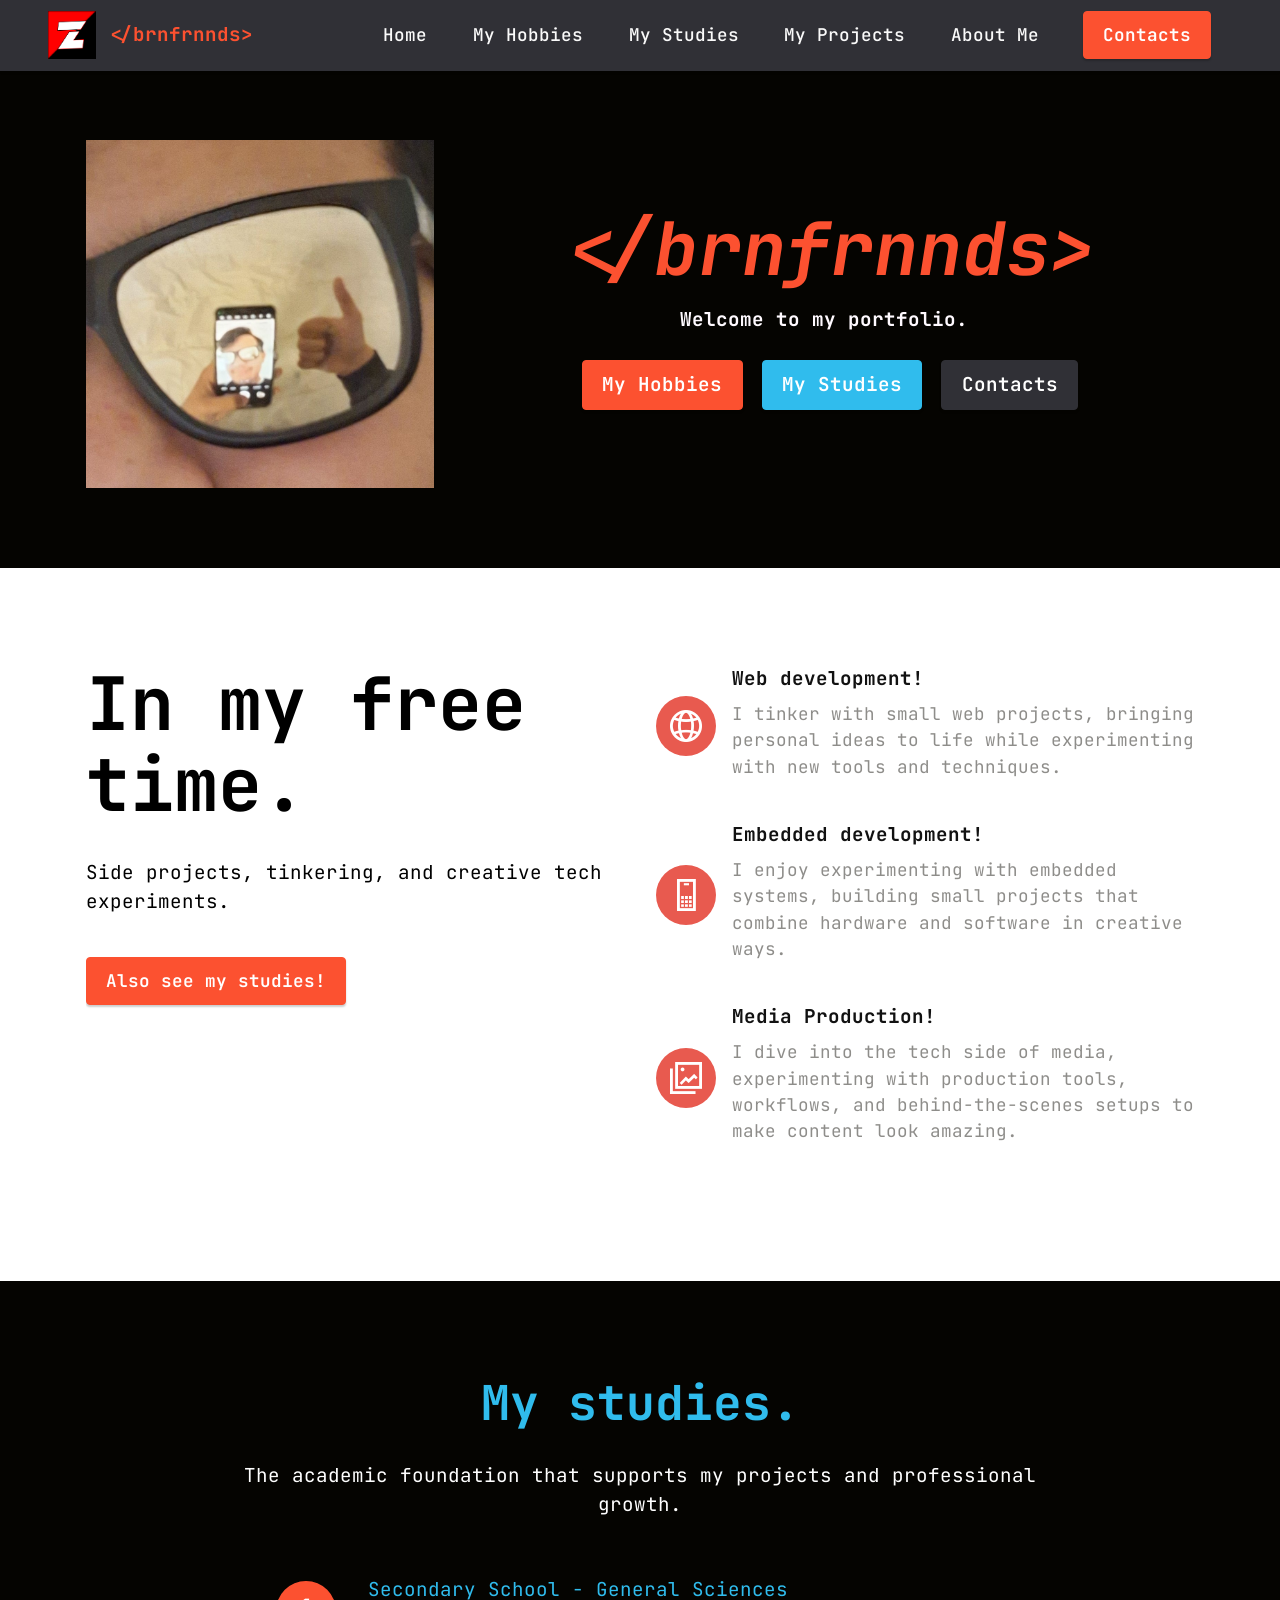
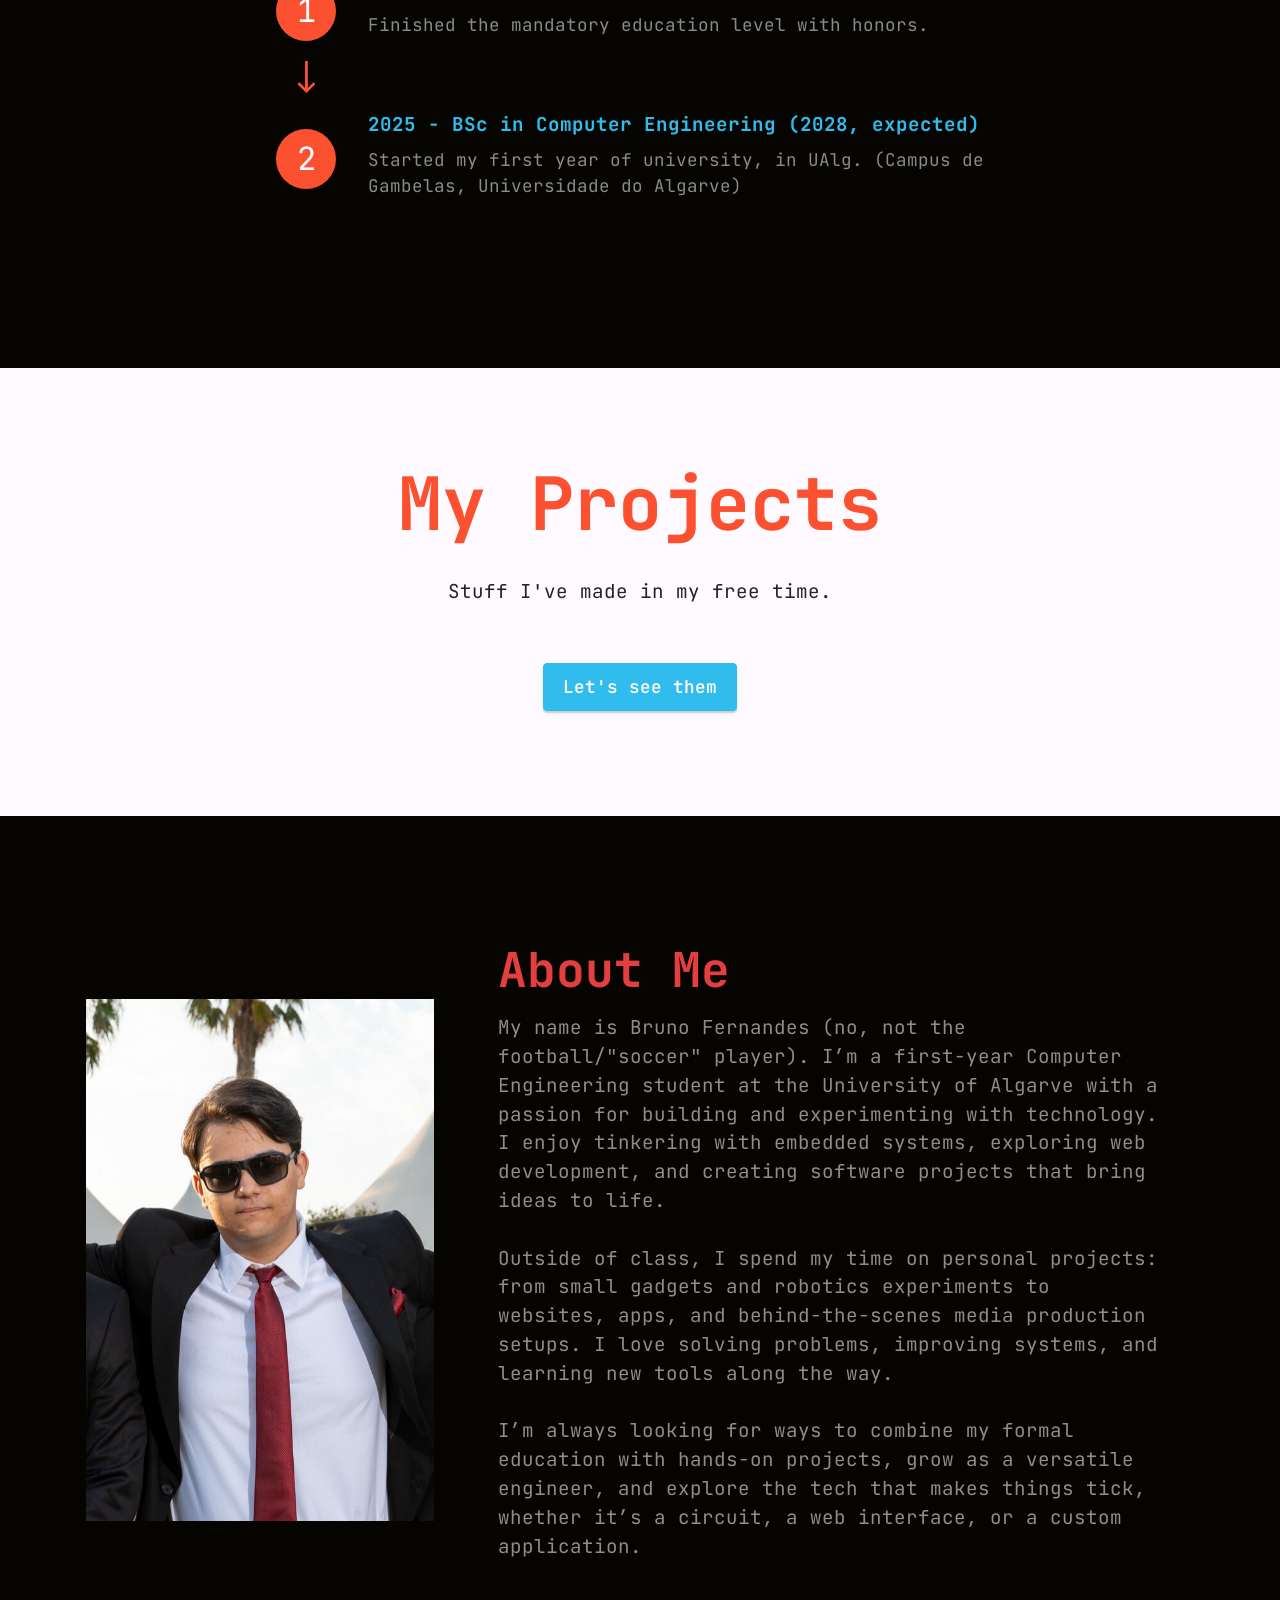
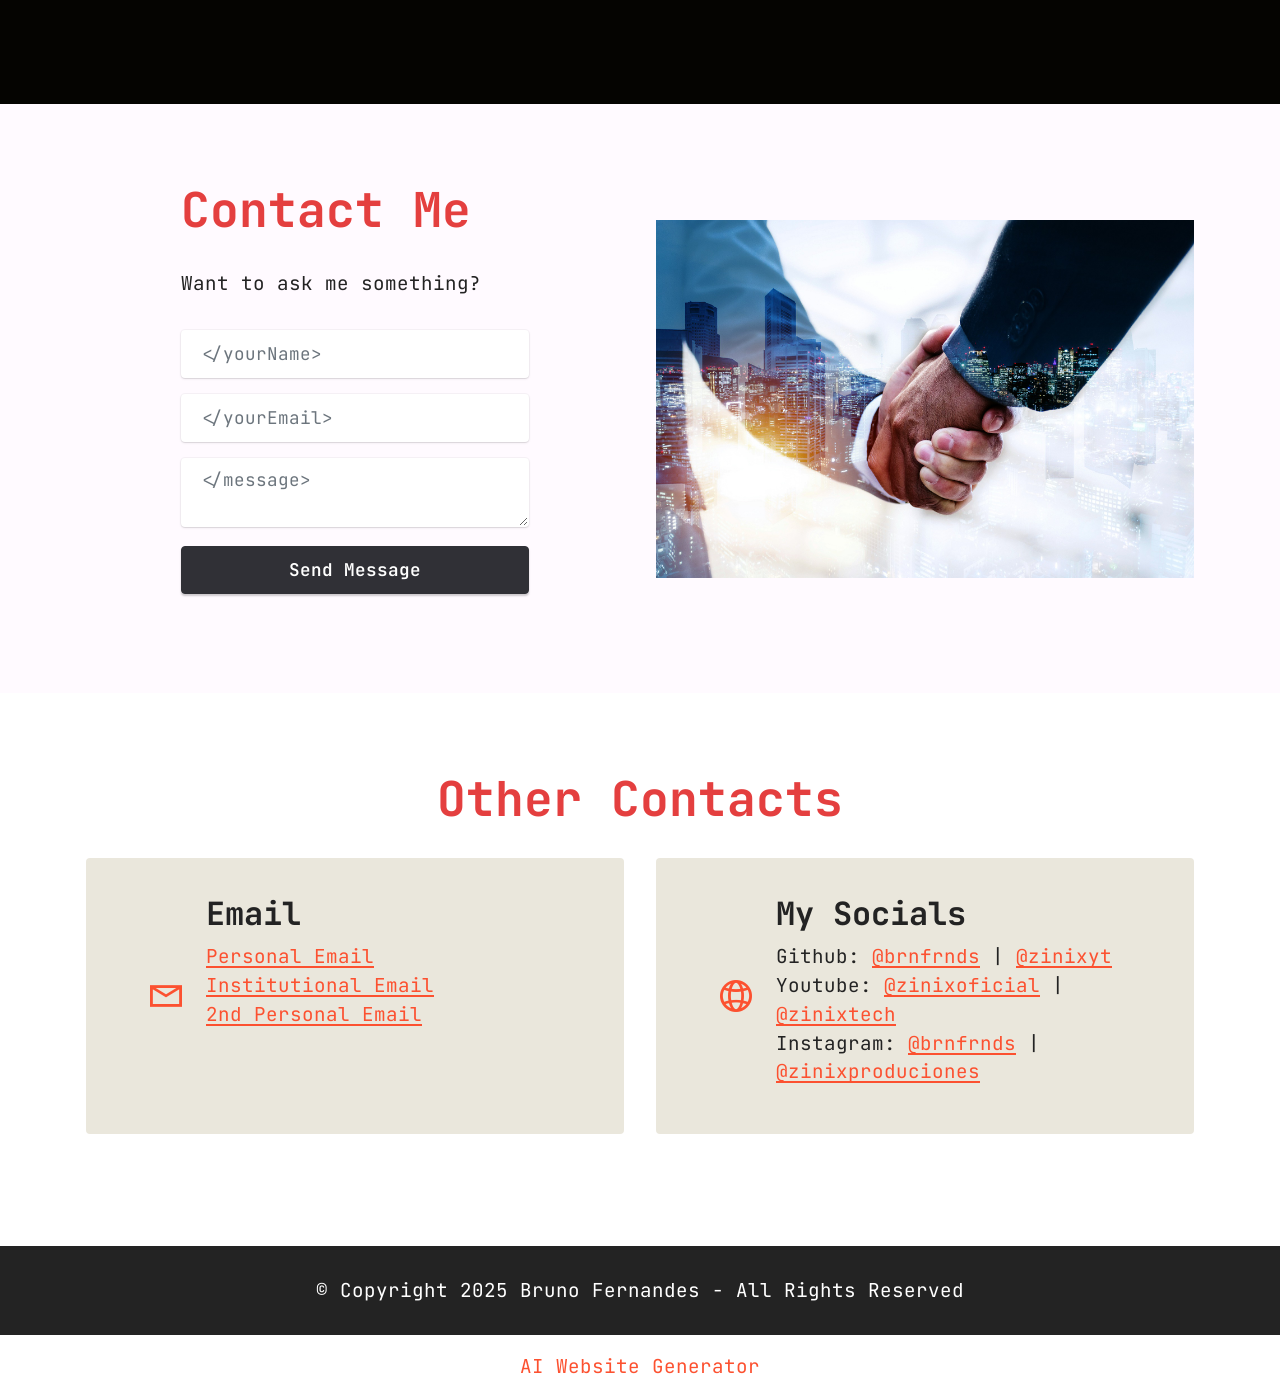
<file: index.html>
<!DOCTYPE html>
<html  >
<head>
  <!-- Site made with Mobirise Website Builder v6.0.1, https://mobirise.com -->
  <meta charset="UTF-8">
  <meta http-equiv="X-UA-Compatible" content="IE=edge">
  <meta name="generator" content="Mobirise v6.0.1, mobirise.com">
  <meta name="viewport" content="width=device-width, initial-scale=1, minimum-scale=1">
  <link rel="shortcut icon" href="assets/images/logo1080.png" type="image/x-icon">
  <meta name="description" content="">
  
  
  <title>Home</title>
  <link rel="stylesheet" href="assets/web/assets/mobirise-icons2/mobirise2.css">
  <link rel="stylesheet" href="assets/bootstrap/css/bootstrap.min.css">
  <link rel="stylesheet" href="assets/bootstrap/css/bootstrap-grid.min.css">
  <link rel="stylesheet" href="assets/bootstrap/css/bootstrap-reboot.min.css">
  <link rel="stylesheet" href="assets/dropdown/css/style.css">
  <link rel="stylesheet" href="assets/socicon/css/styles.css">
  <link rel="stylesheet" href="assets/theme/css/style.css">
  <link rel="preload" href="https://fonts.googleapis.com/css?family=JetBrains+Mono:100,200,300,400,500,600,700,800,100i,200i,300i,400i,500i,600i,700i,800i&display=swap" as="style" onload="this.onload=null;this.rel='stylesheet'">
  <noscript><link rel="stylesheet" href="https://fonts.googleapis.com/css?family=JetBrains+Mono:100,200,300,400,500,600,700,800,100i,200i,300i,400i,500i,600i,700i,800i&display=swap"></noscript>
  <link rel="preload" as="style" href="assets/mobirise/css/mbr-additional.css?v=LmislY"><link rel="stylesheet" href="assets/mobirise/css/mbr-additional.css?v=LmislY" type="text/css">

  
  
  
</head>
<body>
  
  <section data-bs-version="5.1" class="menu menu2 cid-sFF0ciwnEL" once="menu" id="menu2-0">
    
    <nav class="navbar navbar-dropdown navbar-fixed-top navbar-expand-lg">
        <div class="container-fluid">
            <div class="navbar-brand">
                <span class="navbar-logo">
                    <a href="https://mobiri.se">
                        <img src="assets/images/logo1080.png" alt="Mobirise Website Builder" style="height: 3rem;">
                    </a>
                </span>
                <span class="navbar-caption-wrap"><a class="navbar-caption text-primary display-7" href="https://mobiri.se">&lt;/brnfrnnds&gt;</a></span>
            </div>
            <button class="navbar-toggler" type="button" data-toggle="collapse" data-bs-toggle="collapse" data-target="#navbarSupportedContent" data-bs-target="#navbarSupportedContent" aria-controls="navbarNavAltMarkup" aria-expanded="false" aria-label="Toggle navigation">
                <div class="hamburger">
                    <span></span>
                    <span></span>
                    <span></span>
                    <span></span>
                </div>
            </button>
            <div class="collapse navbar-collapse" id="navbarSupportedContent">
                <ul class="navbar-nav nav-dropdown" data-app-modern-menu="true"><li class="nav-item"><a class="nav-link link text-white display-4" href="index.html#top">Home</a></li>
                    <li class="nav-item"><a class="nav-link link text-white text-primary display-4" href="index.html#features13-2">My Hobbies</a></li><li class="nav-item"><a class="nav-link link text-white text-primary display-4" href="index.html#features20-0">My Studies</a></li><li class="nav-item"><a class="nav-link link text-white text-primary display-4" href="projects.html">My Projects</a></li><li class="nav-item"><a class="nav-link link text-white text-primary display-4" href="index.html#image1-b">About Me</a></li></ul>
                
                <div class="navbar-buttons mbr-section-btn"><a class="btn btn-primary display-4" href="index.html#form4-6">
                        Contacts</a></div>
            </div>
        </div>
    </nav>
</section>

<section data-bs-version="5.1" class="header11 cid-sFF0SGinka" id="header11-1">

    

    

    <div class="container">
        <div class="row justify-content-center">
            <div class="col-12 col-md-4 image-wrapper">
                <img class="w-100" src="assets/images/20240309-223048.jpeg" alt="">
            </div>
            <div class="col-12 col-md">
                <div class="text-wrapper text-center">
                    <h1 class="mbr-section-title mbr-fonts-style mb-3 display-1">
                        <strong>
</strong><div><strong style="font-size: 4.6rem;"><em>&lt;/brnfrnnds&gt;</em></strong><br></div></h1>
                    <p class="mbr-text mbr-fonts-style display-7"><strong>Welcome to my portfolio.</strong>&nbsp;</p>
                    <div class="mbr-section-btn mt-3"><a class="btn btn-primary display-7" href="index.html#features13-2">My Hobbies</a> <a class="btn btn-danger display-7" href="index.html#features20-0">My Studies</a> <a class="btn btn-secondary display-7" href="index.html#form4-6">Contacts</a></div>
                </div>
            </div>
        </div>
    </div>
</section>

<section data-bs-version="5.1" class="features12 cid-sFF3eJNZDT" id="features13-2">

    
    
    <div class="container">
        <div class="row justify-content-center">
            <div class="col-12 col-lg-6">
                <div class="card-wrapper">
                    <div class="card-box align-left">
                        <h4 class="card-title mbr-fonts-style mb-4 display-1"><strong>In my free time.</strong></h4>
                        <p class="mbr-text mbr-fonts-style mb-4 display-7">
                            Side projects, tinkering, and creative tech experiments.</p>
                        <div class="mbr-section-btn"><a class="btn btn-primary display-4" href="index.html#features20-0">Also see my studies!</a></div>
                    </div>
                </div>
            </div>
            <div class="col-12 col-lg-6">
                <div class="item mbr-flex">
                    <div class="icon-box">
                        <span class="mbr-iconfont mobi-mbri-globe-2 mobi-mbri"></span>
                    </div>
                    <div class="text-box">
                        <h4 class="icon-title mbr-black mbr-fonts-style display-7"><strong>Web development!</strong></h4>
                        <h5 class="icon-text mbr-black mbr-fonts-style display-4">I tinker with small web projects, bringing personal ideas to life while experimenting with new tools and techniques.</h5>
                    </div>
                </div>
                <div class="item mbr-flex">
                    <div class="icon-box">
                        <span class="mbr-iconfont mobi-mbri-mobile mobi-mbri"></span>
                    </div>
                    <div class="text-box">
                        <h4 class="icon-title mbr-black mbr-fonts-style display-7">
                            <strong>Embedded development!</strong></h4>
                        <h5 class="icon-text mbr-black mbr-fonts-style display-4">I enjoy experimenting with embedded systems, building small projects that combine hardware and software in creative ways.</h5>
                    </div>
                </div>
                <div class="item mbr-flex">
                    <div class="icon-box">
                        <span class="mbr-iconfont mobi-mbri-photo mobi-mbri"></span>
                    </div>
                    <div class="text-box">
                        <h4 class="icon-title mbr-black mbr-fonts-style display-7"><strong>Media Production!</strong></h4>
                        <h5 class="icon-text mbr-black mbr-fonts-style display-4">I dive into the tech side of media, experimenting with production tools, workflows, and behind-the-scenes setups to make content look amazing.&nbsp;</h5>
                    </div>
                </div>
            </div>
        </div>
    </div>
</section>

<section data-bs-version="5.1" class="features20 cid-v3AOW5I88V" id="features20-0">

    

    
    
    <div class="container">
        <div class="row justify-content-center">
            <div class="col-md-12 col-lg-9">
                <div class="card-wrapper pb-4">
                    <div class="card-box align-center">
                        <h4 class="card-title mbr-fonts-style mb-4 display-2">
                            <strong>My studies.</strong></h4>
                        <p class="mbr-text mbr-fonts-style mb-4 display-7">
                            The academic foundation that supports my projects and professional growth.</p>
                        
                    </div>
                </div>
            </div>
            <div class="col-12 col-md-8">
                <div class="item mbr-flex">
                    <div class="icon-box">
                        <span class="step-number mbr-fonts-style display-5">1</span>
                    </div>
                    <div class="text-box">
                        <h4 class="icon-title card-title mbr-black mbr-fonts-style display-7">Secondary School - General Sciences</h4>
                        <h5 class="icon-text mbr-black mbr-fonts-style display-4">Finished the mandatory education level with honors.</h5>
                    </div>
                </div>
                <div class="item mbr-flex last">
                    <div class="icon-box">
                        <span class="step-number mbr-fonts-style display-5">2</span>
                    </div>
                    <div class="text-box">
                        <h4 class="icon-title card-title mbr-black mbr-fonts-style display-7"><strong>2025 - BSc in Computer Engineering (2028, expected)</strong></h4>
                        <h5 class="icon-text mbr-black mbr-fonts-style display-4">Started my first year of university, in UAlg. (Campus de Gambelas, Universidade do Algarve)</h5>
                    </div>
                </div>
                
                
                
                
                
                
                
                
            </div>
        </div>
    </div>
</section>

<section data-bs-version="5.1" class="info1 cid-v3BOpz35Wz" id="info1-2">
    

    
    
    <div class="align-center container">
        <div class="row justify-content-center">
            <div class="col-12 col-lg-8">
                <h3 class="mbr-section-title mb-4 mbr-fonts-style display-1">
                    <strong>My Projects</strong></h3>
                <p class="mbr-text mb-5 mbr-fonts-style display-7">Stuff I've made in my free time.</p>
                <div class="mbr-section-btn"><a class="btn btn-danger display-4" href="projects.html">Let's see them</a></div>
            </div>
        </div>
    </div>
</section>

<section data-bs-version="5.1" class="image1 cid-sFF75ZhH2d" id="image1-b">
    

    

    <div class="container">
        <div class="row align-items-center">
            <div class="col-12 col-lg-4">
                <div class="image-wrapper">
                    <img src="assets/images/jfclt94-20250610.jpeg" alt="">
                    
                </div>
            </div>
            <div class="col-12 col-lg">
                <div class="text-wrapper">
                    <h3 class="mbr-section-title mbr-fonts-style mb-3 display-2">
                        <strong>About Me</strong></h3>
                    <p class="mbr-text mbr-fonts-style display-7">My name is Bruno Fernandes (no, not the football/"soccer" player). I’m a first-year Computer Engineering student at the University of Algarve with a passion for building and experimenting with technology. I enjoy tinkering with embedded systems, exploring web development, and creating software projects that bring ideas to life.<br><br>Outside of class, I spend my time on personal projects: from small gadgets and robotics experiments to websites, apps, and behind-the-scenes media production setups. I love solving problems, improving systems, and learning new tools along the way.<br><br>I’m always looking for ways to combine my formal education with hands-on projects, grow as a versatile engineer, and explore the tech that makes things tick, whether it’s a circuit, a web interface, or a custom application.</p>
                </div>
            </div>
        </div>
    </div>
</section>

<section data-bs-version="5.1" class="form4 cid-sFF3qL4anb" id="form4-6">

    

    

    <div class="container">
        <div class="row content-wrapper justify-content-center">
            <div class="col-lg-4 offset-lg-1 mbr-form" data-form-type="formoid">
<!--Formbuilder Form-->
<form action="https://mobirise.eu/" method="POST" class="mbr-form form-with-styler" data-form-title="Form Name"><input type="hidden" name="email" data-form-email="true" value="Ixs1dA11lycWawvpoOhP7+kwas4xkDSYLUPd2Oyx/Fys3JU0UPIGp7jN+rPWpFa8yDZgvhMAqYPVD+wIvsYMg8tbB8+HJEoGEz7t+yZi2X+Mhy5tRCihgLtoVjkGKwx8">
<div class="row">
<div hidden="hidden" data-form-alert="" class="alert alert-success col-12">Thanks! I will answer as soon as I can.</div>
<div hidden="hidden" data-form-alert-danger="" class="alert alert-danger col-12">Oops...! some problem!</div>
</div>
<div class="dragArea row">
<div class="col-lg-12 col-md-12 col-sm-12">
<h1 class="mbr-section-title mb-4 display-2"><strong>Contact Me</strong></h1>
</div>
<div class="col-lg-12 col-md-12 col-sm-12">
<p class="mbr-text mbr-fonts-style mb-4 display-7">Want to ask me something?</p>
</div>
<div data-for="name" class="col-lg-12 col-md col-12 form-group mb-3">
<input type="text" name="name" placeholder="</yourName>" data-form-field="name" class="form-control display-7" value="" id="name-form4-6">
</div>
<div data-for="email" class="col-lg-12 col-md col-12 form-group mb-3">
<input type="email" name="email" placeholder="</yourEmail>" data-form-field="email" class="form-control display-7" value="" id="email-form4-6">
</div>
<div class="col-lg-12 col-md-12 col-sm-12 form-group" data-for="textarea">
<textarea name="textarea" placeholder="</message>" data-form-field="textarea" class="form-control display-7" id="textarea-form4-6"></textarea>
</div>
<div class="col-12 col-md-auto mbr-section-btn"><button type="submit" class="btn btn-secondary display-4">Send Message</button></div>
</div>
</form><!--Formbuilder Form-->
</div>
            <div class="col-lg-6 offset-lg-1 col-12">
                <div class="image-wrapper">
                    <img class="w-100" src="assets/images/mbr-1.jpg" alt="Mobirise Website Builder">
                </div>
            </div>
        </div>
    </div>
</section>

<section data-bs-version="5.1" class="contacts2 cid-sFF3B84VW8" id="contacts2-8">
    <!---->
    
    
    <div class="container">
        <div class="mbr-section-head">
            <h3 class="mbr-section-title mbr-fonts-style align-center mb-0 display-2">
                <strong>Other Contacts</strong>
            </h3>
            
        </div>
        <div class="row justify-content-center mt-4">
            <div class="card col-12 col-md-6">
                <div class="card-wrapper">
                    <div class="image-wrapper">
                        <span class="mbr-iconfont mobi-mbri-letter mobi-mbri"></span>
                    </div>
                    <div class="text-wrapper">
                        <h6 class="card-title mbr-fonts-style mb-1 display-5"><strong>Email</strong></h6>
                        <p class="mbr-text mbr-fonts-style display-7"><a href="mailto:brunomcf07@gmail.com" class="text-primary">Personal Email</a><br><a href="mailto:a92801@ualg.pt" class="text-primary">Institutional Email</a><br><a href="mailto:rogbonol@gmail.com" class="text-primary">2nd Personal Email</a></p>
                    </div>
                </div>
            </div>
            <div class="card col-12 col-md-6">
                <div class="card-wrapper">
                    <div class="image-wrapper">
                        <span class="mbr-iconfont mobi-mbri-globe-2 mobi-mbri"></span>
                    </div>
                    <div class="text-wrapper">
                        <h6 class="card-title mbr-fonts-style mb-1 display-5">
                            <strong>My Socials</strong></h6>
                        <p class="mbr-text mbr-fonts-style display-7">Github: <a href="https://github.com/brnfrnds" class="text-primary">@brnfrnds</a> | <a href="https://github.com/zinixyt" class="text-primary">@zinixyt</a><br>Youtube: <a href="https://www.youtube.com/@zinixoficial" class="text-primary">@zinixoficial</a> | <a href="https://www.youtube.com/@zinixtech" class="text-primary">@zinixtech</a><br>Instagram: <a href="https://instagram.com/brnfrnds" class="text-primary">@brnfrnds</a> | <a href="https://instagram.com/zinixproduciones" class="text-primary">@zinixproduciones</a></p>
                    </div>
                </div>
            </div>
            
            
        </div>
    </div>
</section>

<section data-bs-version="5.1" class="footer7 cid-sFF3CYc3p7" once="footers" id="footer7-9">

    

    

    <div class="container">
        <div class="media-container-row align-center mbr-white">
            <div class="col-12">
                <p class="mbr-text mb-0 mbr-fonts-style display-7">
                    © Copyright 2025 Bruno Fernandes - All Rights Reserved
                </p>
            </div>
        </div>
    </div>
</section><section class="display-7" style="padding: 0;align-items: center;justify-content: center;flex-wrap: wrap;    align-content: center;display: flex;position: relative;height: 4rem;"><a href="https://mobiri.se/" style="flex: 1 1;height: 4rem;position: absolute;width: 100%;z-index: 1;"><img alt="" style="height: 4rem;" src="[data-uri]"></a><p style="margin: 0;text-align: center;" class="display-7">&#8204;</p><a style="z-index:1" href="https://mobirise.com/builder/ai-website-generator.html">AI Website Generator</a></section><script src="assets/bootstrap/js/bootstrap.bundle.min.js"></script>  <script src="assets/smoothscroll/smooth-scroll.js"></script>  <script src="assets/ytplayer/index.js"></script>  <script src="assets/dropdown/js/navbar-dropdown.js"></script>  <script src="assets/theme/js/script.js"></script>  <script src="assets/formoid/formoid.min.js"></script>  
  
  
</body>
</html>
</file>
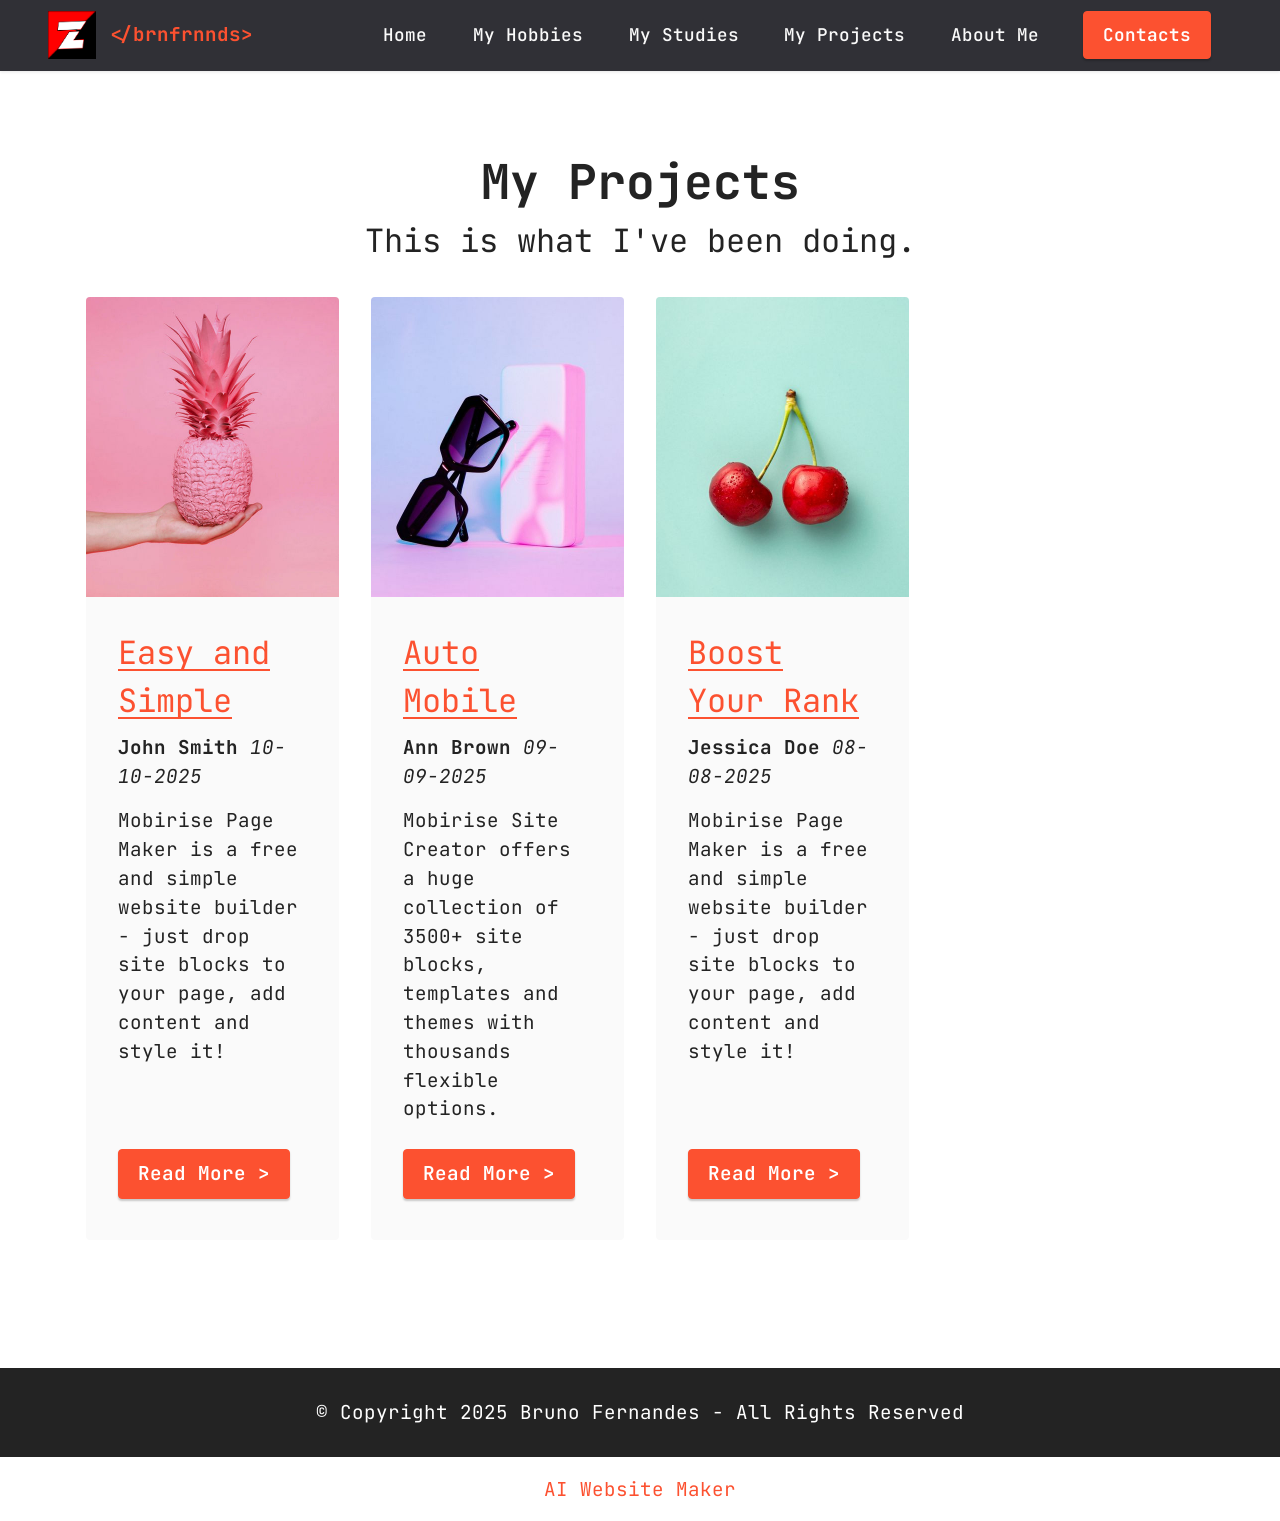
<file: page1.html>
<!DOCTYPE html>
<html  >
<head>
  <!-- Site made with Mobirise Website Builder v6.0.1, https://mobirise.com -->
  <meta charset="UTF-8">
  <meta http-equiv="X-UA-Compatible" content="IE=edge">
  <meta name="generator" content="Mobirise v6.0.1, mobirise.com">
  <meta name="viewport" content="width=device-width, initial-scale=1, minimum-scale=1">
  <link rel="shortcut icon" href="assets/images/logo1080.png" type="image/x-icon">
  <meta name="description" content="">
  
  
  <title>Page 1</title>
  <link rel="stylesheet" href="assets/bootstrap/css/bootstrap.min.css">
  <link rel="stylesheet" href="assets/bootstrap/css/bootstrap-grid.min.css">
  <link rel="stylesheet" href="assets/bootstrap/css/bootstrap-reboot.min.css">
  <link rel="stylesheet" href="assets/dropdown/css/style.css">
  <link rel="stylesheet" href="assets/socicon/css/styles.css">
  <link rel="stylesheet" href="assets/theme/css/style.css">
  <link rel="preload" href="https://fonts.googleapis.com/css?family=JetBrains+Mono:100,200,300,400,500,600,700,800,100i,200i,300i,400i,500i,600i,700i,800i&display=swap" as="style" onload="this.onload=null;this.rel='stylesheet'">
  <noscript><link rel="stylesheet" href="https://fonts.googleapis.com/css?family=JetBrains+Mono:100,200,300,400,500,600,700,800,100i,200i,300i,400i,500i,600i,700i,800i&display=swap"></noscript>
  <link rel="preload" as="style" href="assets/mobirise/css/mbr-additional.css?v=fNmR1u"><link rel="stylesheet" href="assets/mobirise/css/mbr-additional.css?v=fNmR1u" type="text/css">

  
  
  
</head>
<body>
  
  <section data-bs-version="5.1" class="menu menu2 cid-sFF0ciwnEL" once="menu" id="menu2-3">
    
    <nav class="navbar navbar-dropdown navbar-fixed-top navbar-expand-lg">
        <div class="container-fluid">
            <div class="navbar-brand">
                <span class="navbar-logo">
                    <a href="https://mobiri.se">
                        <img src="assets/images/logo1080.png" alt="Mobirise Website Builder" style="height: 3rem;">
                    </a>
                </span>
                <span class="navbar-caption-wrap"><a class="navbar-caption text-primary display-7" href="https://mobiri.se">&lt;/brnfrnnds&gt;</a></span>
            </div>
            <button class="navbar-toggler" type="button" data-toggle="collapse" data-bs-toggle="collapse" data-target="#navbarSupportedContent" data-bs-target="#navbarSupportedContent" aria-controls="navbarNavAltMarkup" aria-expanded="false" aria-label="Toggle navigation">
                <div class="hamburger">
                    <span></span>
                    <span></span>
                    <span></span>
                    <span></span>
                </div>
            </button>
            <div class="collapse navbar-collapse" id="navbarSupportedContent">
                <ul class="navbar-nav nav-dropdown" data-app-modern-menu="true"><li class="nav-item"><a class="nav-link link text-white display-4" href="index.html#top">Home</a></li>
                    <li class="nav-item"><a class="nav-link link text-white text-primary display-4" href="index.html#features13-2">My Hobbies</a></li><li class="nav-item"><a class="nav-link link text-white text-primary display-4" href="index.html#features20-0">My Studies</a></li><li class="nav-item"><a class="nav-link link text-white text-primary display-4" href="index.html#countdown2-1">My Projects</a></li><li class="nav-item"><a class="nav-link link text-white text-primary display-4" href="index.html#image1-b">About Me</a></li></ul>
                
                <div class="navbar-buttons mbr-section-btn"><a class="btn btn-primary display-4" href="index.html#form4-6">
                        Contacts</a></div>
            </div>
        </div>
    </nav>
</section>

<section data-bs-version="5.1" class="content2 cid-v3BQVVdOnE" id="content2-5">
    
    
    <div class="container">
        <div class="mbr-section-head">
            <h4 class="mbr-section-title mbr-fonts-style align-center mb-0 display-2"><strong>My Projects</strong></h4>
            <h5 class="mbr-section-subtitle mbr-fonts-style align-center mb-0 mt-2 display-5">This is what I've been doing.</h5>
        </div>
        <div class="row mt-4">
            <div class="item features-image col-12 col-md-6 col-lg-3 active">
                <div class="item-wrapper">
                    <div class="item-img">
                        <img src="assets/images/product5.jpg" alt="Mobirise Website Builder" title="" data-slide-to="3" data-bs-slide-to="3">
                    </div>
                    <div class="item-content">
                        <h5 class="item-title mbr-fonts-style display-5"><a href="#top" class="text-primary">Easy and Simple</a></h5>
                        <h6 class="item-subtitle mbr-fonts-style mt-1 display-7">
                            <strong style="">John Smith</strong><em> 10-10-2025</em></h6>
                        <p class="mbr-text mbr-fonts-style mt-3 display-7">Mobirise Page Maker is a free and simple
                            website builder - just drop site blocks to your page, add content and style it!</p>
                    </div>
                    <div class="mbr-section-btn item-footer mt-2"><a href="" class="btn item-btn btn-primary display-7" target="_blank">Read More
                            &gt;</a></div>
                </div>
            </div><div class="item features-image col-12 col-md-6 col-lg-3">
                <div class="item-wrapper">
                    <div class="item-img">
                        <img src="assets/images/product4.jpg" alt="Mobirise Website Builder" title="" data-slide-to="0" data-bs-slide-to="0">
                    </div>
                    <div class="item-content">
                        <h5 class="item-title mbr-fonts-style display-5"><a href="#top" class="text-primary">Auto Mobile</a></h5>
                        <h6 class="item-subtitle mbr-fonts-style mt-1 display-7"><strong style="">Ann
                                Brown</strong><em>&nbsp;09-09-2025</em></h6>
                        <p class="mbr-text mbr-fonts-style mt-3 display-7">Mobirise Site Creator offers a huge
                            collection of 3500+ site blocks, templates and themes with thousands flexible options.<br>
                        </p>
                    </div>
                    <div class="mbr-section-btn item-footer mt-2"><a href="" class="btn btn-primary item-btn display-7" target="_blank">Read More
                            &gt;</a></div>
                </div>
            </div><div class="item features-image col-12 col-md-6 col-lg-3">
                <div class="item-wrapper">
                    <div class="item-img">
                        <img src="assets/images/product3.jpg" alt="Mobirise Website Builder" title="" data-slide-to="1" data-bs-slide-to="1">
                    </div>
                    <div class="item-content">
                        <h5 class="item-title mbr-fonts-style display-5"><a href="#top" class="text-primary">Boost Your Rank</a></h5>
                        <h6 class="item-subtitle mbr-fonts-style mt-1 display-7"><strong style="">Jessica Doe
                            </strong><em>08-08-2025</em></h6>
                        <p class="mbr-text mbr-fonts-style mt-3 display-7">Mobirise Page Maker is a free and simple
                            website builder - just drop site blocks to your page, add content and style it!</p>
                    </div>
                    <div class="mbr-section-btn item-footer mt-2"><a href="" class="btn btn-primary item-btn display-7" target="_blank">Read More
                            &gt;</a></div>
                </div>
            </div>
            
            

        </div>
    </div>
</section>

<section data-bs-version="5.1" class="footer7 cid-sFF3CYc3p7" once="footers" id="footer7-4">

    

    

    <div class="container">
        <div class="media-container-row align-center mbr-white">
            <div class="col-12">
                <p class="mbr-text mb-0 mbr-fonts-style display-7">
                    © Copyright 2025 Bruno Fernandes - All Rights Reserved
                </p>
            </div>
        </div>
    </div>
</section><section class="display-7" style="padding: 0;align-items: center;justify-content: center;flex-wrap: wrap;    align-content: center;display: flex;position: relative;height: 4rem;"><a href="https://mobiri.se/" style="flex: 1 1;height: 4rem;position: absolute;width: 100%;z-index: 1;"><img alt="" style="height: 4rem;" src="[data-uri]"></a><p style="margin: 0;text-align: center;" class="display-7">&#8204;</p><a style="z-index:1" href="https://mobirise.com/builder/ai-website-maker.html">AI Website Maker</a></section><script src="assets/bootstrap/js/bootstrap.bundle.min.js"></script>  <script src="assets/smoothscroll/smooth-scroll.js"></script>  <script src="assets/ytplayer/index.js"></script>  <script src="assets/dropdown/js/navbar-dropdown.js"></script>  <script src="assets/theme/js/script.js"></script>  
  
  
</body>
</html>
</file>
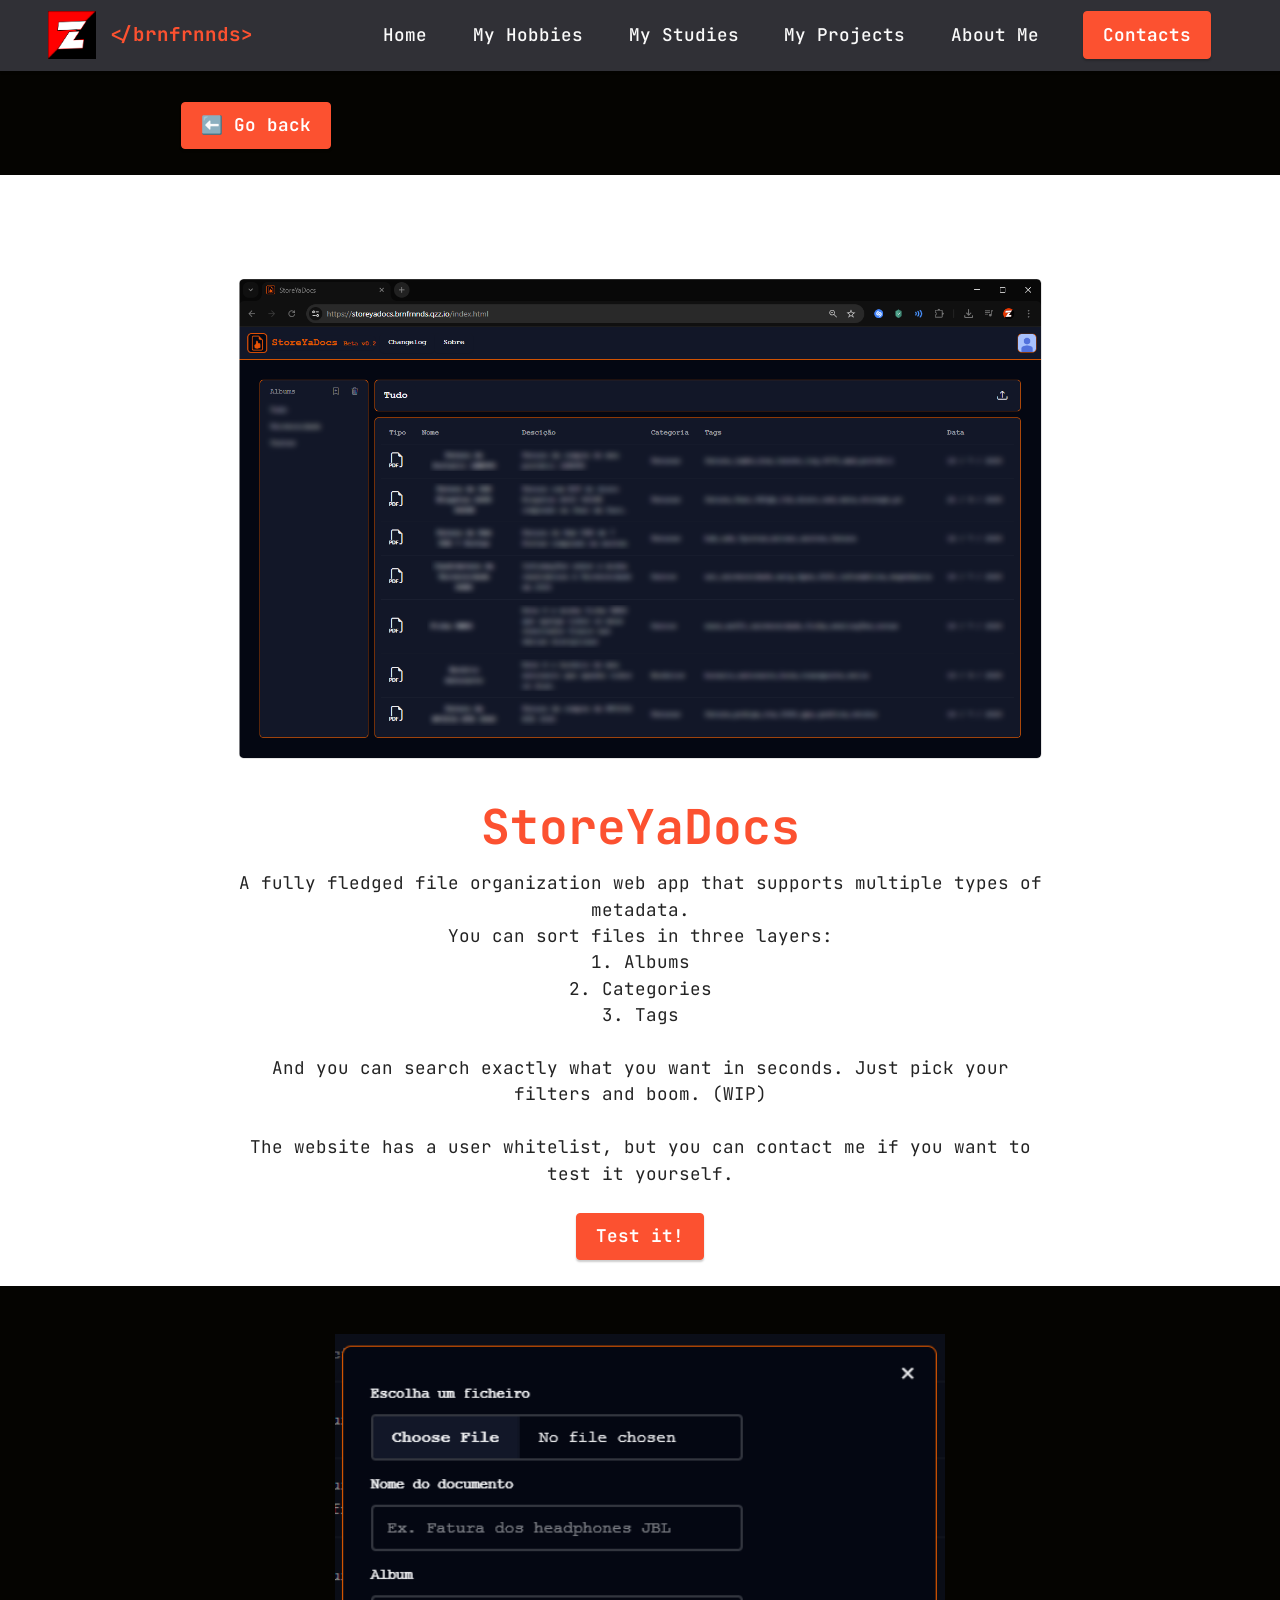
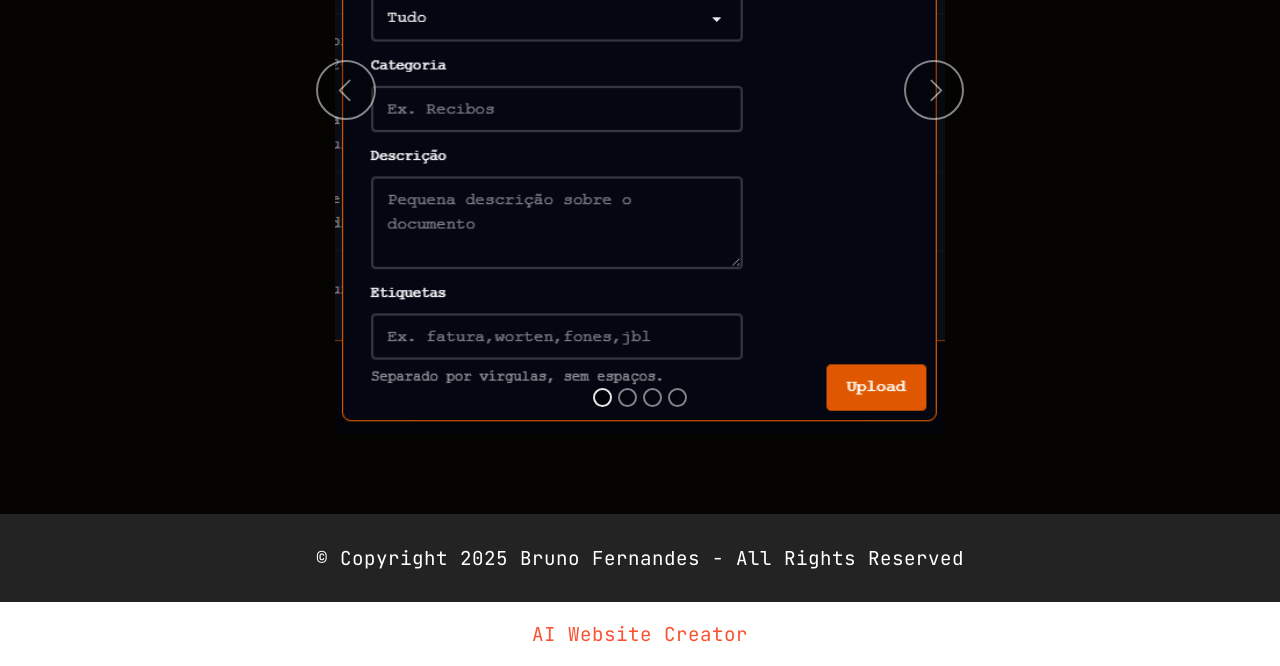
<file: page2.html>
<!DOCTYPE html>
<html  >
<head>
  <!-- Site made with Mobirise Website Builder v6.0.1, https://mobirise.com -->
  <meta charset="UTF-8">
  <meta http-equiv="X-UA-Compatible" content="IE=edge">
  <meta name="generator" content="Mobirise v6.0.1, mobirise.com">
  <meta name="viewport" content="width=device-width, initial-scale=1, minimum-scale=1">
  <link rel="shortcut icon" href="assets/images/logo1080.png" type="image/x-icon">
  <meta name="description" content="">
  
  
  <title>StoreYaDocs</title>
  <link rel="stylesheet" href="assets/web/assets/mobirise-icons2/mobirise2.css">
  <link rel="stylesheet" href="assets/bootstrap/css/bootstrap.min.css">
  <link rel="stylesheet" href="assets/bootstrap/css/bootstrap-grid.min.css">
  <link rel="stylesheet" href="assets/bootstrap/css/bootstrap-reboot.min.css">
  <link rel="stylesheet" href="assets/dropdown/css/style.css">
  <link rel="stylesheet" href="assets/socicon/css/styles.css">
  <link rel="stylesheet" href="assets/theme/css/style.css">
  <link rel="preload" href="https://fonts.googleapis.com/css?family=JetBrains+Mono:100,200,300,400,500,600,700,800,100i,200i,300i,400i,500i,600i,700i,800i&display=swap" as="style" onload="this.onload=null;this.rel='stylesheet'">
  <noscript><link rel="stylesheet" href="https://fonts.googleapis.com/css?family=JetBrains+Mono:100,200,300,400,500,600,700,800,100i,200i,300i,400i,500i,600i,700i,800i&display=swap"></noscript>
  <link rel="preload" as="style" href="assets/mobirise/css/mbr-additional.css?v=4rDvFF"><link rel="stylesheet" href="assets/mobirise/css/mbr-additional.css?v=4rDvFF" type="text/css">

  
  
  
</head>
<body>
  
  <section data-bs-version="5.1" class="menu menu2 cid-sFF0ciwnEL" once="menu" id="menu2-7">
    
    <nav class="navbar navbar-dropdown navbar-fixed-top navbar-expand-lg">
        <div class="container-fluid">
            <div class="navbar-brand">
                <span class="navbar-logo">
                    <a href="https://mobiri.se">
                        <img src="assets/images/logo1080.png" alt="Mobirise Website Builder" style="height: 3rem;">
                    </a>
                </span>
                <span class="navbar-caption-wrap"><a class="navbar-caption text-primary display-7" href="https://mobiri.se">&lt;/brnfrnnds&gt;</a></span>
            </div>
            <button class="navbar-toggler" type="button" data-toggle="collapse" data-bs-toggle="collapse" data-target="#navbarSupportedContent" data-bs-target="#navbarSupportedContent" aria-controls="navbarNavAltMarkup" aria-expanded="false" aria-label="Toggle navigation">
                <div class="hamburger">
                    <span></span>
                    <span></span>
                    <span></span>
                    <span></span>
                </div>
            </button>
            <div class="collapse navbar-collapse" id="navbarSupportedContent">
                <ul class="navbar-nav nav-dropdown" data-app-modern-menu="true"><li class="nav-item"><a class="nav-link link text-white display-4" href="index.html#top">Home</a></li>
                    <li class="nav-item"><a class="nav-link link text-white text-primary display-4" href="index.html#features13-2">My Hobbies</a></li><li class="nav-item"><a class="nav-link link text-white text-primary display-4" href="index.html#features20-0">My Studies</a></li><li class="nav-item"><a class="nav-link link text-white text-primary display-4" href="projects.html">My Projects</a></li><li class="nav-item"><a class="nav-link link text-white text-primary display-4" href="index.html#image1-b">About Me</a></li></ul>
                
                <div class="navbar-buttons mbr-section-btn"><a class="btn btn-primary display-4" href="index.html#form4-6">
                        Contacts</a></div>
            </div>
        </div>
    </nav>
</section>

<section data-bs-version="5.1" class="content12 cid-v3FYstR5Uu" id="content12-9">
    
    <div class="container">
        <div class="row justify-content-center">
            <div class="col-md-12 col-lg-10">
                <div class="mbr-section-btn align-center"><a class="btn btn-primary display-4" href="projects.html">⬅️ Go back</a></div>
            </div>
        </div>
    </div>
</section>

<section data-bs-version="5.1" class="header9 cid-v3FYPdi2Gz" id="header9-a">

    

    
    

    <div class="text-center container">
        <div class="row justify-content-center">
            <div class="col-md-12 col-lg-9">
                <div class="image-wrap mb-4">
                    <img src="assets/images/storeyadocs.png" alt="">
                </div>
                <h1 class="mbr-section-title mbr-fonts-style mb-3 display-2"><strong>StoreYaDocs</strong></h1>
                <p class="mbr-text mbr-fonts-style display-4">
                    A fully fledged file organization web app that supports multiple types of metadata.<br>You can sort files in three layers:<br>1. Albums<br>2. Categories<br>3. Tags<br><br>And you can search exactly what you want in seconds. Just pick your filters and boom. (WIP)<br><br>The website has a user whitelist, but you can contact me if you want to test it yourself.</p>
                <div class="mbr-section-btn mt-3"><a class="btn btn-primary display-4" href="https://storeyadocs.brnfrnnds.qzz.io/" target="_blank">Test it!</a></div>
            </div>
        </div>
    </div>
</section>

<section data-bs-version="5.1" class="slider2 cid-v3G2mRnjit" id="slider2-b">
    

    
    <div class="container">
        <div class="row justify-content-center">
            <div class="col-12 col-md-8">
                <div class="carousel slide carousel-fade" id="v3HQL1k7k5" data-ride="carousel" data-bs-ride="carousel" data-interval="5000" data-bs-interval="5000">
                    <ol class="carousel-indicators">
                        <li data-slide-to="0" data-bs-slide-to="0" class="active" data-target="#v3HQL1k7k5" data-bs-target="#v3HQL1k7k5"></li>
                        <li data-slide-to="1" data-bs-slide-to="1" data-target="#v3HQL1k7k5" data-bs-target="#v3HQL1k7k5"></li>
                        <li data-slide-to="2" data-bs-slide-to="2" data-target="#v3HQL1k7k5" data-bs-target="#v3HQL1k7k5"></li><li data-slide-to="3" data-bs-slide-to="3" data-target="#v3HQL1k7k5" data-bs-target="#v3HQL1k7k5"></li>
                    </ol>
                    <div class="carousel-inner">
                        <div class="carousel-item slider-image item active">
                            <div class="item-wrapper">
                                
                                <img class="d-block w-100" src="assets/images/screenshot-2025-11-27.png" alt="" data-slide-to="0" data-bs-slide-to="0">
                                
                            </div>
                        </div>
                        <div class="carousel-item slider-image item">
                            <div class="item-wrapper">
                                
                                <img class="d-block w-100" src="assets/images/screenshot-2025-11-28.png" alt="Mobirise Website Builder" data-slide-to="1" data-bs-slide-to="1">
                                
                            </div>
                        </div>
                        <div class="carousel-item slider-image item">
                            <div class="item-wrapper">
                                
                                <img class="d-block w-100" src="assets/images/screenshot-2025-11-29.png" alt="Mobirise Website Builder" data-slide-to="2" data-bs-slide-to="2">
                                
                            </div>
                        </div><div class="carousel-item slider-image item">
                            <div class="item-wrapper">
                                
                                <img class="d-block w-100" src="assets/images/screenshot-2025-11-30.png" alt="Mobirise Website Builder" data-slide-to="3" data-bs-slide-to="3">
                                
                            </div>
                        </div>
                    </div>
                    <a class="carousel-control carousel-control-prev" role="button" data-slide="prev" data-bs-slide="prev" href="#v3HQL1k7k5">
                        <span class="mobi-mbri mobi-mbri-arrow-prev" aria-hidden="true"></span>
                        <span class="sr-only visually-hidden">Previous</span>
                    </a>
                    <a class="carousel-control carousel-control-next" role="button" data-slide="next" data-bs-slide="next" href="#v3HQL1k7k5">
                        <span class="mobi-mbri mobi-mbri-arrow-next" aria-hidden="true"></span>
                        <span class="sr-only visually-hidden">Next</span>
                    </a>
                </div>
            </div>
        </div>
    </div>
</section>

<section data-bs-version="5.1" class="footer7 cid-sFF3CYc3p7" once="footers" id="footer7-8">

    

    

    <div class="container">
        <div class="media-container-row align-center mbr-white">
            <div class="col-12">
                <p class="mbr-text mb-0 mbr-fonts-style display-7">
                    © Copyright 2025 Bruno Fernandes - All Rights Reserved
                </p>
            </div>
        </div>
    </div>
</section><section class="display-7" style="padding: 0;align-items: center;justify-content: center;flex-wrap: wrap;    align-content: center;display: flex;position: relative;height: 4rem;"><a href="https://mobiri.se/" style="flex: 1 1;height: 4rem;position: absolute;width: 100%;z-index: 1;"><img alt="" style="height: 4rem;" src="[data-uri]"></a><p style="margin: 0;text-align: center;" class="display-7">&#8204;</p><a style="z-index:1" href="https://mobirise.com/builder/ai-website-creator.html">AI Website Creator</a></section><script src="assets/bootstrap/js/bootstrap.bundle.min.js"></script>  <script src="assets/smoothscroll/smooth-scroll.js"></script>  <script src="assets/ytplayer/index.js"></script>  <script src="assets/dropdown/js/navbar-dropdown.js"></script>  <script src="assets/theme/js/script.js"></script>  
  
  
</body>
</html>
</file>
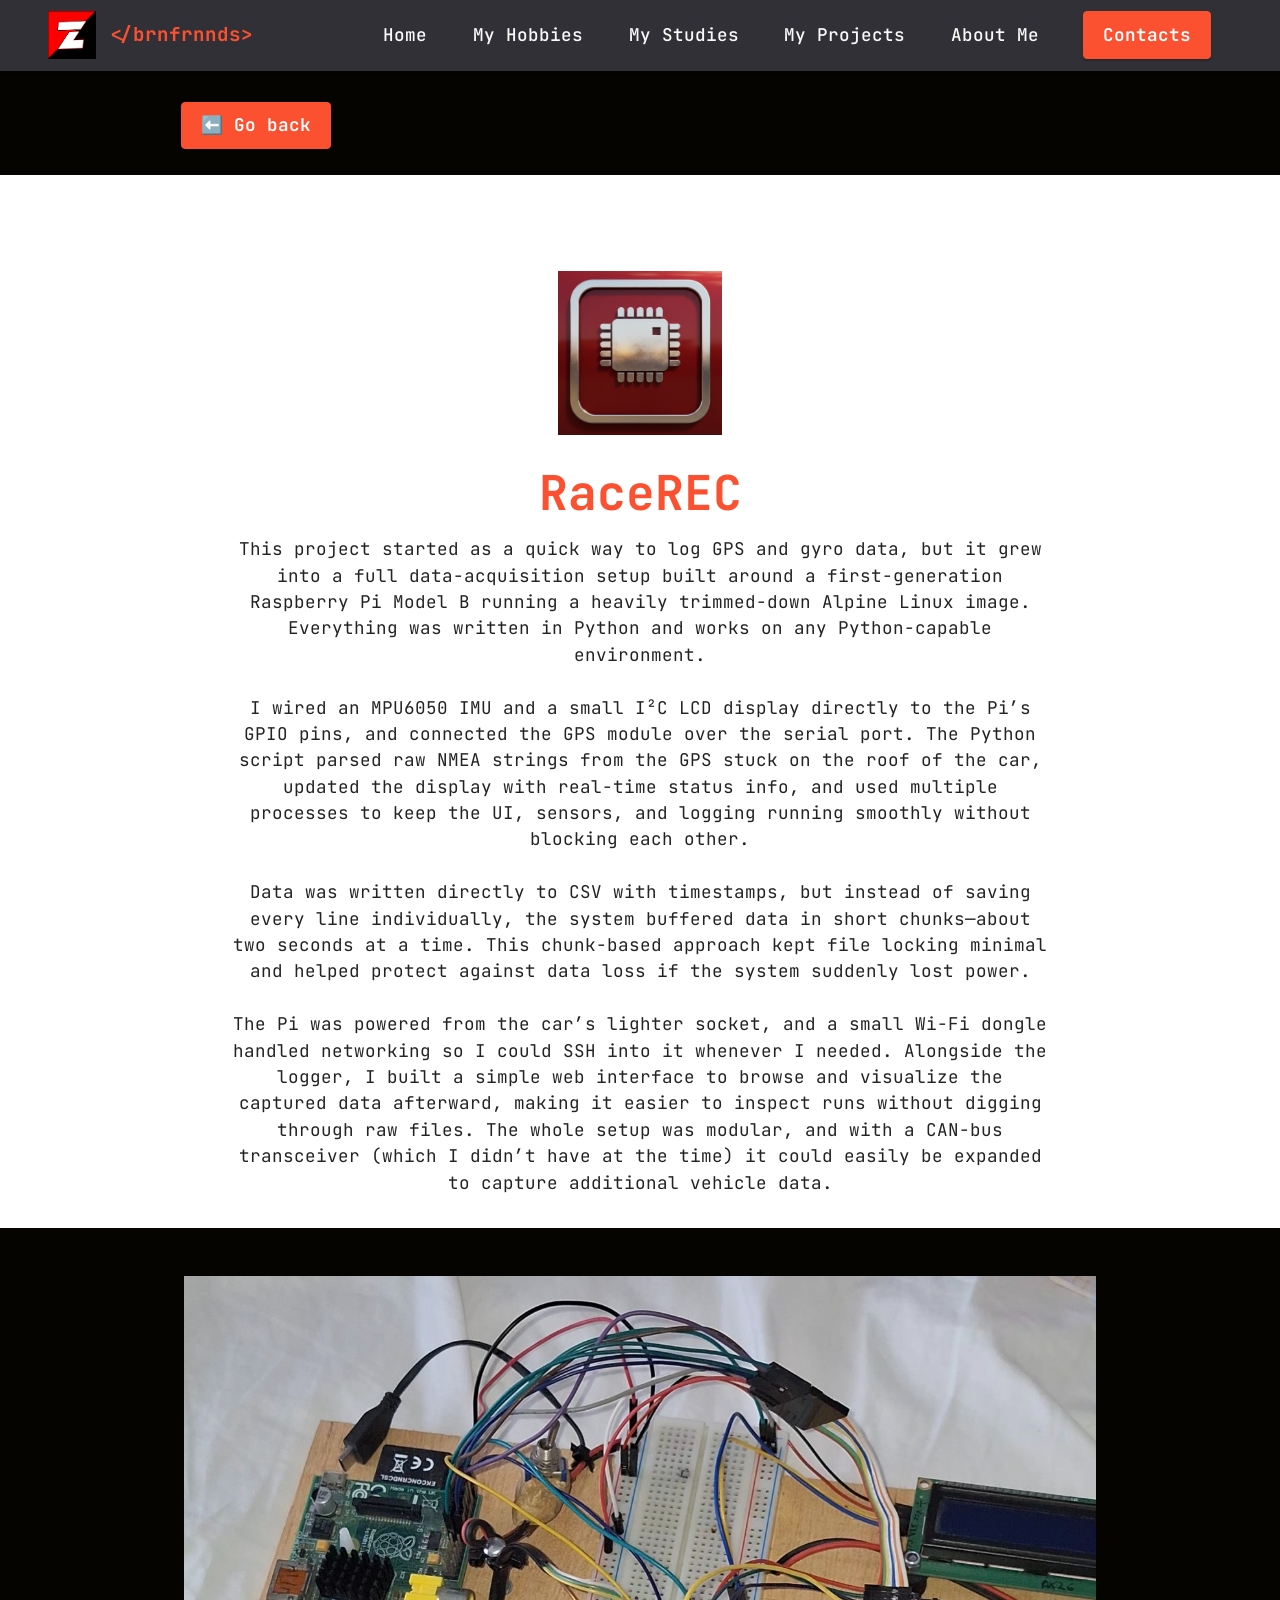
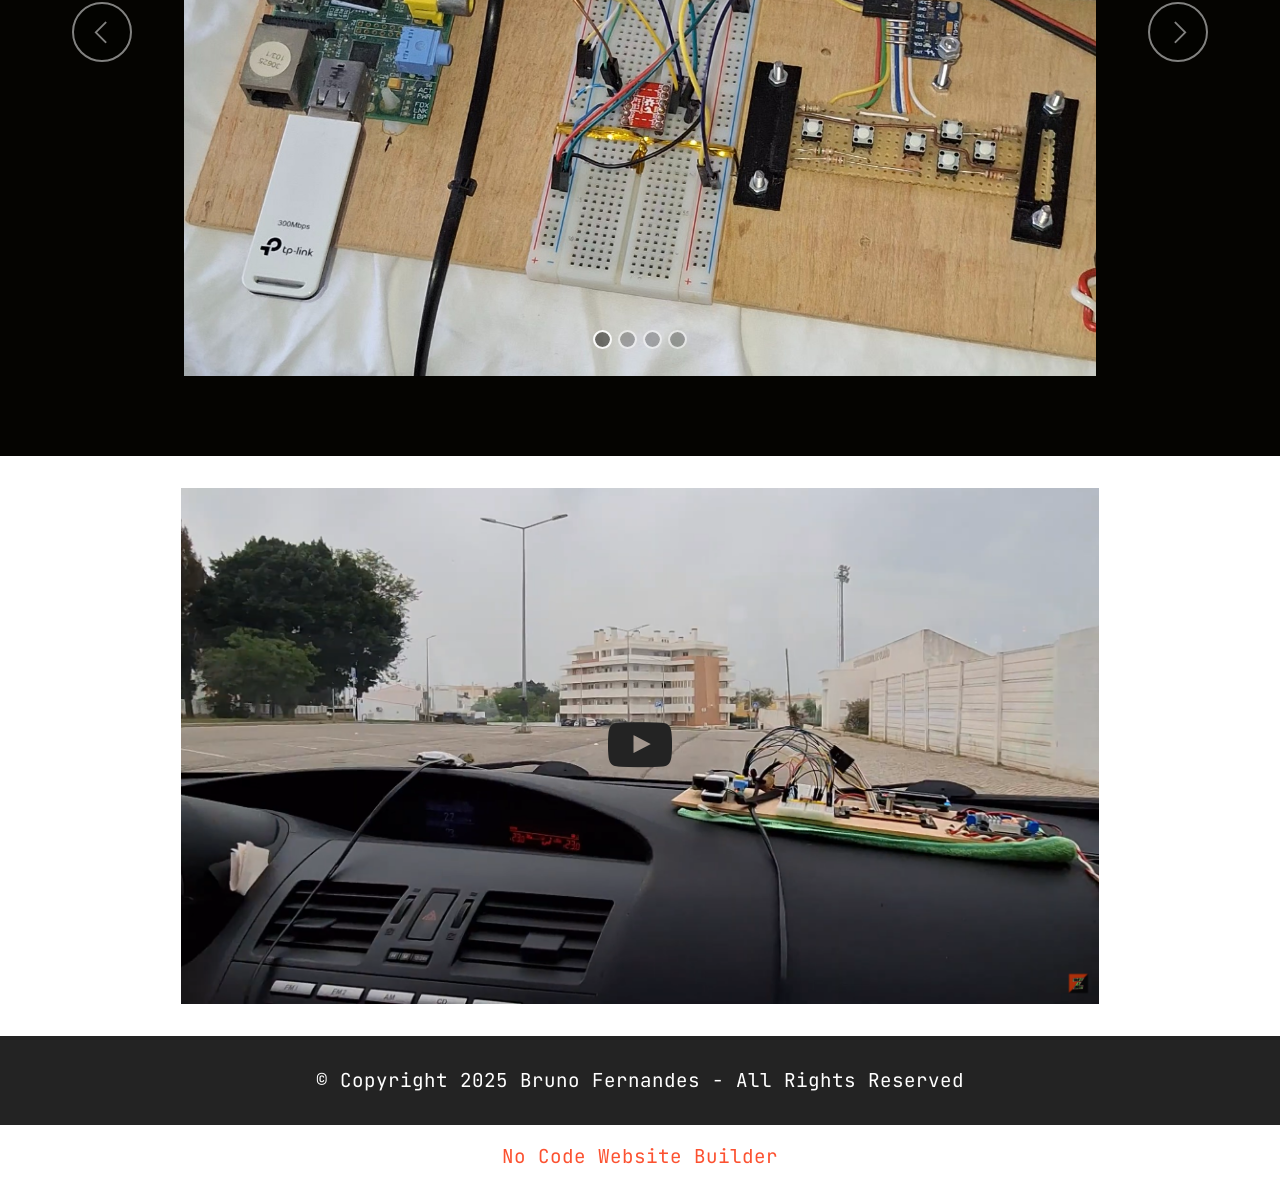
<file: page3.html>
<!DOCTYPE html>
<html  >
<head>
  <!-- Site made with Mobirise Website Builder v6.0.1, https://mobirise.com -->
  <meta charset="UTF-8">
  <meta http-equiv="X-UA-Compatible" content="IE=edge">
  <meta name="generator" content="Mobirise v6.0.1, mobirise.com">
  <meta name="viewport" content="width=device-width, initial-scale=1, minimum-scale=1">
  <link rel="shortcut icon" href="assets/images/logo1080.png" type="image/x-icon">
  <meta name="description" content="">
  
  
  <title>RaceREC</title>
  <link rel="stylesheet" href="assets/web/assets/mobirise-icons2/mobirise2.css">
  <link rel="stylesheet" href="assets/bootstrap/css/bootstrap.min.css">
  <link rel="stylesheet" href="assets/bootstrap/css/bootstrap-grid.min.css">
  <link rel="stylesheet" href="assets/bootstrap/css/bootstrap-reboot.min.css">
  <link rel="stylesheet" href="assets/dropdown/css/style.css">
  <link rel="stylesheet" href="assets/socicon/css/styles.css">
  <link rel="stylesheet" href="assets/theme/css/style.css">
  <link rel="preload" href="https://fonts.googleapis.com/css?family=JetBrains+Mono:100,200,300,400,500,600,700,800,100i,200i,300i,400i,500i,600i,700i,800i&display=swap" as="style" onload="this.onload=null;this.rel='stylesheet'">
  <noscript><link rel="stylesheet" href="https://fonts.googleapis.com/css?family=JetBrains+Mono:100,200,300,400,500,600,700,800,100i,200i,300i,400i,500i,600i,700i,800i&display=swap"></noscript>
  <link rel="preload" as="style" href="assets/mobirise/css/mbr-additional.css?v=vewwk1"><link rel="stylesheet" href="assets/mobirise/css/mbr-additional.css?v=vewwk1" type="text/css">

  
  
  
</head>
<body>
  
  <section data-bs-version="5.1" class="menu menu2 cid-v3G9XEJC4q" once="menu" id="menu2-c">
    
    <nav class="navbar navbar-dropdown navbar-fixed-top navbar-expand-lg">
        <div class="container-fluid">
            <div class="navbar-brand">
                <span class="navbar-logo">
                    <a href="https://mobiri.se">
                        <img src="assets/images/logo1080.png" alt="Mobirise Website Builder" style="height: 3rem;">
                    </a>
                </span>
                <span class="navbar-caption-wrap"><a class="navbar-caption text-primary display-7" href="https://mobiri.se">&lt;/brnfrnnds&gt;</a></span>
            </div>
            <button class="navbar-toggler" type="button" data-toggle="collapse" data-bs-toggle="collapse" data-target="#navbarSupportedContent" data-bs-target="#navbarSupportedContent" aria-controls="navbarNavAltMarkup" aria-expanded="false" aria-label="Toggle navigation">
                <div class="hamburger">
                    <span></span>
                    <span></span>
                    <span></span>
                    <span></span>
                </div>
            </button>
            <div class="collapse navbar-collapse" id="navbarSupportedContent">
                <ul class="navbar-nav nav-dropdown" data-app-modern-menu="true"><li class="nav-item"><a class="nav-link link text-white display-4" href="index.html#top">Home</a></li>
                    <li class="nav-item"><a class="nav-link link text-white text-primary display-4" href="index.html#features13-2">My Hobbies</a></li><li class="nav-item"><a class="nav-link link text-white text-primary display-4" href="index.html#features20-0">My Studies</a></li><li class="nav-item"><a class="nav-link link text-white text-primary display-4" href="projects.html">My Projects</a></li><li class="nav-item"><a class="nav-link link text-white text-primary display-4" href="index.html#image1-b">About Me</a></li></ul>
                
                <div class="navbar-buttons mbr-section-btn"><a class="btn btn-primary display-4" href="index.html#form4-6">
                        Contacts</a></div>
            </div>
        </div>
    </nav>
</section>

<section data-bs-version="5.1" class="content12 cid-v3G9XEZmze" id="content12-d">
    
    <div class="container">
        <div class="row justify-content-center">
            <div class="col-md-12 col-lg-10">
                <div class="mbr-section-btn align-center"><a class="btn btn-primary display-4" href="projects.html">⬅️ Go back</a></div>
            </div>
        </div>
    </div>
</section>

<section data-bs-version="5.1" class="header9 cid-v3G9XF6TxI" id="header9-e">

    

    
    

    <div class="text-center container">
        <div class="row justify-content-center">
            <div class="col-md-12 col-lg-9">
                <div class="image-wrap mb-4">
                    <img src="assets/images/icon-8.png" alt="">
                </div>
                <h1 class="mbr-section-title mbr-fonts-style mb-3 display-2"><strong>RaceREC</strong></h1>
                <p class="mbr-text mbr-fonts-style display-4">This project started as a quick way to log GPS and gyro data, but it grew into a full data-acquisition setup built around a first-generation Raspberry Pi Model B running a heavily trimmed-down Alpine Linux image. Everything was written in Python and works on any Python-capable environment.<br><br>I wired an MPU6050 IMU and a small I²C LCD display directly to the Pi’s GPIO pins, and connected the GPS module over the serial port. The Python script parsed raw NMEA strings from the GPS stuck on the roof of the car, updated the display with real-time status info, and used multiple processes to keep the UI, sensors, and logging running smoothly without blocking each other.<br><br>Data was written directly to CSV with timestamps, but instead of saving every line individually, the system buffered data in short chunks—about two seconds at a time. This chunk-based approach kept file locking minimal and helped protect against data loss if the system suddenly lost power.<br><br>The Pi was powered from the car’s lighter socket, and a small Wi-Fi dongle handled networking so I could SSH into it whenever I needed. Alongside the logger, I built a simple web interface to browse and visualize the captured data afterward, making it easier to inspect runs without digging through raw files.&nbsp;The whole setup was modular, and with a CAN-bus transceiver (which I didn’t have at the time) it could easily be expanded to capture additional vehicle data.</p>
                
            </div>
        </div>
    </div>
</section>

<section data-bs-version="5.1" class="slider2 cid-v3G9XFjVfQ" id="slider2-f">
    

    
    <div class="container-fluid">
        <div class="row justify-content-center">
            <div class="col-12 col-md-8 col-lg-12">
                <div class="carousel slide carousel-fade" id="v3HQL59II1" data-ride="carousel" data-bs-ride="carousel" data-interval="5000" data-bs-interval="5000">
                    <ol class="carousel-indicators">
                        <li data-slide-to="0" data-bs-slide-to="0" class="active" data-target="#v3HQL59II1" data-bs-target="#v3HQL59II1"></li><li data-slide-to="1" data-bs-slide-to="1" class="" data-target="#v3HQL59II1" data-bs-target="#v3HQL59II1"></li><li data-slide-to="2" data-bs-slide-to="2" class="" data-target="#v3HQL59II1" data-bs-target="#v3HQL59II1"></li><li data-slide-to="3" data-bs-slide-to="3" class="" data-target="#v3HQL59II1" data-bs-target="#v3HQL59II1"></li>
                        
                        
                    </ol>
                    <div class="carousel-inner">
                        
                        
                        <div class="carousel-item slider-image item active">
                            <div class="item-wrapper">
                                
                                <img class="d-block w-100" src="assets/images/screenshot-20251126-185656-photos.jpeg" alt="Mobirise Website Builder" data-slide-to="0" data-bs-slide-to="0">
                                
                            </div>
                        </div><div class="carousel-item slider-image item">
                            <div class="item-wrapper">
                                
                                <img class="d-block w-100" src="assets/images/screenshot-20251126-185904-photos-1.jpeg" alt="" data-slide-to="1" data-bs-slide-to="1">
                                
                            </div>
                        </div><div class="carousel-item slider-image item">
                            <div class="item-wrapper">
                                
                                <img class="d-block w-100" src="assets/images/screenshot-20251126-185805-photos.jpeg" alt="" data-slide-to="2" data-bs-slide-to="2">
                                
                            </div>
                        </div><div class="carousel-item slider-image item">
                            <div class="item-wrapper">
                                
                                <img class="d-block w-100" src="assets/images/screenshot-2025-11-34.png" alt="" data-slide-to="3" data-bs-slide-to="3">
                                
                            </div>
                        </div>
                    </div>
                    <a class="carousel-control carousel-control-prev" role="button" data-slide="prev" data-bs-slide="prev" href="#v3HQL59II1">
                        <span class="mobi-mbri mobi-mbri-arrow-prev" aria-hidden="true"></span>
                        <span class="sr-only visually-hidden">Previous</span>
                    </a>
                    <a class="carousel-control carousel-control-next" role="button" data-slide="next" data-bs-slide="next" href="#v3HQL59II1">
                        <span class="mobi-mbri mobi-mbri-arrow-next" aria-hidden="true"></span>
                        <span class="sr-only visually-hidden">Next</span>
                    </a>
                </div>
            </div>
        </div>
    </div>
</section>

<section data-bs-version="5.1" class="video1 cid-v3HNpzC7PI" id="video1-k">
    
    
    <div class="align-center container">
        <div class="mbr-section-head">
            
            
        </div>
        <div class="row justify-content-center mt-4">
            <div class="col-12 col-lg-10">
                <div class="box">
                    <div class="mbr-media show-modal align-center" data-modal=".modalWindow">
                        <img src="assets/images/screenshot-2025-11-33.png" alt="Mobirise Website Builder">
                        <div class="icon-wrap">
                            <span class="mbr-iconfont socicon-youtube socicon"></span>
                        </div>
                    </div>
                </div>
            </div>
        </div>
    </div>
    <div>
        <div class="modalWindow" style="display: none;">
            <div class="modalWindow-container">
                <div class="modalWindow-video-container">
                    <div class="modalWindow-video">
                        <iframe width="100%" height="100%" frameborder="0" allowfullscreen="1" data-src="https://youtu.be/D7ea4BfbMNg"></iframe>
                    </div>
                    <a class="close" role="button" data-dismiss="modal" data-bs-dismiss="modal">
                        <span aria-hidden="true" class="mbr-iconfont mobi-mbri-close mobi-mbri closeModal"></span>
                        <span class="sr-only visually-hidden">Close</span>
                    </a>
                </div>
            </div>
        </div>
    </div>
</section>

<section data-bs-version="5.1" class="footer7 cid-v3G9XFAe8O" once="footers" id="footer7-g">

    

    

    <div class="container">
        <div class="media-container-row align-center mbr-white">
            <div class="col-12">
                <p class="mbr-text mb-0 mbr-fonts-style display-7">
                    © Copyright 2025 Bruno Fernandes - All Rights Reserved
                </p>
            </div>
        </div>
    </div>
</section><section class="display-7" style="padding: 0;align-items: center;justify-content: center;flex-wrap: wrap;    align-content: center;display: flex;position: relative;height: 4rem;"><a href="https://mobiri.se/" style="flex: 1 1;height: 4rem;position: absolute;width: 100%;z-index: 1;"><img alt="" style="height: 4rem;" src="[data-uri]"></a><p style="margin: 0;text-align: center;" class="display-7">&#8204;</p><a style="z-index:1" href="https://mobirise.com/builder/no-code-website-builder.html">No Code Website Builder</a></section><script src="assets/bootstrap/js/bootstrap.bundle.min.js"></script>  <script src="assets/smoothscroll/smooth-scroll.js"></script>  <script src="assets/ytplayer/index.js"></script>  <script src="assets/dropdown/js/navbar-dropdown.js"></script>  <script src="assets/playervimeo/vimeo_player.js"></script>  <script src="assets/theme/js/script.js"></script>  
  
  
</body>
</html>
</file>
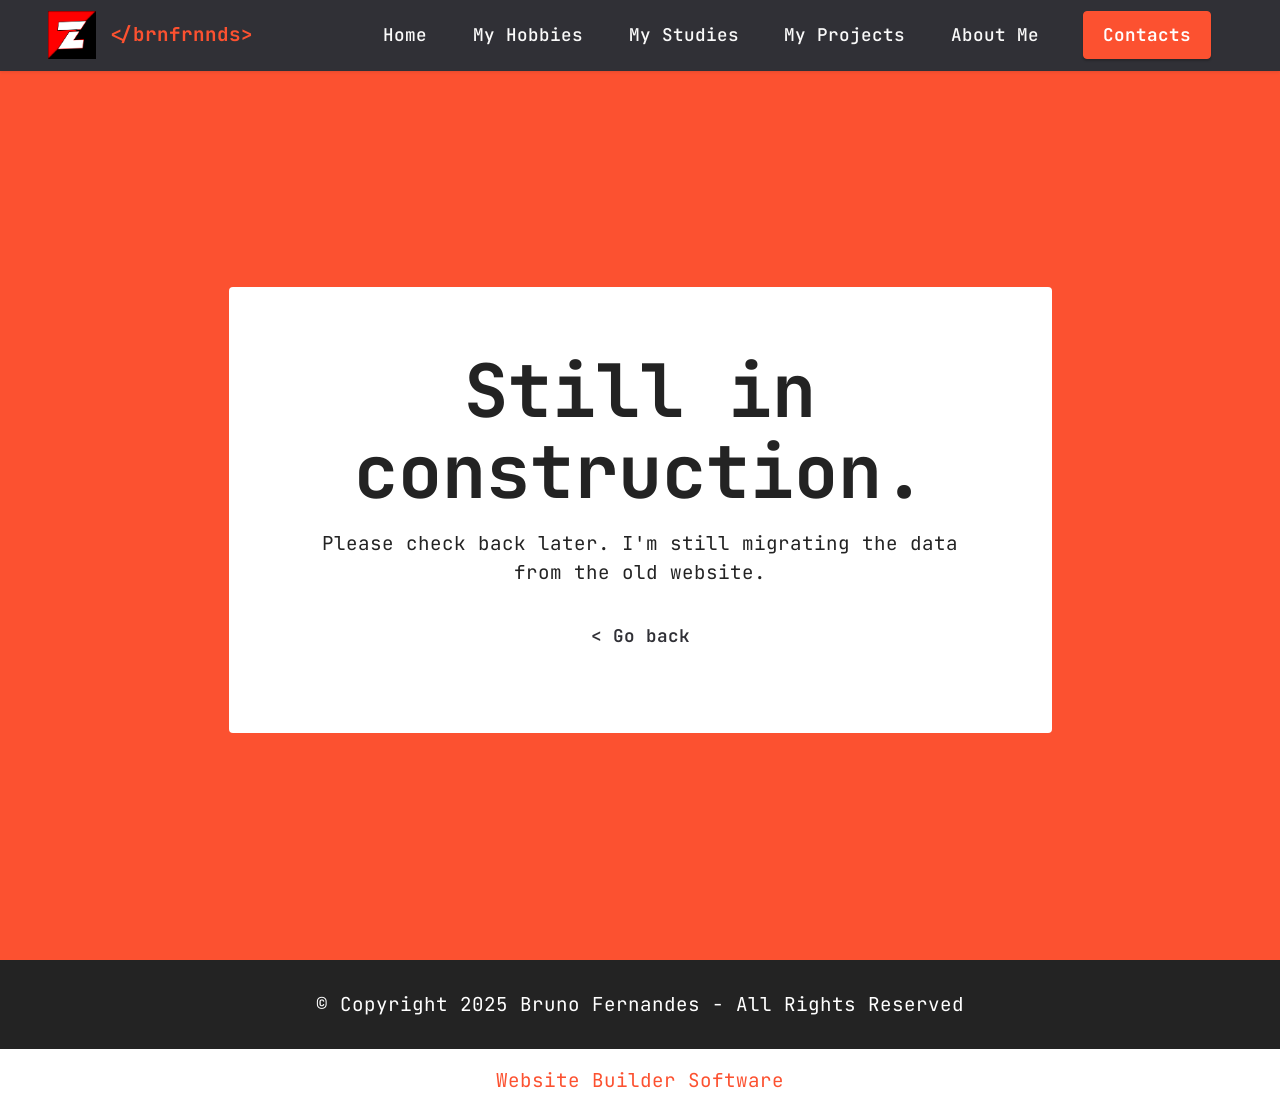
<file: page4.html>
<!DOCTYPE html>
<html  >
<head>
  <!-- Site made with Mobirise Website Builder v6.0.1, https://mobirise.com -->
  <meta charset="UTF-8">
  <meta http-equiv="X-UA-Compatible" content="IE=edge">
  <meta name="generator" content="Mobirise v6.0.1, mobirise.com">
  <meta name="viewport" content="width=device-width, initial-scale=1, minimum-scale=1">
  <link rel="shortcut icon" href="assets/images/logo1080.png" type="image/x-icon">
  <meta name="description" content="">
  
  
  <title>Construction</title>
  <link rel="stylesheet" href="assets/bootstrap/css/bootstrap.min.css">
  <link rel="stylesheet" href="assets/bootstrap/css/bootstrap-grid.min.css">
  <link rel="stylesheet" href="assets/bootstrap/css/bootstrap-reboot.min.css">
  <link rel="stylesheet" href="assets/dropdown/css/style.css">
  <link rel="stylesheet" href="assets/socicon/css/styles.css">
  <link rel="stylesheet" href="assets/theme/css/style.css">
  <link rel="preload" href="https://fonts.googleapis.com/css?family=JetBrains+Mono:100,200,300,400,500,600,700,800,100i,200i,300i,400i,500i,600i,700i,800i&display=swap" as="style" onload="this.onload=null;this.rel='stylesheet'">
  <noscript><link rel="stylesheet" href="https://fonts.googleapis.com/css?family=JetBrains+Mono:100,200,300,400,500,600,700,800,100i,200i,300i,400i,500i,600i,700i,800i&display=swap"></noscript>
  <link rel="preload" as="style" href="assets/mobirise/css/mbr-additional.css?v=yBNPj6"><link rel="stylesheet" href="assets/mobirise/css/mbr-additional.css?v=yBNPj6" type="text/css">

  
  
  
</head>
<body>
  
  <section data-bs-version="5.1" class="menu menu2 cid-sFF0ciwnEL" once="menu" id="menu2-h">
    
    <nav class="navbar navbar-dropdown navbar-fixed-top navbar-expand-lg">
        <div class="container-fluid">
            <div class="navbar-brand">
                <span class="navbar-logo">
                    <a href="https://mobiri.se">
                        <img src="assets/images/logo1080.png" alt="Mobirise Website Builder" style="height: 3rem;">
                    </a>
                </span>
                <span class="navbar-caption-wrap"><a class="navbar-caption text-primary display-7" href="https://mobiri.se">&lt;/brnfrnnds&gt;</a></span>
            </div>
            <button class="navbar-toggler" type="button" data-toggle="collapse" data-bs-toggle="collapse" data-target="#navbarSupportedContent" data-bs-target="#navbarSupportedContent" aria-controls="navbarNavAltMarkup" aria-expanded="false" aria-label="Toggle navigation">
                <div class="hamburger">
                    <span></span>
                    <span></span>
                    <span></span>
                    <span></span>
                </div>
            </button>
            <div class="collapse navbar-collapse" id="navbarSupportedContent">
                <ul class="navbar-nav nav-dropdown" data-app-modern-menu="true"><li class="nav-item"><a class="nav-link link text-white display-4" href="index.html#top">Home</a></li>
                    <li class="nav-item"><a class="nav-link link text-white text-primary display-4" href="index.html#features13-2">My Hobbies</a></li><li class="nav-item"><a class="nav-link link text-white text-primary display-4" href="index.html#features20-0">My Studies</a></li><li class="nav-item"><a class="nav-link link text-white text-primary display-4" href="projects.html">My Projects</a></li><li class="nav-item"><a class="nav-link link text-white text-primary display-4" href="index.html#image1-b">About Me</a></li></ul>
                
                <div class="navbar-buttons mbr-section-btn"><a class="btn btn-primary display-4" href="index.html#form4-6">
                        Contacts</a></div>
            </div>
        </div>
    </nav>
</section>

<section data-bs-version="5.1" class="header12 cid-v3HMzdzBal mbr-fullscreen" id="header12-j">

    

    
    
    <div class="container">
        <div class="row justify-content-center">
            <div class="card col-12 col-md-12 col-lg-9">
                <div class="card-wrapper">
                    <div class="card-box align-center">
                        <h1 class="card-title mbr-fonts-style mb-3 display-1">
                            <strong>Still in construction.</strong></h1>
                        <p class="mbr-text mbr-fonts-style display-7">Please check back later. I'm still migrating the data from the old website.</p>
                        <div class="mbr-section-btn mt-3"><a class="btn btn-secondary-outline display-4" href="index.html">&lt; Go back</a></div>
                    </div>
                </div>
            </div>
        </div>
    </div>
</section>

<section data-bs-version="5.1" class="footer7 cid-sFF3CYc3p7" once="footers" id="footer7-i">

    

    

    <div class="container">
        <div class="media-container-row align-center mbr-white">
            <div class="col-12">
                <p class="mbr-text mb-0 mbr-fonts-style display-7">
                    © Copyright 2025 Bruno Fernandes - All Rights Reserved
                </p>
            </div>
        </div>
    </div>
</section><section class="display-7" style="padding: 0;align-items: center;justify-content: center;flex-wrap: wrap;    align-content: center;display: flex;position: relative;height: 4rem;"><a href="https://mobiri.se/" style="flex: 1 1;height: 4rem;position: absolute;width: 100%;z-index: 1;"><img alt="" style="height: 4rem;" src="[data-uri]"></a><p style="margin: 0;text-align: center;" class="display-7">&#8204;</p><a style="z-index:1" href="https://mobirise.com"> Website Builder Software</a></section><script src="assets/bootstrap/js/bootstrap.bundle.min.js"></script>  <script src="assets/smoothscroll/smooth-scroll.js"></script>  <script src="assets/ytplayer/index.js"></script>  <script src="assets/dropdown/js/navbar-dropdown.js"></script>  <script src="assets/theme/js/script.js"></script>  
  
  
</body>
</html>
</file>
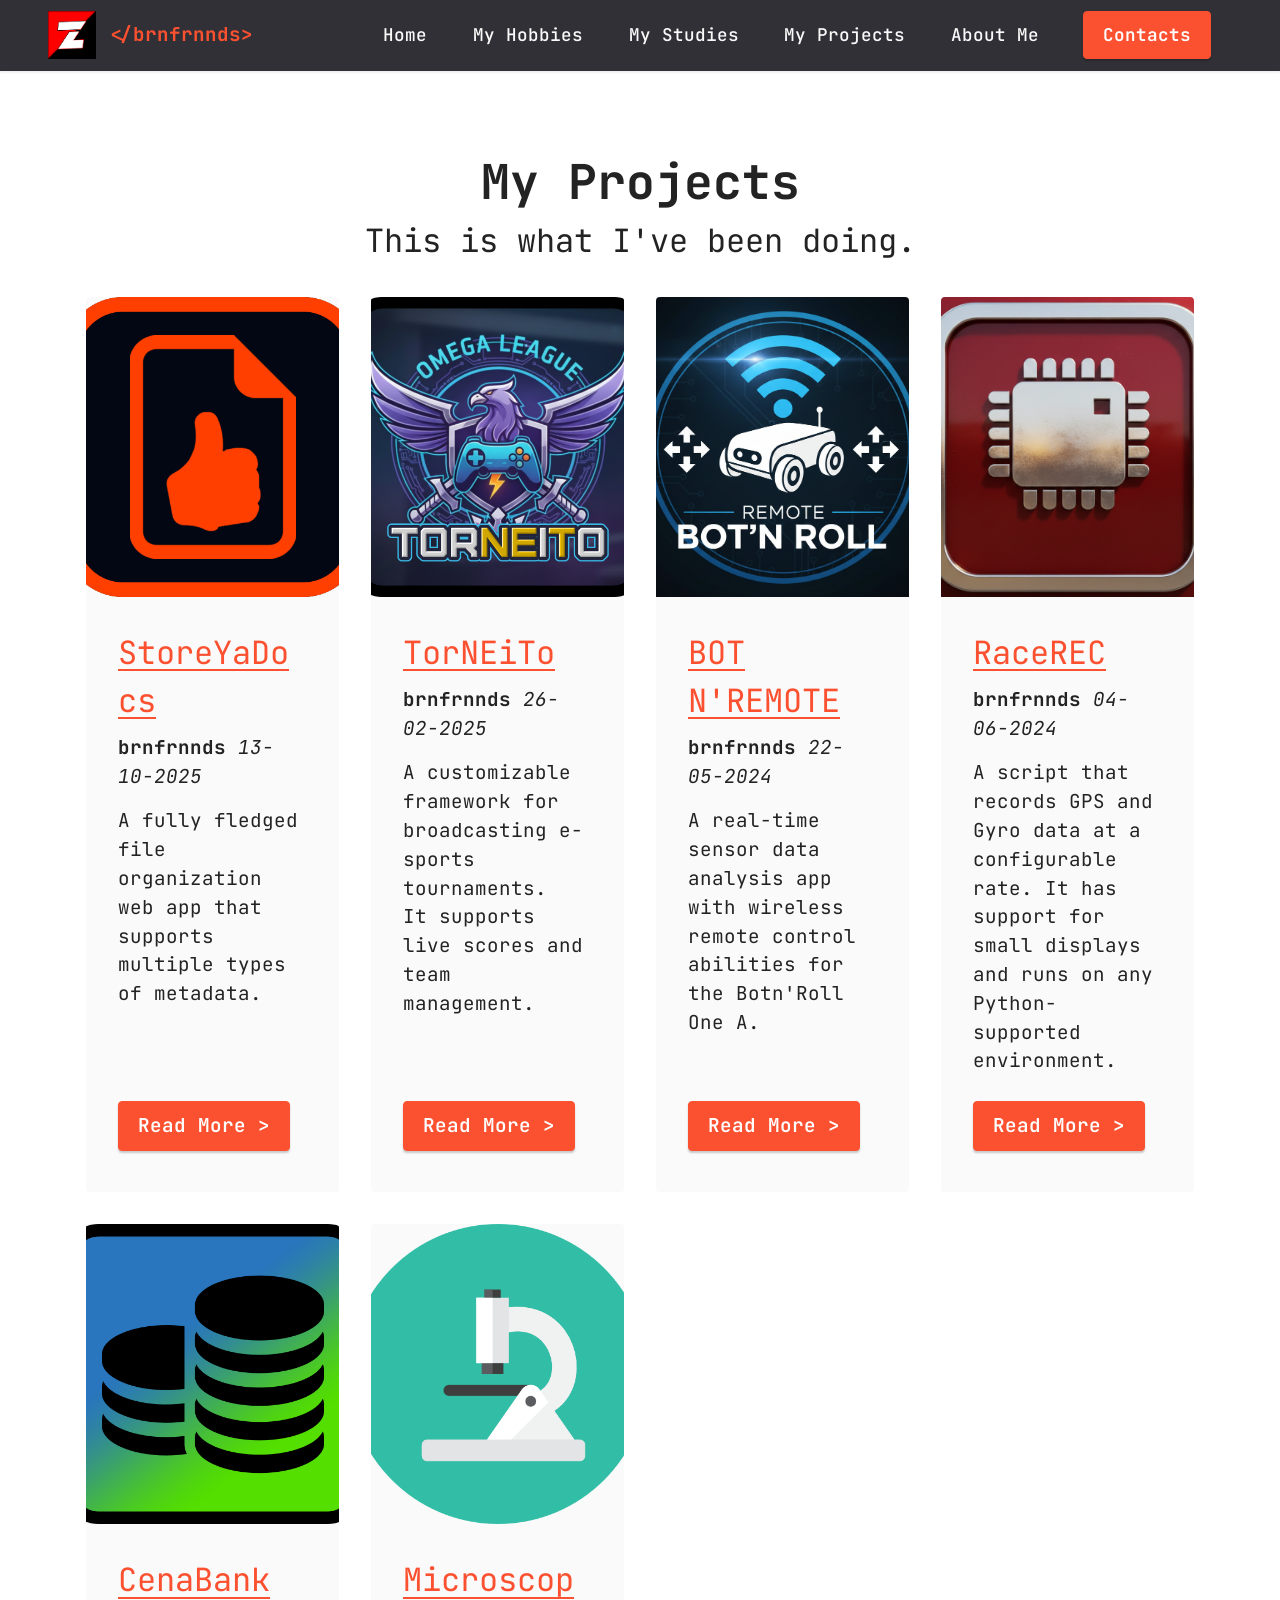
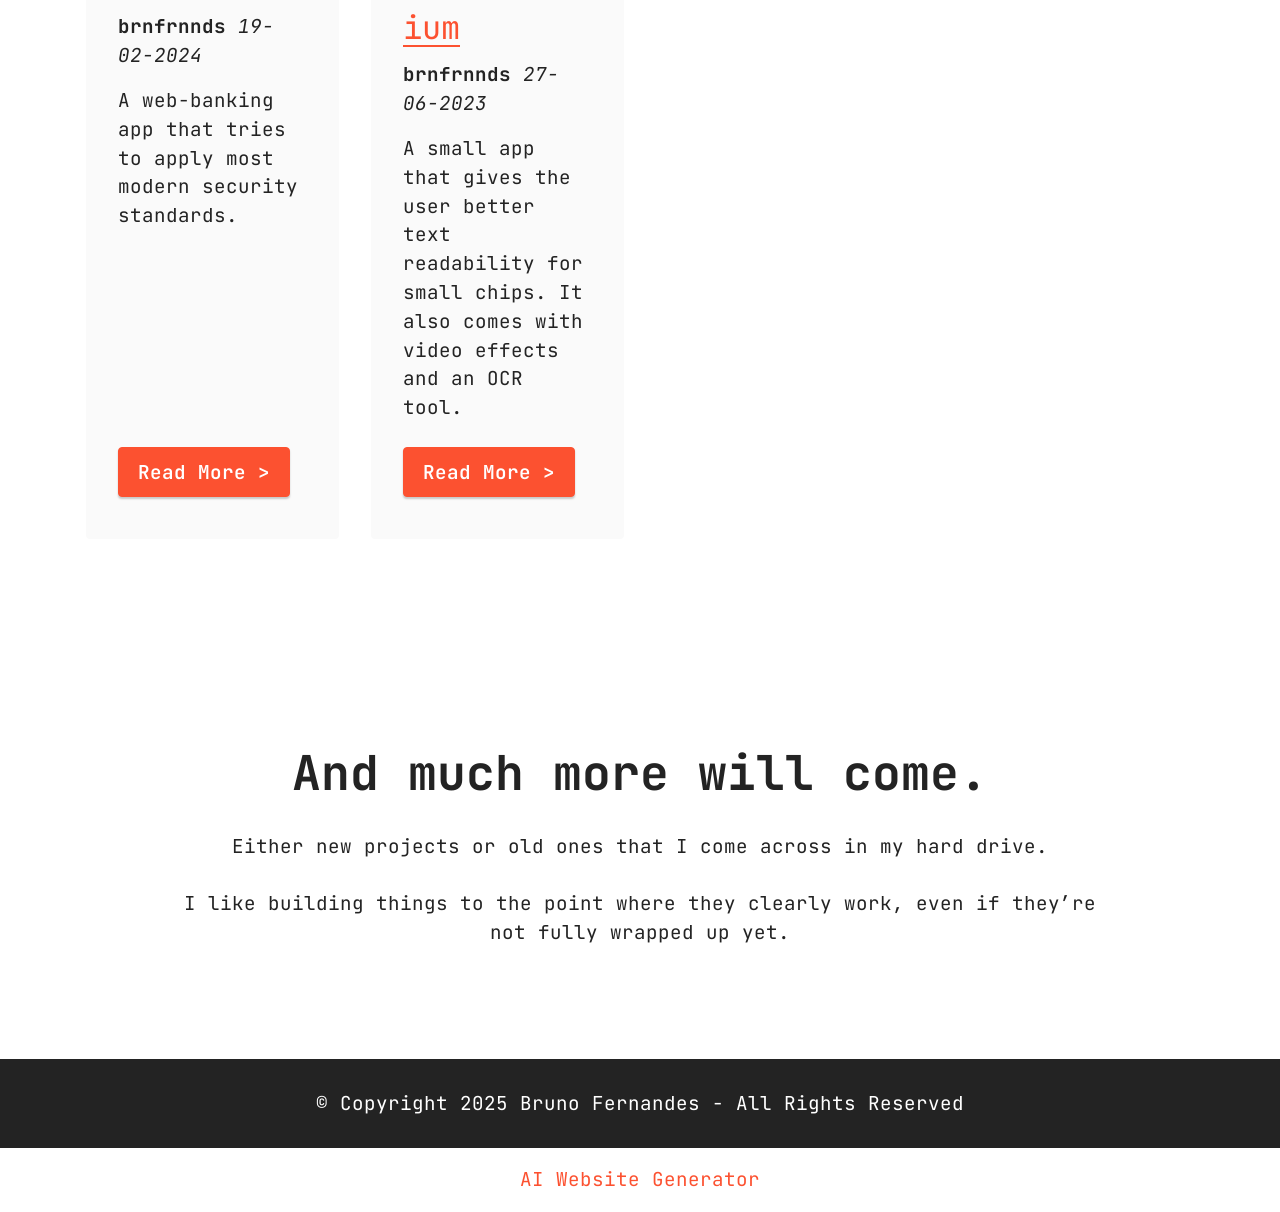
<file: projects.html>
<!DOCTYPE html>
<html  >
<head>
  <!-- Site made with Mobirise Website Builder v6.0.1, https://mobirise.com -->
  <meta charset="UTF-8">
  <meta http-equiv="X-UA-Compatible" content="IE=edge">
  <meta name="generator" content="Mobirise v6.0.1, mobirise.com">
  <meta name="viewport" content="width=device-width, initial-scale=1, minimum-scale=1">
  <link rel="shortcut icon" href="assets/images/logo1080.png" type="image/x-icon">
  <meta name="description" content="">
  
  
  <title>My Projects</title>
  <link rel="stylesheet" href="assets/bootstrap/css/bootstrap.min.css">
  <link rel="stylesheet" href="assets/bootstrap/css/bootstrap-grid.min.css">
  <link rel="stylesheet" href="assets/bootstrap/css/bootstrap-reboot.min.css">
  <link rel="stylesheet" href="assets/dropdown/css/style.css">
  <link rel="stylesheet" href="assets/socicon/css/styles.css">
  <link rel="stylesheet" href="assets/theme/css/style.css">
  <link rel="preload" href="https://fonts.googleapis.com/css?family=JetBrains+Mono:100,200,300,400,500,600,700,800,100i,200i,300i,400i,500i,600i,700i,800i&display=swap" as="style" onload="this.onload=null;this.rel='stylesheet'">
  <noscript><link rel="stylesheet" href="https://fonts.googleapis.com/css?family=JetBrains+Mono:100,200,300,400,500,600,700,800,100i,200i,300i,400i,500i,600i,700i,800i&display=swap"></noscript>
  <link rel="preload" as="style" href="assets/mobirise/css/mbr-additional.css?v=pHCOrt"><link rel="stylesheet" href="assets/mobirise/css/mbr-additional.css?v=pHCOrt" type="text/css">

  
  
  
</head>
<body>
  
  <section data-bs-version="5.1" class="menu menu2 cid-sFF0ciwnEL" once="menu" id="menu2-3">
    
    <nav class="navbar navbar-dropdown navbar-fixed-top navbar-expand-lg">
        <div class="container-fluid">
            <div class="navbar-brand">
                <span class="navbar-logo">
                    <a href="https://mobiri.se">
                        <img src="assets/images/logo1080.png" alt="Mobirise Website Builder" style="height: 3rem;">
                    </a>
                </span>
                <span class="navbar-caption-wrap"><a class="navbar-caption text-primary display-7" href="https://mobiri.se">&lt;/brnfrnnds&gt;</a></span>
            </div>
            <button class="navbar-toggler" type="button" data-toggle="collapse" data-bs-toggle="collapse" data-target="#navbarSupportedContent" data-bs-target="#navbarSupportedContent" aria-controls="navbarNavAltMarkup" aria-expanded="false" aria-label="Toggle navigation">
                <div class="hamburger">
                    <span></span>
                    <span></span>
                    <span></span>
                    <span></span>
                </div>
            </button>
            <div class="collapse navbar-collapse" id="navbarSupportedContent">
                <ul class="navbar-nav nav-dropdown" data-app-modern-menu="true"><li class="nav-item"><a class="nav-link link text-white display-4" href="index.html#top">Home</a></li>
                    <li class="nav-item"><a class="nav-link link text-white text-primary display-4" href="index.html#features13-2">My Hobbies</a></li><li class="nav-item"><a class="nav-link link text-white text-primary display-4" href="index.html#features20-0">My Studies</a></li><li class="nav-item"><a class="nav-link link text-white text-primary display-4" href="projects.html">My Projects</a></li><li class="nav-item"><a class="nav-link link text-white text-primary display-4" href="index.html#image1-b">About Me</a></li></ul>
                
                <div class="navbar-buttons mbr-section-btn"><a class="btn btn-primary display-4" href="index.html#form4-6">
                        Contacts</a></div>
            </div>
        </div>
    </nav>
</section>

<section data-bs-version="5.1" class="content2 cid-v3BQVVdOnE" id="content2-5">
    
    
    <div class="container">
        <div class="mbr-section-head">
            <h4 class="mbr-section-title mbr-fonts-style align-center mb-0 display-2"><strong>My Projects</strong></h4>
            <h5 class="mbr-section-subtitle mbr-fonts-style align-center mb-0 mt-2 display-5">This is what I've been doing.</h5>
        </div>
        <div class="row mt-4">
            <div class="item features-image col-12 col-md-6 col-lg-3 active">
                <div class="item-wrapper">
                    <div class="item-img">
                        <img src="assets/images/logo512x512.png" alt="Mobirise Website Builder" title="" data-slide-to="0" data-bs-slide-to="0">
                    </div>
                    <div class="item-content">
                        <h5 class="item-title mbr-fonts-style display-5"><a href="page2.html" class="text-primary">StoreYaDocs</a></h5>
                        <h6 class="item-subtitle mbr-fonts-style mt-1 display-7"><strong style="">brnfrnnds</strong><em>&nbsp;13-10-2025</em></h6>
                        <p class="mbr-text mbr-fonts-style mt-3 display-7">A fully fledged file organization web app that supports multiple types of metadata.</p>
                    </div>
                    <div class="mbr-section-btn item-footer mt-2"><a href="page2.html" class="btn item-btn btn-primary display-7">Read More
                            &gt;</a></div>
                </div>
            </div><div class="item features-image col-12 col-md-6 col-lg-3">
                <div class="item-wrapper">
                    <div class="item-img">
                        <img src="assets/images/icon-3.png" alt="Mobirise Website Builder" title="" data-slide-to="1" data-bs-slide-to="1">
                    </div>
                    <div class="item-content">
                        <h5 class="item-title mbr-fonts-style display-5"><a href="page4.html" class="text-primary">TorNEiTo</a></h5>
                        <h6 class="item-subtitle mbr-fonts-style mt-1 display-7"><strong style="">brnfrnnds </strong><em>26-02-2025</em></h6>
                        <p class="mbr-text mbr-fonts-style mt-3 display-7">A customizable framework for broadcasting e-sports tournaments.<br>It supports live scores and team management.</p>
                    </div>
                    <div class="mbr-section-btn item-footer mt-2"><a href="page4.html" class="btn btn-primary item-btn display-7" target="_blank">Read More
                            &gt;</a></div>
                </div>
            </div><div class="item features-image col-12 col-md-6 col-lg-3">
                <div class="item-wrapper">
                    <div class="item-img">
                        <img src="assets/images/icon-7.png" alt="Mobirise Website Builder" title="" data-slide-to="2" data-bs-slide-to="2">
                    </div>
                    <div class="item-content">
                        <h5 class="item-title mbr-fonts-style display-5"><a href="page4.html" class="text-primary">BOT N'REMOTE</a></h5>
                        <h6 class="item-subtitle mbr-fonts-style mt-1 display-7"><strong>brnfrnnds</strong><em>&nbsp;22-05-2024</em></h6>
                        <p class="mbr-text mbr-fonts-style mt-3 display-7">A real-time sensor data analysis app with wireless remote control abilities for the Botn'Roll One A.<br>
                        </p>
                    </div>
                    <div class="mbr-section-btn item-footer mt-2"><a href="page4.html" class="btn btn-primary item-btn display-7" target="_blank">Read More
                            &gt;</a></div>
                </div>
            </div><div class="item features-image col-12 col-md-6 col-lg-3">
                <div class="item-wrapper">
                    <div class="item-img">
                        <img src="assets/images/icon-6.png" alt="Mobirise Website Builder" title="" data-slide-to="3" data-bs-slide-to="3">
                    </div>
                    <div class="item-content">
                        <h5 class="item-title mbr-fonts-style display-5"><a href="page3.html" class="text-primary">RaceREC</a></h5>
                        <h6 class="item-subtitle mbr-fonts-style mt-1 display-7"><strong>brnfrnnds</strong><em>&nbsp;04-06-2024</em></h6>
                        <p class="mbr-text mbr-fonts-style mt-3 display-7">A script that records GPS and Gyro data at a configurable rate. It has support for small displays and runs on any Python-supported environment.<br>
                        </p>
                    </div>
                    <div class="mbr-section-btn item-footer mt-2"><a href="page3.html" class="btn btn-primary item-btn display-7">Read More
                            &gt;</a></div>
                </div>
            </div><div class="item features-image col-12 col-md-6 col-lg-3">
                <div class="item-wrapper">
                    <div class="item-img">
                        <img src="assets/images/icon-1.png" alt="Mobirise Website Builder" title="" data-slide-to="4" data-bs-slide-to="4">
                    </div>
                    <div class="item-content">
                        <h5 class="item-title mbr-fonts-style display-5"><a href="page4.html" class="text-primary">CenaBank</a></h5>
                        <h6 class="item-subtitle mbr-fonts-style mt-1 display-7"><strong style="">brnfrnnds&nbsp;</strong><em>19-02-2024</em></h6>
                        <p class="mbr-text mbr-fonts-style mt-3 display-7">A web-banking app that tries to apply most modern security standards.</p>
                    </div>
                    <div class="mbr-section-btn item-footer mt-2"><a href="page4.html" class="btn btn-primary item-btn display-7" target="_blank">Read More
                            &gt;</a></div>
                </div>
            </div><div class="item features-image col-12 col-md-6 col-lg-3">
                <div class="item-wrapper">
                    <div class="item-img">
                        <img src="assets/images/icon.png" alt="Mobirise Website Builder" title="" data-slide-to="5" data-bs-slide-to="5">
                    </div>
                    <div class="item-content">
                        <h5 class="item-title mbr-fonts-style display-5"><a href="page4.html" class="text-primary">Microscopium</a></h5>
                        <h6 class="item-subtitle mbr-fonts-style mt-1 display-7"><strong>brnfrnnds</strong><em>&nbsp;27-06-2023</em></h6>
                        <p class="mbr-text mbr-fonts-style mt-3 display-7">A small app that gives the user better text readability for small chips. It also comes with video effects and an OCR tool.<br>
                        </p>
                    </div>
                    <div class="mbr-section-btn item-footer mt-2"><a href="page4.html" class="btn btn-primary item-btn display-7" target="_blank">Read More
                            &gt;</a></div>
                </div>
            </div>
            
            

        </div>
    </div>
</section>

<section data-bs-version="5.1" class="content4 cid-v3FWCaRAS6" id="content4-6">
    

    
    
    <div class="container">
        <div class="row justify-content-center">
            <div class="title col-md-12 col-lg-10">
                <h3 class="mbr-section-title mbr-fonts-style align-center mb-4 display-2"><strong>And much more will come.</strong></h3>
                <h4 class="mbr-section-subtitle align-center mbr-fonts-style mb-4 display-7">Either new projects or old ones that I come across in my hard drive.<br><br>I like building things to the point where they clearly work, even if they’re not fully wrapped up yet.</h4>
                
            </div>
        </div>
    </div>
</section>

<section data-bs-version="5.1" class="footer7 cid-sFF3CYc3p7" once="footers" id="footer7-4">

    

    

    <div class="container">
        <div class="media-container-row align-center mbr-white">
            <div class="col-12">
                <p class="mbr-text mb-0 mbr-fonts-style display-7">
                    © Copyright 2025 Bruno Fernandes - All Rights Reserved
                </p>
            </div>
        </div>
    </div>
</section><section class="display-7" style="padding: 0;align-items: center;justify-content: center;flex-wrap: wrap;    align-content: center;display: flex;position: relative;height: 4rem;"><a href="https://mobiri.se/" style="flex: 1 1;height: 4rem;position: absolute;width: 100%;z-index: 1;"><img alt="" style="height: 4rem;" src="[data-uri]"></a><p style="margin: 0;text-align: center;" class="display-7">&#8204;</p><a style="z-index:1" href="https://mobirise.com/builder/ai-website-generator.html">AI Website Generator</a></section><script src="assets/bootstrap/js/bootstrap.bundle.min.js"></script>  <script src="assets/smoothscroll/smooth-scroll.js"></script>  <script src="assets/ytplayer/index.js"></script>  <script src="assets/dropdown/js/navbar-dropdown.js"></script>  <script src="assets/theme/js/script.js"></script>  
  
  
</body>
</html>
</file>
<file: assets/web/assets/mobirise-icons2/mobirise2.css>
@font-face {
  font-family: 'Moririse2';
  font-display: swap;
  src:  url('mobirise2.eot?f2bix4');
  src:  url('mobirise2.eot?f2bix4#iefix') format('embedded-opentype'),
    url('mobirise2.ttf?f2bix4') format('truetype'),
    url('mobirise2.woff?f2bix4') format('woff'),
    url('mobirise2.svg?f2bix4#mobirise2') format('svg');
  font-weight: normal;
  font-style: normal;
}

[class^="mobi-"], [class*=" mobi-"] {
  /* use !important to prevent issues with browser extensions that change fonts */
  font-family: 'Moririse2' !important;
  speak: none;
  font-style: normal;
  font-weight: normal;
  font-variant: normal;
  text-transform: none;
  line-height: 1;

  /* Better Font Rendering =========== */
  -webkit-font-smoothing: antialiased;
  -moz-osx-font-smoothing: grayscale;
}

.mobi-mbri-add-submenu:before {
  content: "\e900";
}
.mobi-mbri-alert:before {
  content: "\e901";
}
.mobi-mbri-align-center:before {
  content: "\e902";
}
.mobi-mbri-align-justify:before {
  content: "\e903";
}
.mobi-mbri-align-left:before {
  content: "\e904";
}
.mobi-mbri-align-right:before {
  content: "\e905";
}
.mobi-mbri-android:before {
  content: "\e906";
}
.mobi-mbri-apple:before {
  content: "\e907";
}
.mobi-mbri-arrow-down:before {
  content: "\e908";
}
.mobi-mbri-arrow-next:before {
  content: "\e909";
}
.mobi-mbri-arrow-prev:before {
  content: "\e90a";
}
.mobi-mbri-arrow-up:before {
  content: "\e90b";
}
.mobi-mbri-bold:before {
  content: "\e90c";
}
.mobi-mbri-bookmark:before {
  content: "\e90d";
}
.mobi-mbri-bootstrap:before {
  content: "\e90e";
}
.mobi-mbri-briefcase:before {
  content: "\e90f";
}
.mobi-mbri-browse:before {
  content: "\e910";
}
.mobi-mbri-bulleted-list:before {
  content: "\e911";
}
.mobi-mbri-calendar:before {
  content: "\e912";
}
.mobi-mbri-camera:before {
  content: "\e913";
}
.mobi-mbri-cart-add:before {
  content: "\e914";
}
.mobi-mbri-cart-full:before {
  content: "\e915";
}
.mobi-mbri-cash:before {
  content: "\e916";
}
.mobi-mbri-change-style:before {
  content: "\e917";
}
.mobi-mbri-chat:before {
  content: "\e918";
}
.mobi-mbri-clock:before {
  content: "\e919";
}
.mobi-mbri-close:before {
  content: "\e91a";
}
.mobi-mbri-cloud:before {
  content: "\e91b";
}
.mobi-mbri-code:before {
  content: "\e91c";
}
.mobi-mbri-contact-form:before {
  content: "\e91d";
}
.mobi-mbri-credit-card:before {
  content: "\e91e";
}
.mobi-mbri-cursor-click:before {
  content: "\e91f";
}
.mobi-mbri-cust-feedback:before {
  content: "\e920";
}
.mobi-mbri-database:before {
  content: "\e921";
}
.mobi-mbri-delivery:before {
  content: "\e922";
}
.mobi-mbri-desktop:before {
  content: "\e923";
}
.mobi-mbri-devices:before {
  content: "\e924";
}
.mobi-mbri-down:before {
  content: "\e925";
}
.mobi-mbri-download-2:before {
  content: "\e926";
}
.mobi-mbri-download:before {
  content: "\e927";
}
.mobi-mbri-drag-n-drop-2:before {
  content: "\e928";
}
.mobi-mbri-drag-n-drop:before {
  content: "\e929";
}
.mobi-mbri-edit-2:before {
  content: "\e92a";
}
.mobi-mbri-edit:before {
  content: "\e92b";
}
.mobi-mbri-error:before {
  content: "\e92c";
}
.mobi-mbri-extension:before {
  content: "\e92d";
}
.mobi-mbri-features:before {
  content: "\e92e";
}
.mobi-mbri-file:before {
  content: "\e92f";
}
.mobi-mbri-flag:before {
  content: "\e930";
}
.mobi-mbri-folder:before {
  content: "\e931";
}
.mobi-mbri-gift:before {
  content: "\e932";
}
.mobi-mbri-github:before {
  content: "\e933";
}
.mobi-mbri-globe-2:before {
  content: "\e934";
}
.mobi-mbri-globe:before {
  content: "\e935";
}
.mobi-mbri-growing-chart:before {
  content: "\e936";
}
.mobi-mbri-hearth:before {
  content: "\e937";
}
.mobi-mbri-help:before {
  content: "\e938";
}
.mobi-mbri-home:before {
  content: "\e939";
}
.mobi-mbri-hot-cup:before {
  content: "\e93a";
}
.mobi-mbri-idea:before {
  content: "\e93b";
}
.mobi-mbri-image-gallery:before {
  content: "\e93c";
}
.mobi-mbri-image-slider:before {
  content: "\e93d";
}
.mobi-mbri-info:before {
  content: "\e93e";
}
.mobi-mbri-italic:before {
  content: "\e93f";
}
.mobi-mbri-key:before {
  content: "\e940";
}
.mobi-mbri-laptop:before {
  content: "\e941";
}
.mobi-mbri-layers:before {
  content: "\e942";
}
.mobi-mbri-left-right:before {
  content: "\e943";
}
.mobi-mbri-left:before {
  content: "\e944";
}
.mobi-mbri-letter:before {
  content: "\e945";
}
.mobi-mbri-like:before {
  content: "\e946";
}
.mobi-mbri-link:before {
  content: "\e947";
}
.mobi-mbri-lock:before {
  content: "\e948";
}
.mobi-mbri-login:before {
  content: "\e949";
}
.mobi-mbri-logout:before {
  content: "\e94a";
}
.mobi-mbri-magic-stick:before {
  content: "\e94b";
}
.mobi-mbri-map-pin:before {
  content: "\e94c";
}
.mobi-mbri-menu:before {
  content: "\e94d";
}
.mobi-mbri-mobile-2:before {
  content: "\e94e";
}
.mobi-mbri-mobile-horizontal:before {
  content: "\e94f";
}
.mobi-mbri-mobile:before {
  content: "\e950";
}
.mobi-mbri-mobirise:before {
  content: "\e951";
}
.mobi-mbri-more-horizontal:before {
  content: "\e952";
}
.mobi-mbri-more-vertical:before {
  content: "\e953";
}
.mobi-mbri-music:before {
  content: "\e954";
}
.mobi-mbri-new-file:before {
  content: "\e955";
}
.mobi-mbri-numbered-list:before {
  content: "\e956";
}
.mobi-mbri-opened-folder:before {
  content: "\e957";
}
.mobi-mbri-pages:before {
  content: "\e958";
}
.mobi-mbri-paper-plane:before {
  content: "\e959";
}
.mobi-mbri-paperclip:before {
  content: "\e95a";
}
.mobi-mbri-phone:before {
  content: "\e95b";
}
.mobi-mbri-photo:before {
  content: "\e95c";
}
.mobi-mbri-photos:before {
  content: "\e95d";
}
.mobi-mbri-pin:before {
  content: "\e95e";
}
.mobi-mbri-play:before {
  content: "\e95f";
}
.mobi-mbri-plus:before {
  content: "\e960";
}
.mobi-mbri-preview:before {
  content: "\e961";
}
.mobi-mbri-print:before {
  content: "\e962";
}
.mobi-mbri-protect:before {
  content: "\e963";
}
.mobi-mbri-question:before {
  content: "\e964";
}
.mobi-mbri-quote-left:before {
  content: "\e965";
}
.mobi-mbri-quote-right:before {
  content: "\e966";
}
.mobi-mbri-redo:before {
  content: "\e967";
}
.mobi-mbri-refresh:before {
  content: "\e968";
}
.mobi-mbri-responsive-2:before {
  content: "\e969";
}
.mobi-mbri-responsive:before {
  content: "\e96a";
}
.mobi-mbri-right:before {
  content: "\e96b";
}
.mobi-mbri-rocket:before {
  content: "\e96c";
}
.mobi-mbri-sad-face:before {
  content: "\e96d";
}
.mobi-mbri-sale:before {
  content: "\e96e";
}
.mobi-mbri-save:before {
  content: "\e96f";
}
.mobi-mbri-search:before {
  content: "\e970";
}
.mobi-mbri-setting-2:before {
  content: "\e971";
}
.mobi-mbri-setting-3:before {
  content: "\e972";
}
.mobi-mbri-setting:before {
  content: "\e973";
}
.mobi-mbri-share:before {
  content: "\e974";
}
.mobi-mbri-shopping-bag:before {
  content: "\e975";
}
.mobi-mbri-shopping-basket:before {
  content: "\e976";
}
.mobi-mbri-shopping-cart:before {
  content: "\e977";
}
.mobi-mbri-sites:before {
  content: "\e978";
}
.mobi-mbri-smile-face:before {
  content: "\e979";
}
.mobi-mbri-speed:before {
  content: "\e97a";
}
.mobi-mbri-star:before {
  content: "\e97b";
}
.mobi-mbri-success:before {
  content: "\e97c";
}
.mobi-mbri-sun:before {
  content: "\e97d";
}
.mobi-mbri-sun2:before {
  content: "\e97e";
}
.mobi-mbri-tablet-vertical:before {
  content: "\e97f";
}
.mobi-mbri-tablet:before {
  content: "\e980";
}
.mobi-mbri-target:before {
  content: "\e981";
}
.mobi-mbri-timer:before {
  content: "\e982";
}
.mobi-mbri-to-ftp:before {
  content: "\e983";
}
.mobi-mbri-to-local-drive:before {
  content: "\e984";
}
.mobi-mbri-touch-swipe:before {
  content: "\e985";
}
.mobi-mbri-touch:before {
  content: "\e986";
}
.mobi-mbri-trash:before {
  content: "\e987";
}
.mobi-mbri-underline:before {
  content: "\e988";
}
.mobi-mbri-undo:before {
  content: "\e989";
}
.mobi-mbri-unlink:before {
  content: "\e98a";
}
.mobi-mbri-unlock:before {
  content: "\e98b";
}
.mobi-mbri-up-down:before {
  content: "\e98c";
}
.mobi-mbri-up:before {
  content: "\e98d";
}
.mobi-mbri-update:before {
  content: "\e98e";
}
.mobi-mbri-upload-2:before {
  content: "\e98f";
}
.mobi-mbri-upload:before {
  content: "\e990";
}
.mobi-mbri-user-2:before {
  content: "\e991";
}
.mobi-mbri-user:before {
  content: "\e992";
}
.mobi-mbri-users:before {
  content: "\e993";
}
.mobi-mbri-video-play:before {
  content: "\e994";
}
.mobi-mbri-video:before {
  content: "\e995";
}
.mobi-mbri-watch:before {
  content: "\e996";
}
.mobi-mbri-website-theme-2:before {
  content: "\e997";
}
.mobi-mbri-website-theme:before {
  content: "\e998";
}
.mobi-mbri-wifi:before {
  content: "\e999";
}
.mobi-mbri-windows:before {
  content: "\e99a";
}
.mobi-mbri-zoom-in:before {
  content: "\e99b";
}
.mobi-mbri-zoom-out:before {
  content: "\e99c";
}
</file>
<file: assets/dropdown/css/style.css>
.navbar-dropdown {
  left: 0;
  padding: 0;
  position: absolute;
  right: 0;
  top: 0;
  transition: all 0.45s ease;
  z-index: 1030;
  background: #282828; }
  .navbar-dropdown .navbar-logo {
    margin-right: 0.8rem;
    transition: margin 0.3s ease-in-out;
    vertical-align: middle; }
    .navbar-dropdown .navbar-logo img {
      height: 3.125rem;
      transition: all 0.3s ease-in-out; }
    .navbar-dropdown .navbar-logo.mbr-iconfont {
      font-size: 3.125rem;
      line-height: 3.125rem; }
  .navbar-dropdown .navbar-caption {
    font-weight: 700;
    white-space: normal;
    vertical-align: -4px;
    line-height: 3.125rem !important; }
    .navbar-dropdown .navbar-caption, .navbar-dropdown .navbar-caption:hover {
      color: inherit;
      text-decoration: none; }
  .navbar-dropdown .mbr-iconfont + .navbar-caption {
    vertical-align: -1px; }
  .navbar-dropdown.navbar-fixed-top {
    position: fixed; }
  .navbar-dropdown .navbar-brand span {
    vertical-align: -4px; }
  .navbar-dropdown.bg-color.transparent {
    background: none; }
  .navbar-dropdown.navbar-short .navbar-brand {
    padding: 0.625rem 0; }
    .navbar-dropdown.navbar-short .navbar-brand span {
      vertical-align: -1px; }
  .navbar-dropdown.navbar-short .navbar-caption {
    line-height: 2.375rem !important;
    vertical-align: -2px; }
  .navbar-dropdown.navbar-short .navbar-logo {
    margin-right: 0.5rem; }
    .navbar-dropdown.navbar-short .navbar-logo img {
      height: 2.375rem; }
    .navbar-dropdown.navbar-short .navbar-logo.mbr-iconfont {
      font-size: 2.375rem;
      line-height: 2.375rem; }
  .navbar-dropdown.navbar-short .mbr-table-cell {
    height: 3.625rem; }
  .navbar-dropdown .navbar-close {
    left: 0.6875rem;
    position: fixed;
    top: 0.75rem;
    z-index: 1000; }
  .navbar-dropdown .hamburger-icon {
    content: "";
    display: inline-block;
    vertical-align: middle;
    width: 16px;
    -webkit-box-shadow: 0 -6px 0 1px #282828,0 0 0 1px #282828,0 6px 0 1px #282828;
    -moz-box-shadow: 0 -6px 0 1px #282828,0 0 0 1px #282828,0 6px 0 1px #282828;
    box-shadow: 0 -6px 0 1px #282828,0 0 0 1px #282828,0 6px 0 1px #282828; }

.dropdown-menu .dropdown-toggle[data-toggle="dropdown-submenu"]::after {
  border-bottom: 0.35em solid transparent;
  border-left: 0.35em solid;
  border-right: 0;
  border-top: 0.35em solid transparent;
  margin-left: 0.3rem; }

.dropdown-menu .dropdown-item:focus {
  outline: 0; }

.nav-dropdown {
  font-size: 0.75rem;
  font-weight: 500;
  height: auto !important; }
  .nav-dropdown .nav-btn {
    padding-left: 1rem; }
  .nav-dropdown .link {
    margin: .667em 1.667em;
    font-weight: 500;
    padding: 0;
    transition: color .2s ease-in-out; }
    .nav-dropdown .link.dropdown-toggle {
      margin-right: 2.583em; }
      .nav-dropdown .link.dropdown-toggle::after {
        margin-left: .25rem;
        border-top: 0.35em solid;
        border-right: 0.35em solid transparent;
        border-left: 0.35em solid transparent;
        border-bottom: 0; }
      .nav-dropdown .link.dropdown-toggle[aria-expanded="true"] {
        margin: 0;
        padding: 0.667em 3.263em  0.667em 1.667em; }
  .nav-dropdown .link::after,
  .nav-dropdown .dropdown-item::after {
    color: inherit; }
  .nav-dropdown .btn {
    font-size: 0.75rem;
    font-weight: 700;
    letter-spacing: 0;
    margin-bottom: 0;
    padding-left: 1.25rem;
    padding-right: 1.25rem; }
  .nav-dropdown .dropdown-menu {
    border-radius: 0;
    border: 0;
    left: 0;
    margin: 0;
    padding-bottom: 1.25rem;
    padding-top: 1.25rem;
    position: relative; }
  .nav-dropdown .dropdown-submenu {
    margin-left: 0.125rem;
    top: 0; }
  .nav-dropdown .dropdown-item {
    font-weight: 500;
    line-height: 2;
    padding: 0.3846em 4.615em 0.3846em 1.5385em;
    position: relative;
    transition: color .2s ease-in-out, background-color .2s ease-in-out; }
    .nav-dropdown .dropdown-item::after {
      margin-top: -0.3077em;
      position: absolute;
      right: 1.1538em;
      top: 50%; }
    .nav-dropdown .dropdown-item:focus, .nav-dropdown .dropdown-item:hover {
      background: none; }

@media (max-width: 767px) {
  .nav-dropdown.navbar-toggleable-sm {
    bottom: 0;
    display: none;
    left: 0;
    overflow-x: hidden;
    position: fixed;
    top: 0;
    transform: translateX(-100%);
    -ms-transform: translateX(-100%);
    -webkit-transform: translateX(-100%);
    width: 18.75rem;
    z-index: 999; } }
.nav-dropdown.navbar-toggleable-xl {
  bottom: 0;
  display: none;
  left: 0;
  overflow-x: hidden;
  position: fixed;
  top: 0;
  transform: translateX(-100%);
  -ms-transform: translateX(-100%);
  -webkit-transform: translateX(-100%);
  width: 18.75rem;
  z-index: 999; }

.nav-dropdown-sm {
  display: block !important;
  overflow-x: hidden;
  overflow: auto;
  padding-top: 3.875rem; }
  .nav-dropdown-sm::after {
    content: "";
    display: block;
    height: 3rem;
    width: 100%; }
  .nav-dropdown-sm.collapse.in ~ .navbar-close {
    display: block !important; }
  .nav-dropdown-sm.collapsing, .nav-dropdown-sm.collapse.in {
    transform: translateX(0);
    -ms-transform: translateX(0);
    -webkit-transform: translateX(0);
    transition: all 0.25s ease-out;
    -webkit-transition: all 0.25s ease-out;
    background: #282828; }
  .nav-dropdown-sm.collapsing[aria-expanded="false"] {
    transform: translateX(-100%);
    -ms-transform: translateX(-100%);
    -webkit-transform: translateX(-100%); }
  .nav-dropdown-sm .nav-item {
    display: block;
    margin-left: 0 !important;
    padding-left: 0; }
  .nav-dropdown-sm .link,
  .nav-dropdown-sm .dropdown-item {
    border-top: 1px dotted rgba(255, 255, 255, 0.1);
    font-size: 0.8125rem;
    line-height: 1.6;
    margin: 0 !important;
    padding: 0.875rem 2.4rem 0.875rem 1.5625rem !important;
    position: relative;
    white-space: normal; }
    .nav-dropdown-sm .link:focus, .nav-dropdown-sm .link:hover,
    .nav-dropdown-sm .dropdown-item:focus,
    .nav-dropdown-sm .dropdown-item:hover {
      background: rgba(0, 0, 0, 0.2) !important;
      color: #c0a375; }
  .nav-dropdown-sm .nav-btn {
    position: relative;
    padding: 1.5625rem 1.5625rem 0 1.5625rem; }
    .nav-dropdown-sm .nav-btn::before {
      border-top: 1px dotted rgba(255, 255, 255, 0.1);
      content: "";
      left: 0;
      position: absolute;
      top: 0;
      width: 100%; }
    .nav-dropdown-sm .nav-btn + .nav-btn {
      padding-top: 0.625rem; }
      .nav-dropdown-sm .nav-btn + .nav-btn::before {
        display: none; }
  .nav-dropdown-sm .btn {
    padding: 0.625rem 0; }
  .nav-dropdown-sm .dropdown-toggle[data-toggle="dropdown-submenu"]::after {
    margin-left: .25rem;
    border-top: 0.35em solid;
    border-right: 0.35em solid transparent;
    border-left: 0.35em solid transparent;
    border-bottom: 0; }
  .nav-dropdown-sm .dropdown-toggle[data-toggle="dropdown-submenu"][aria-expanded="true"]::after {
    border-top: 0;
    border-right: 0.35em solid transparent;
    border-left: 0.35em solid transparent;
    border-bottom: 0.35em solid; }
  .nav-dropdown-sm .dropdown-menu {
    margin: 0;
    padding: 0;
    position: relative;
    top: 0;
    left: 0;
    width: 100%;
    border: 0;
    float: none;
    border-radius: 0;
    background: none; }
  .nav-dropdown-sm .dropdown-submenu {
    left: 100%;
    margin-left: 0.125rem;
    margin-top: -1.25rem;
    top: 0; }

.navbar-toggleable-sm .nav-dropdown .dropdown-menu {
  position: absolute; }

.navbar-toggleable-sm .nav-dropdown .dropdown-submenu {
  left: 100%;
  margin-left: 0.125rem;
  margin-top: -1.25rem;
  top: 0; }

.navbar-toggleable-sm.opened .nav-dropdown .dropdown-menu {
  position: relative; }

.navbar-toggleable-sm.opened .nav-dropdown .dropdown-submenu {
  left: 0;
  margin-left: 00rem;
  margin-top: 0rem;
  top: 0; }

.is-builder .nav-dropdown.collapsing {
  transition: none !important; }
</file>
<file: assets/socicon/css/styles.css>
@charset "UTF-8";

@font-face {
  font-family: 'Socicon';
  src:  url('../fonts/socicon.eot');
  src:  url('../fonts/socicon.eot?#iefix') format('embedded-opentype'),
    url('../fonts/socicon.woff2') format('woff2'),
    url('../fonts/socicon.ttf') format('truetype'),
    url('../fonts/socicon.woff') format('woff'),
    url('../fonts/socicon.svg#socicon') format('svg');
  font-weight: normal;
  font-style: normal;
  font-display: swap;
}

[data-icon]:before {
  font-family: "socicon" !important;
  content: attr(data-icon);
  font-style: normal !important;
  font-weight: normal !important;
  font-variant: normal !important;
  text-transform: none !important;
  speak: none;
  line-height: 1;
  -webkit-font-smoothing: antialiased;
  -moz-osx-font-smoothing: grayscale;
}

[class^="socicon-"], [class*=" socicon-"] {
  /* use !important to prevent issues with browser extensions that change fonts */
  font-family: 'Socicon' !important;
  speak: none;
  font-style: normal;
  font-weight: normal;
  font-variant: normal;
  text-transform: none;
  line-height: 1;

  /* Better Font Rendering =========== */
  -webkit-font-smoothing: antialiased;
  -moz-osx-font-smoothing: grayscale;
}

.socicon-500px:before {
  content: "\e000";
}
.socicon-8tracks:before {
  content: "\e001";
}
.socicon-airbnb:before {
  content: "\e002";
}
.socicon-alliance:before {
  content: "\e003";
}
.socicon-amazon:before {
  content: "\e004";
}
.socicon-amplement:before {
  content: "\e005";
}
.socicon-android:before {
  content: "\e006";
}
.socicon-angellist:before {
  content: "\e007";
}
.socicon-apple:before {
  content: "\e008";
}
.socicon-appnet:before {
  content: "\e009";
}
.socicon-baidu:before {
  content: "\e00a";
}
.socicon-bandcamp:before {
  content: "\e00b";
}
.socicon-battlenet:before {
  content: "\e00c";
}
.socicon-mixer:before {
  content: "\e00d";
}
.socicon-bebee:before {
  content: "\e00e";
}
.socicon-bebo:before {
  content: "\e00f";
}
.socicon-behance:before {
  content: "\e010";
}
.socicon-blizzard:before {
  content: "\e011";
}
.socicon-blogger:before {
  content: "\e012";
}
.socicon-buffer:before {
  content: "\e013";
}
.socicon-chrome:before {
  content: "\e014";
}
.socicon-coderwall:before {
  content: "\e015";
}
.socicon-curse:before {
  content: "\e016";
}
.socicon-dailymotion:before {
  content: "\e017";
}
.socicon-deezer:before {
  content: "\e018";
}
.socicon-delicious:before {
  content: "\e019";
}
.socicon-deviantart:before {
  content: "\e01a";
}
.socicon-diablo:before {
  content: "\e01b";
}
.socicon-digg:before {
  content: "\e01c";
}
.socicon-discord:before {
  content: "\e01d";
}
.socicon-disqus:before {
  content: "\e01e";
}
.socicon-douban:before {
  content: "\e01f";
}
.socicon-draugiem:before {
  content: "\e020";
}
.socicon-dribbble:before {
  content: "\e021";
}
.socicon-drupal:before {
  content: "\e022";
}
.socicon-ebay:before {
  content: "\e023";
}
.socicon-ello:before {
  content: "\e024";
}
.socicon-endomodo:before {
  content: "\e025";
}
.socicon-envato:before {
  content: "\e026";
}
.socicon-etsy:before {
  content: "\e027";
}
.socicon-facebook:before {
  content: "\e028";
}
.socicon-feedburner:before {
  content: "\e029";
}
.socicon-filmweb:before {
  content: "\e02a";
}
.socicon-firefox:before {
  content: "\e02b";
}
.socicon-flattr:before {
  content: "\e02c";
}
.socicon-flickr:before {
  content: "\e02d";
}
.socicon-formulr:before {
  content: "\e02e";
}
.socicon-forrst:before {
  content: "\e02f";
}
.socicon-foursquare:before {
  content: "\e030";
}
.socicon-friendfeed:before {
  content: "\e031";
}
.socicon-github:before {
  content: "\e032";
}
.socicon-goodreads:before {
  content: "\e033";
}
.socicon-google:before {
  content: "\e034";
}
.socicon-googlescholar:before {
  content: "\e035";
}
.socicon-googlegroups:before {
  content: "\e036";
}
.socicon-googlephotos:before {
  content: "\e037";
}
.socicon-googleplus:before {
  content: "\e038";
}
.socicon-grooveshark:before {
  content: "\e039";
}
.socicon-hackerrank:before {
  content: "\e03a";
}
.socicon-hearthstone:before {
  content: "\e03b";
}
.socicon-hellocoton:before {
  content: "\e03c";
}
.socicon-heroes:before {
  content: "\e03d";
}
.socicon-smashcast:before {
  content: "\e03e";
}
.socicon-horde:before {
  content: "\e03f";
}
.socicon-houzz:before {
  content: "\e040";
}
.socicon-icq:before {
  content: "\e041";
}
.socicon-identica:before {
  content: "\e042";
}
.socicon-imdb:before {
  content: "\e043";
}
.socicon-instagram:before {
  content: "\e044";
}
.socicon-issuu:before {
  content: "\e045";
}
.socicon-istock:before {
  content: "\e046";
}
.socicon-itunes:before {
  content: "\e047";
}
.socicon-keybase:before {
  content: "\e048";
}
.socicon-lanyrd:before {
  content: "\e049";
}
.socicon-lastfm:before {
  content: "\e04a";
}
.socicon-line:before {
  content: "\e04b";
}
.socicon-linkedin:before {
  content: "\e04c";
}
.socicon-livejournal:before {
  content: "\e04d";
}
.socicon-lyft:before {
  content: "\e04e";
}
.socicon-macos:before {
  content: "\e04f";
}
.socicon-mail:before {
  content: "\e050";
}
.socicon-medium:before {
  content: "\e051";
}
.socicon-meetup:before {
  content: "\e052";
}
.socicon-mixcloud:before {
  content: "\e053";
}
.socicon-modelmayhem:before {
  content: "\e054";
}
.socicon-mumble:before {
  content: "\e055";
}
.socicon-myspace:before {
  content: "\e056";
}
.socicon-newsvine:before {
  content: "\e057";
}
.socicon-nintendo:before {
  content: "\e058";
}
.socicon-npm:before {
  content: "\e059";
}
.socicon-odnoklassniki:before {
  content: "\e05a";
}
.socicon-openid:before {
  content: "\e05b";
}
.socicon-opera:before {
  content: "\e05c";
}
.socicon-outlook:before {
  content: "\e05d";
}
.socicon-overwatch:before {
  content: "\e05e";
}
.socicon-patreon:before {
  content: "\e05f";
}
.socicon-paypal:before {
  content: "\e060";
}
.socicon-periscope:before {
  content: "\e061";
}
.socicon-persona:before {
  content: "\e062";
}
.socicon-pinterest:before {
  content: "\e063";
}
.socicon-play:before {
  content: "\e064";
}
.socicon-player:before {
  content: "\e065";
}
.socicon-playstation:before {
  content: "\e066";
}
.socicon-pocket:before {
  content: "\e067";
}
.socicon-qq:before {
  content: "\e068";
}
.socicon-quora:before {
  content: "\e069";
}
.socicon-raidcall:before {
  content: "\e06a";
}
.socicon-ravelry:before {
  content: "\e06b";
}
.socicon-reddit:before {
  content: "\e06c";
}
.socicon-renren:before {
  content: "\e06d";
}
.socicon-researchgate:before {
  content: "\e06e";
}
.socicon-residentadvisor:before {
  content: "\e06f";
}
.socicon-reverbnation:before {
  content: "\e070";
}
.socicon-rss:before {
  content: "\e071";
}
.socicon-sharethis:before {
  content: "\e072";
}
.socicon-skype:before {
  content: "\e073";
}
.socicon-slideshare:before {
  content: "\e074";
}
.socicon-smugmug:before {
  content: "\e075";
}
.socicon-snapchat:before {
  content: "\e076";
}
.socicon-songkick:before {
  content: "\e077";
}
.socicon-soundcloud:before {
  content: "\e078";
}
.socicon-spotify:before {
  content: "\e079";
}
.socicon-stackexchange:before {
  content: "\e07a";
}
.socicon-stackoverflow:before {
  content: "\e07b";
}
.socicon-starcraft:before {
  content: "\e07c";
}
.socicon-stayfriends:before {
  content: "\e07d";
}
.socicon-steam:before {
  content: "\e07e";
}
.socicon-storehouse:before {
  content: "\e07f";
}
.socicon-strava:before {
  content: "\e080";
}
.socicon-streamjar:before {
  content: "\e081";
}
.socicon-stumbleupon:before {
  content: "\e082";
}
.socicon-swarm:before {
  content: "\e083";
}
.socicon-teamspeak:before {
  content: "\e084";
}
.socicon-teamviewer:before {
  content: "\e085";
}
.socicon-technorati:before {
  content: "\e086";
}
.socicon-telegram:before {
  content: "\e087";
}
.socicon-tripadvisor:before {
  content: "\e088";
}
.socicon-tripit:before {
  content: "\e089";
}
.socicon-triplej:before {
  content: "\e08a";
}
.socicon-tumblr:before {
  content: "\e08b";
}
.socicon-twitch:before {
  content: "\e08c";
}
.socicon-twitter:before {
  content: "\e08d";
}
.socicon-uber:before {
  content: "\e08e";
}
.socicon-ventrilo:before {
  content: "\e08f";
}
.socicon-viadeo:before {
  content: "\e090";
}
.socicon-viber:before {
  content: "\e091";
}
.socicon-viewbug:before {
  content: "\e092";
}
.socicon-vimeo:before {
  content: "\e093";
}
.socicon-vine:before {
  content: "\e094";
}
.socicon-vkontakte:before {
  content: "\e095";
}
.socicon-warcraft:before {
  content: "\e096";
}
.socicon-wechat:before {
  content: "\e097";
}
.socicon-weibo:before {
  content: "\e098";
}
.socicon-whatsapp:before {
  content: "\e099";
}
.socicon-wikipedia:before {
  content: "\e09a";
}
.socicon-windows:before {
  content: "\e09b";
}
.socicon-wordpress:before {
  content: "\e09c";
}
.socicon-wykop:before {
  content: "\e09d";
}
.socicon-xbox:before {
  content: "\e09e";
}
.socicon-xing:before {
  content: "\e09f";
}
.socicon-yahoo:before {
  content: "\e0a0";
}
.socicon-yammer:before {
  content: "\e0a1";
}
.socicon-yandex:before {
  content: "\e0a2";
}
.socicon-yelp:before {
  content: "\e0a3";
}
.socicon-younow:before {
  content: "\e0a4";
}
.socicon-youtube:before {
  content: "\e0a5";
}
.socicon-zapier:before {
  content: "\e0a6";
}
.socicon-zerply:before {
  content: "\e0a7";
}
.socicon-zomato:before {
  content: "\e0a8";
}
.socicon-zynga:before {
  content: "\e0a9";
}
.socicon-spreadshirt:before {
  content: "\e901";
}
.socicon-gamejolt:before {
  content: "\e902";
}
.socicon-trello:before {
  content: "\e903";
}
.socicon-tunein:before {
  content: "\e904";
}
.socicon-bloglovin:before {
  content: "\e905";
}
.socicon-gamewisp:before {
  content: "\e906";
}
.socicon-messenger:before {
  content: "\e907";
}
.socicon-pandora:before {
  content: "\e908";
}
.socicon-augment:before {
  content: "\e909";
}
.socicon-bitbucket:before {
  content: "\e90a";
}
.socicon-fyuse:before {
  content: "\e90b";
}
.socicon-yt-gaming:before {
  content: "\e90c";
}
.socicon-sketchfab:before {
  content: "\e90d";
}
.socicon-mobcrush:before {
  content: "\e90e";
}
.socicon-microsoft:before {
  content: "\e90f";
}
.socicon-realtor:before {
  content: "\e910";
}
.socicon-tidal:before {
  content: "\e911";
}
.socicon-qobuz:before {
  content: "\e912";
}
.socicon-natgeo:before {
  content: "\e913";
}
.socicon-mastodon:before {
  content: "\e914";
}
.socicon-unsplash:before {
  content: "\e915";
}
.socicon-homeadvisor:before {
  content: "\e916";
}
.socicon-angieslist:before {
  content: "\e917";
}
.socicon-codepen:before {
  content: "\e918";
}
.socicon-slack:before {
  content: "\e919";
}
.socicon-openaigym:before {
  content: "\e91a";
}
.socicon-logmein:before {
  content: "\e91b";
}
.socicon-fiverr:before {
  content: "\e91c";
}
.socicon-gotomeeting:before {
  content: "\e91d";
}
.socicon-aliexpress:before {
  content: "\e91e";
}
.socicon-guru:before {
  content: "\e91f";
}
.socicon-appstore:before {
  content: "\e920";
}
.socicon-homes:before {
  content: "\e921";
}
.socicon-zoom:before {
  content: "\e922";
}
.socicon-alibaba:before {
  content: "\e923";
}
.socicon-craigslist:before {
  content: "\e924";
}
.socicon-wix:before {
  content: "\e925";
}
.socicon-redfin:before {
  content: "\e926";
}
.socicon-googlecalendar:before {
  content: "\e927";
}
.socicon-shopify:before {
  content: "\e928";
}
.socicon-freelancer:before {
  content: "\e929";
}
.socicon-seedrs:before {
  content: "\e92a";
}
.socicon-bing:before {
  content: "\e92b";
}
.socicon-doodle:before {
  content: "\e92c";
}
.socicon-bonanza:before {
  content: "\e92d";
}
.socicon-squarespace:before {
  content: "\e92e";
}
.socicon-toptal:before {
  content: "\e92f";
}
.socicon-gust:before {
  content: "\e930";
}
.socicon-ask:before {
  content: "\e931";
}
.socicon-trulia:before {
  content: "\e932";
}
.socicon-loomly:before {
  content: "\e933";
}
.socicon-ghost:before {
  content: "\e934";
}
.socicon-upwork:before {
  content: "\e935";
}
.socicon-fundable:before {
  content: "\e936";
}
.socicon-booking:before {
  content: "\e937";
}
.socicon-googlemaps:before {
  content: "\e938";
}
.socicon-zillow:before {
  content: "\e939";
}
.socicon-niconico:before {
  content: "\e93a";
}
.socicon-toneden:before {
  content: "\e93b";
}
.socicon-crunchbase:before {
  content: "\e93c";
}
.socicon-homefy:before {
  content: "\e93d";
}
.socicon-calendly:before {
  content: "\e93e";
}
.socicon-livemaster:before {
  content: "\e93f";
}
.socicon-udemy:before {
  content: "\e940";
}
.socicon-codered:before {
  content: "\e941";
}
.socicon-origin:before {
  content: "\e942";
}
.socicon-nextdoor:before {
  content: "\e943";
}
.socicon-portfolio:before {
  content: "\e944";
}
.socicon-instructables:before {
  content: "\e945";
}
.socicon-gitlab:before {
  content: "\e946";
}
.socicon-hackernews:before {
  content: "\e947";
}
.socicon-smashwords:before {
  content: "\e948";
}
.socicon-kobo:before {
  content: "\e949";
}
.socicon-bookbub:before {
  content: "\e94a";
}
.socicon-mailru:before {
  content: "\e94b";
}
.socicon-moddb:before {
  content: "\e94c";
}
.socicon-indiedb:before {
  content: "\e94d";
}
.socicon-traxsource:before {
  content: "\e94e";
}
.socicon-gamefor:before {
  content: "\e94f";
}
.socicon-pixiv:before {
  content: "\e950";
}
.socicon-myanimelist:before {
  content: "\e951";
}
.socicon-blackberry:before {
  content: "\e952";
}
.socicon-wickr:before {
  content: "\e953";
}
.socicon-spip:before {
  content: "\e954";
}
.socicon-napster:before {
  content: "\e955";
}
.socicon-beatport:before {
  content: "\e956";
}
.socicon-hackerone:before {
  content: "\e957";
}
.socicon-internet:before {
  content: "\e958";
}
.socicon-ubuntu:before {
  content: "\e959";
}
.socicon-artstation:before {
  content: "\e95a";
}
.socicon-invision:before {
  content: "\e95b";
}
.socicon-torial:before {
  content: "\e95c";
}
.socicon-collectorz:before {
  content: "\e95d";
}
.socicon-seenthis:before {
  content: "\e95e";
}
.socicon-googleplaymusic:before {
  content: "\e95f";
}
.socicon-debian:before {
  content: "\e960";
}
.socicon-filmfreeway:before {
  content: "\e961";
}
.socicon-gnome:before {
  content: "\e962";
}
.socicon-itchio:before {
  content: "\e963";
}
.socicon-jamendo:before {
  content: "\e964";
}
.socicon-mix:before {
  content: "\e965";
}
.socicon-sharepoint:before {
  content: "\e966";
}
.socicon-tinder:before {
  content: "\e967";
}
.socicon-windguru:before {
  content: "\e968";
}
.socicon-cdbaby:before {
  content: "\e969";
}
.socicon-elementaryos:before {
  content: "\e96a";
}
.socicon-stage32:before {
  content: "\e96b";
}
.socicon-tiktok:before {
  content: "\e96c";
}
.socicon-gitter:before {
  content: "\e96d";
}
.socicon-letterboxd:before {
  content: "\e96e";
}
.socicon-threema:before {
  content: "\e96f";
}
.socicon-splice:before {
  content: "\e970";
}
.socicon-metapop:before {
  content: "\e971";
}
.socicon-naver:before {
  content: "\e972";
}
.socicon-remote:before {
  content: "\e973";
}
.socicon-flipboard:before {
  content: "\e974";
}
.socicon-googlehangouts:before {
  content: "\e975";
}
.socicon-dlive:before {
  content: "\e976";
}
.socicon-vsco:before {
  content: "\e977";
}
.socicon-stitcher:before {
  content: "\e978";
}
.socicon-avvo:before {
  content: "\e979";
}
.socicon-redbubble:before {
  content: "\e97a";
}
.socicon-society6:before {
  content: "\e97b";
}
.socicon-zazzle:before {
  content: "\e97c";
}
.socicon-eitaa:before {
  content: "\e97d";
}
.socicon-soroush:before {
  content: "\e97e";
}
.socicon-bale:before {
  content: "\e97f";
}
</file>
<file: assets/theme/css/style.css>
@charset "UTF-8";
section {
  background-color: #ffffff;
}

body {
  font-style: normal;
  line-height: 1.5;
  font-weight: 400;
  color: #232323;
  position: relative;
}

button {
  background-color: transparent;
  border-color: transparent;
}

section,
.container,
.container-fluid {
  position: relative;
  word-wrap: break-word;
}

a.mbr-iconfont:hover {
  text-decoration: none;
}

.article .lead p,
.article .lead ul,
.article .lead ol,
.article .lead pre,
.article .lead blockquote {
  margin-bottom: 0;
}

a {
  font-style: normal;
  font-weight: 400;
  cursor: pointer;
}
a, a:hover {
  text-decoration: none;
}

.mbr-section-title {
  font-style: normal;
  line-height: 1.3;
}

.mbr-section-subtitle {
  line-height: 1.3;
}

.mbr-text {
  font-style: normal;
  line-height: 1.7;
}

h1,
h2,
h3,
h4,
h5,
h6,
.display-1,
.display-2,
.display-4,
.display-5,
.display-7,
span,
p,
a {
  line-height: 1;
  word-break: break-word;
  word-wrap: break-word;
  font-weight: 400;
}

b,
strong {
  font-weight: bold;
}

input:-webkit-autofill, input:-webkit-autofill:hover, input:-webkit-autofill:focus, input:-webkit-autofill:active {
  transition-delay: 9999s;
  -webkit-transition-property: background-color, color;
  transition-property: background-color, color;
}

textarea[type=hidden] {
  display: none;
}

section {
  background-position: 50% 50%;
  background-repeat: no-repeat;
  background-size: cover;
}
section .mbr-background-video,
section .mbr-background-video-preview {
  position: absolute;
  bottom: 0;
  left: 0;
  right: 0;
  top: 0;
}

.hidden {
  visibility: hidden;
}

.mbr-z-index20 {
  z-index: 20;
}

/*! Base colors */
.mbr-white {
  color: #ffffff;
}

.mbr-black {
  color: #111111;
}

.mbr-bg-white {
  background-color: #ffffff;
}

.mbr-bg-black {
  background-color: #000000;
}

/*! Text-aligns */
.align-left {
  text-align: left;
}

.align-center {
  text-align: center;
}

.align-right {
  text-align: right;
}

/*! Font-weight  */
.mbr-light {
  font-weight: 300;
}

.mbr-regular {
  font-weight: 400;
}

.mbr-semibold {
  font-weight: 500;
}

.mbr-bold {
  font-weight: 700;
}

/*! Media  */
.media-content {
  flex-basis: 100%;
}

.media-container-row {
  display: flex;
  flex-direction: row;
  flex-wrap: wrap;
  justify-content: center;
  align-content: center;
  align-items: start;
}
.media-container-row .media-size-item {
  width: 400px;
}

.media-container-column {
  display: flex;
  flex-direction: column;
  flex-wrap: wrap;
  justify-content: center;
  align-content: center;
  align-items: stretch;
}
.media-container-column > * {
  width: 100%;
}

@media (min-width: 992px) {
  .media-container-row {
    flex-wrap: nowrap;
  }
}
figure {
  margin-bottom: 0;
  overflow: hidden;
}

figure[mbr-media-size] {
  transition: width 0.1s;
}

img,
iframe {
  display: block;
  width: 100%;
}

.card {
  background-color: transparent;
  border: none;
}

.card-box {
  width: 100%;
}

.card-img {
  text-align: center;
  flex-shrink: 0;
  -webkit-flex-shrink: 0;
}

.media {
  max-width: 100%;
  margin: 0 auto;
}

.mbr-figure {
  align-self: center;
}

.media-container > div {
  max-width: 100%;
}

.mbr-figure img,
.card-img img {
  width: 100%;
}

@media (max-width: 991px) {
  .media-size-item {
    width: auto !important;
  }

  .media {
    width: auto;
  }

  .mbr-figure {
    width: 100% !important;
  }
}
/*! Buttons */
.mbr-section-btn {
  margin-left: -0.6rem;
  margin-right: -0.6rem;
  font-size: 0;
}

.btn {
  font-weight: 600;
  border-width: 1px;
  font-style: normal;
  margin: 0.6rem 0.6rem;
  white-space: normal;
  transition: all 0.2s ease-in-out;
  display: inline-flex;
  align-items: center;
  justify-content: center;
  word-break: break-word;
}

.btn-sm {
  font-weight: 600;
  letter-spacing: 0px;
  transition: all 0.3s ease-in-out;
}

.btn-md {
  font-weight: 600;
  letter-spacing: 0px;
  transition: all 0.3s ease-in-out;
}

.btn-lg {
  font-weight: 600;
  letter-spacing: 0px;
  transition: all 0.3s ease-in-out;
}

.btn-form {
  margin: 0;
}
.btn-form:hover {
  cursor: pointer;
}

nav .mbr-section-btn {
  margin-left: 0rem;
  margin-right: 0rem;
}

/*! Btn icon margin */
.btn .mbr-iconfont,
.btn.btn-sm .mbr-iconfont {
  order: 1;
  cursor: pointer;
  margin-left: 0.5rem;
  vertical-align: sub;
}

.btn.btn-md .mbr-iconfont,
.btn.btn-md .mbr-iconfont {
  margin-left: 0.8rem;
}

.mbr-regular {
  font-weight: 400;
}

.mbr-semibold {
  font-weight: 500;
}

.mbr-bold {
  font-weight: 700;
}

[type=submit] {
  -webkit-appearance: none;
}

/*! Full-screen */
.mbr-fullscreen .mbr-overlay {
  min-height: 100vh;
}

.mbr-fullscreen {
  display: flex;
  display: -moz-flex;
  display: -ms-flex;
  display: -o-flex;
  align-items: center;
  min-height: 100vh;
  padding-top: 3rem;
  padding-bottom: 3rem;
}

/*! Map */
.map {
  height: 25rem;
  position: relative;
}
.map iframe {
  width: 100%;
  height: 100%;
}

/*! Scroll to top arrow */
.mbr-arrow-up {
  bottom: 25px;
  right: 90px;
  position: fixed;
  text-align: right;
  z-index: 5000;
  color: #ffffff;
  font-size: 22px;
}

.mbr-arrow-up a {
  background: rgba(0, 0, 0, 0.2);
  border-radius: 50%;
  color: #fff;
  display: inline-block;
  height: 60px;
  width: 60px;
  border: 2px solid #fff;
  outline-style: none !important;
  position: relative;
  text-decoration: none;
  transition: all 0.3s ease-in-out;
  cursor: pointer;
  text-align: center;
}
.mbr-arrow-up a:hover {
  background-color: rgba(0, 0, 0, 0.4);
}
.mbr-arrow-up a i {
  line-height: 60px;
}

.mbr-arrow-up-icon {
  display: block;
  color: #fff;
}

.mbr-arrow-up-icon::before {
  content: "›";
  display: inline-block;
  font-family: serif;
  font-size: 22px;
  line-height: 1;
  font-style: normal;
  position: relative;
  top: 6px;
  left: -4px;
  transform: rotate(-90deg);
}

/*! Arrow Down */
.mbr-arrow {
  position: absolute;
  bottom: 45px;
  left: 50%;
  width: 60px;
  height: 60px;
  cursor: pointer;
  background-color: rgba(80, 80, 80, 0.5);
  border-radius: 50%;
  transform: translateX(-50%);
}
@media (max-width: 767px) {
  .mbr-arrow {
    display: none;
  }
}
.mbr-arrow > a {
  display: inline-block;
  text-decoration: none;
  outline-style: none;
  -webkit-animation: arrowdown 1.7s ease-in-out infinite;
          animation: arrowdown 1.7s ease-in-out infinite;
  color: #ffffff;
}
.mbr-arrow > a > i {
  position: absolute;
  top: -2px;
  left: 15px;
  font-size: 2rem;
}

#scrollToTop a i::before {
  content: "";
  position: absolute;
  display: block;
  border-bottom: 2.5px solid #fff;
  border-left: 2.5px solid #fff;
  width: 27.8%;
  height: 27.8%;
  left: 50%;
  top: 51%;
  transform: translateY(-30%) translateX(-50%) rotate(135deg);
}

@keyframes arrowdown {
  0% {
    transform: translateY(0px);
  }
  50% {
    transform: translateY(-5px);
  }
  100% {
    transform: translateY(0px);
  }
}
@-webkit-keyframes arrowdown {
  0% {
    transform: translateY(0px);
  }
  50% {
    transform: translateY(-5px);
  }
  100% {
    transform: translateY(0px);
  }
}
@media (max-width: 500px) {
  .mbr-arrow-up {
    left: 0;
    right: 0;
    text-align: center;
  }
}
/*Gradients animation*/
@keyframes gradient-animation {
  from {
    background-position: 0% 100%;
    -webkit-animation-timing-function: ease-in-out;
            animation-timing-function: ease-in-out;
  }
  to {
    background-position: 100% 0%;
    -webkit-animation-timing-function: ease-in-out;
            animation-timing-function: ease-in-out;
  }
}
@-webkit-keyframes gradient-animation {
  from {
    background-position: 0% 100%;
    -webkit-animation-timing-function: ease-in-out;
            animation-timing-function: ease-in-out;
  }
  to {
    background-position: 100% 0%;
    -webkit-animation-timing-function: ease-in-out;
            animation-timing-function: ease-in-out;
  }
}
.bg-gradient {
  background-size: 200% 200%;
  animation: gradient-animation 5s infinite alternate;
  -webkit-animation: gradient-animation 5s infinite alternate;
}

.menu .navbar-brand {
  display: -webkit-flex;
}
.menu .navbar-brand span {
  display: flex;
  display: -webkit-flex;
}
.menu .navbar-brand .navbar-caption-wrap {
  display: -webkit-flex;
}
.menu .navbar-brand .navbar-logo img {
  display: -webkit-flex;
  width: auto;
}
@media (min-width: 768px) and (max-width: 991px) {
  .menu .navbar-toggleable-sm .navbar-nav {
    display: -ms-flexbox;
  }
}
@media (max-width: 991px) {
  .menu .navbar-collapse {
    max-height: 93.5vh;
  }
  .menu .navbar-collapse.show {
    overflow: auto;
  }
}
@media (min-width: 992px) {
  .menu .navbar-nav.nav-dropdown {
    display: -webkit-flex;
  }
  .menu .navbar-toggleable-sm .navbar-collapse {
    display: -webkit-flex !important;
  }
  .menu .collapsed .navbar-collapse {
    max-height: 93.5vh;
  }
  .menu .collapsed .navbar-collapse.show {
    overflow: auto;
  }
}
@media (max-width: 767px) {
  .menu .navbar-collapse {
    max-height: 80vh;
  }
}

.nav-link .mbr-iconfont {
  margin-right: 0.5rem;
}

.navbar {
  display: -webkit-flex;
  -webkit-flex-wrap: wrap;
  -webkit-align-items: center;
  -webkit-justify-content: space-between;
}

.navbar-collapse {
  -webkit-flex-basis: 100%;
  -webkit-flex-grow: 1;
  -webkit-align-items: center;
}

.nav-dropdown .link {
  padding: 0.667em 1.667em !important;
  margin: 0 !important;
}

.nav {
  display: -webkit-flex;
  -webkit-flex-wrap: wrap;
}

.row {
  display: -webkit-flex;
  -webkit-flex-wrap: wrap;
}

.justify-content-center {
  -webkit-justify-content: center;
}

.form-inline {
  display: -webkit-flex;
}

.card-wrapper {
  -webkit-flex: 1;
}

.carousel-control {
  z-index: 10;
  display: -webkit-flex;
}

.carousel-controls {
  display: -webkit-flex;
}

.media {
  display: -webkit-flex;
}

.form-group:focus {
  outline: none;
}

.jq-selectbox__select {
  padding: 7px 0;
  position: relative;
}

.jq-selectbox__dropdown {
  overflow: hidden;
  border-radius: 10px;
  position: absolute;
  top: 100%;
  left: 0 !important;
  width: 100% !important;
}

.jq-selectbox__trigger-arrow {
  right: 0;
  transform: translateY(-50%);
}

.jq-selectbox li {
  padding: 1.07em 0.5em;
}

input[type=range] {
  padding-left: 0 !important;
  padding-right: 0 !important;
}

.modal-dialog,
.modal-content {
  height: 100%;
}

.modal-dialog .carousel-inner {
  height: calc(100vh - 1.75rem);
}
@media (max-width: 575px) {
  .modal-dialog .carousel-inner {
    height: calc(100vh - 1rem);
  }
}

.carousel-item {
  text-align: center;
}

.carousel-item img {
  margin: auto;
}

.navbar-toggler {
  align-self: flex-start;
  padding: 0.25rem 0.75rem;
  font-size: 1.25rem;
  line-height: 1;
  background: transparent;
  border: 1px solid transparent;
  border-radius: 0.25rem;
}

.navbar-toggler:focus,
.navbar-toggler:hover {
  text-decoration: none;
  box-shadow: none;
}

.navbar-toggler-icon {
  display: inline-block;
  width: 1.5em;
  height: 1.5em;
  vertical-align: middle;
  content: "";
  background: no-repeat center center;
  background-size: 100% 100%;
}

.navbar-toggler-left {
  position: absolute;
  left: 1rem;
}

.navbar-toggler-right {
  position: absolute;
  right: 1rem;
}

.card-img {
  width: auto;
}

.menu .navbar.collapsed:not(.beta-menu) {
  flex-direction: column;
}

.carousel-item.active,
.carousel-item-next,
.carousel-item-prev {
  display: flex;
}

.note-air-layout .dropup .dropdown-menu,
.note-air-layout .navbar-fixed-bottom .dropdown .dropdown-menu {
  bottom: initial !important;
}

html,
body {
  height: auto;
  min-height: 100vh;
}

.dropup .dropdown-toggle::after {
  display: none;
}

.form-asterisk {
  font-family: initial;
  position: absolute;
  top: -2px;
  font-weight: normal;
}

.form-control-label {
  position: relative;
  cursor: pointer;
  margin-bottom: 0.357em;
  padding: 0;
}

.alert {
  color: #ffffff;
  border-radius: 0;
  border: 0;
  font-size: 1.1rem;
  line-height: 1.5;
  margin-bottom: 1.875rem;
  padding: 1.25rem;
  position: relative;
  text-align: center;
}
.alert.alert-form::after {
  background-color: inherit;
  bottom: -7px;
  content: "";
  display: block;
  height: 14px;
  left: 50%;
  margin-left: -7px;
  position: absolute;
  transform: rotate(45deg);
  width: 14px;
}

.form-control {
  background-color: #ffffff;
  background-clip: border-box;
  color: #232323;
  line-height: 1rem !important;
  height: auto;
  padding: 0.6rem 1.2rem;
  transition: border-color 0.25s ease 0s;
  border: 1px solid transparent !important;
  border-radius: 4px;
  box-shadow: rgba(0, 0, 0, 0.07) 0px 1px 1px 0px, rgba(0, 0, 0, 0.07) 0px 1px 3px 0px, rgba(0, 0, 0, 0.03) 0px 0px 0px 1px;
}
.form-active .form-control:invalid {
  border-color: red;
}

form .row {
  margin-left: -0.6rem;
  margin-right: -0.6rem;
}
form .row [class*=col] {
  padding-left: 0.6rem;
  padding-right: 0.6rem;
}

form .mbr-section-btn {
  margin: 0;
  padding-left: 0.6rem;
  padding-right: 0.6rem;
}

form .btn {
  display: flex;
  padding: 0.6rem 1.2rem;
  margin: 0;
}

form .form-check-input {
  margin-top: 0.5;
}

textarea.form-control {
  line-height: 1.5rem !important;
}

.form-group {
  margin-bottom: 1.2rem;
}

.form-control,
form .btn {
  min-height: 48px;
}

.gdpr-block label span.textGDPR input[name=gdpr] {
  top: 7px;
}

.form-control:focus {
  box-shadow: none;
}

:focus {
  outline: none;
}

.mbr-overlay {
  background-color: #000;
  bottom: 0;
  left: 0;
  opacity: 0.5;
  position: absolute;
  right: 0;
  top: 0;
  z-index: 0;
  pointer-events: none;
}

blockquote {
  font-style: italic;
  padding: 3rem;
  font-size: 1.09rem;
  position: relative;
  border-left: 3px solid;
}

ul,
ol,
pre,
blockquote {
  margin-bottom: 2.3125rem;
}

.mt-4 {
  margin-top: 2rem !important;
}

.mb-4 {
  margin-bottom: 2rem !important;
}

@media (min-width: 992px) {
  .container {
    padding-left: 16px;
    padding-right: 16px;
  }

  .row {
    margin-left: -16px;
    margin-right: -16px;
  }
  .row > [class*=col] {
    padding-left: 16px;
    padding-right: 16px;
  }
}
@media (min-width: 768px) {
  .container-fluid {
    padding-left: 32px;
    padding-right: 32px;
  }
}
@media (min-width: 768px) and (max-width: 991px) {
  .mbr-container {
    padding-left: 32px;
    padding-right: 32px;
  }
}
@media (max-width: 767px) {
  .mbr-container {
    padding-left: 16px;
    padding-right: 16px;
  }
}
.card-wrapper,
.item-wrapper {
  overflow: hidden;
}

.app-video-wrapper > img {
  opacity: 1;
}

.item {
  position: relative;
}

.dropdown-menu .dropdown-menu {
  left: 100%;
}

.dropdown-item + .dropdown-menu {
  display: none;
}

.dropdown-item:hover + .dropdown-menu,
.dropdown-menu:hover {
  display: block;
}

@media (min-aspect-ratio: 16/9) {
  .mbr-video-foreground {
    height: 300% !important;
    top: -100% !important;
  }
}
@media (max-aspect-ratio: 16/9) {
  .mbr-video-foreground {
    width: 300% !important;
    left: -100% !important;
  }
}.engine {
	position: absolute;
	text-indent: -2400px;
	text-align: center;
	padding: 0;
	top: 0;
	left: -2400px;
}
</file>
<file: assets/mobirise/css/mbr-additional.css>
body {
  font-family: Jost;
}
.display-1 {
  font-family: 'JetBrains Mono', monospace;
  font-size: 4.6rem;
  line-height: 1.1;
}
.display-1 > .mbr-iconfont {
  font-size: 5.75rem;
}
.display-2 {
  font-family: 'JetBrains Mono', monospace;
  font-size: 3rem;
  line-height: 1.1;
}
.display-2 > .mbr-iconfont {
  font-size: 3.75rem;
}
.display-4 {
  font-family: 'JetBrains Mono', monospace;
  font-size: 1.1rem;
  line-height: 1.5;
}
.display-4 > .mbr-iconfont {
  font-size: 1.375rem;
}
.display-5 {
  font-family: 'JetBrains Mono', monospace;
  font-size: 2rem;
  line-height: 1.5;
}
.display-5 > .mbr-iconfont {
  font-size: 2.5rem;
}
.display-7 {
  font-family: 'JetBrains Mono', monospace;
  font-size: 1.2rem;
  line-height: 1.5;
}
.display-7 > .mbr-iconfont {
  font-size: 1.5rem;
}
/* ---- Fluid typography for mobile devices ---- */
/* 1.4 - font scale ratio ( bootstrap == 1.42857 ) */
/* 100vw - current viewport width */
/* (48 - 20)  48 == 48rem == 768px, 20 == 20rem == 320px(minimal supported viewport) */
/* 0.65 - min scale variable, may vary */
@media (max-width: 992px) {
  .display-1 {
    font-size: 3.68rem;
  }
}
@media (max-width: 768px) {
  .display-1 {
    font-size: 3.22rem;
    font-size: calc( 2.26rem + (4.6 - 2.26) * ((100vw - 20rem) / (48 - 20)));
    line-height: calc( 1.1 * (2.26rem + (4.6 - 2.26) * ((100vw - 20rem) / (48 - 20))));
  }
  .display-2 {
    font-size: 2.4rem;
    font-size: calc( 1.7rem + (3 - 1.7) * ((100vw - 20rem) / (48 - 20)));
    line-height: calc( 1.3 * (1.7rem + (3 - 1.7) * ((100vw - 20rem) / (48 - 20))));
  }
  .display-4 {
    font-size: 0.88rem;
    font-size: calc( 1.0350000000000001rem + (1.1 - 1.0350000000000001) * ((100vw - 20rem) / (48 - 20)));
    line-height: calc( 1.4 * (1.0350000000000001rem + (1.1 - 1.0350000000000001) * ((100vw - 20rem) / (48 - 20))));
  }
  .display-5 {
    font-size: 1.6rem;
    font-size: calc( 1.35rem + (2 - 1.35) * ((100vw - 20rem) / (48 - 20)));
    line-height: calc( 1.4 * (1.35rem + (2 - 1.35) * ((100vw - 20rem) / (48 - 20))));
  }
  .display-7 {
    font-size: 0.96rem;
    font-size: calc( 1.07rem + (1.2 - 1.07) * ((100vw - 20rem) / (48 - 20)));
    line-height: calc( 1.4 * (1.07rem + (1.2 - 1.07) * ((100vw - 20rem) / (48 - 20))));
  }
}
/* Buttons */
.btn {
  padding: 0.6rem 1.2rem;
  border-radius: 4px;
}
.btn-sm {
  padding: 0.6rem 1.2rem;
  border-radius: 4px;
}
.btn-md {
  padding: 0.6rem 1.2rem;
  border-radius: 4px;
}
.btn-lg {
  padding: 1rem 2.6rem;
  border-radius: 4px;
}
.bg-primary {
  background-color: #fc5130 !important;
}
.bg-success {
  background-color: #40b0bf !important;
}
.bg-info {
  background-color: #47b5ed !important;
}
.bg-warning {
  background-color: #303036 !important;
}
.bg-danger {
  background-color: #30bced !important;
}
.btn-primary,
.btn-primary:active {
  background-color: #fc5130 !important;
  border-color: #fc5130 !important;
  color: #ffffff !important;
  box-shadow: 0 2px 2px 0 rgba(0, 0, 0, 0.2);
}
.btn-primary:hover,
.btn-primary:focus,
.btn-primary.focus,
.btn-primary.active {
  color: #ffffff !important;
  background-color: #d22503 !important;
  border-color: #d22503 !important;
  box-shadow: 0 2px 5px 0 rgba(0, 0, 0, 0.2);
}
.btn-primary.disabled,
.btn-primary:disabled {
  color: #ffffff !important;
  background-color: #d22503 !important;
  border-color: #d22503 !important;
}
.btn-secondary,
.btn-secondary:active {
  background-color: #303036 !important;
  border-color: #303036 !important;
  color: #ffffff !important;
  box-shadow: 0 2px 2px 0 rgba(0, 0, 0, 0.2);
}
.btn-secondary:hover,
.btn-secondary:focus,
.btn-secondary.focus,
.btn-secondary.active {
  color: #ffffff !important;
  background-color: #070708 !important;
  border-color: #070708 !important;
  box-shadow: 0 2px 5px 0 rgba(0, 0, 0, 0.2);
}
.btn-secondary.disabled,
.btn-secondary:disabled {
  color: #ffffff !important;
  background-color: #070708 !important;
  border-color: #070708 !important;
}
.btn-info,
.btn-info:active {
  background-color: #47b5ed !important;
  border-color: #47b5ed !important;
  color: #ffffff !important;
  box-shadow: 0 2px 2px 0 rgba(0, 0, 0, 0.2);
}
.btn-info:hover,
.btn-info:focus,
.btn-info.focus,
.btn-info.active {
  color: #ffffff !important;
  background-color: #148cca !important;
  border-color: #148cca !important;
  box-shadow: 0 2px 5px 0 rgba(0, 0, 0, 0.2);
}
.btn-info.disabled,
.btn-info:disabled {
  color: #ffffff !important;
  background-color: #148cca !important;
  border-color: #148cca !important;
}
.btn-success,
.btn-success:active {
  background-color: #40b0bf !important;
  border-color: #40b0bf !important;
  color: #ffffff !important;
  box-shadow: 0 2px 2px 0 rgba(0, 0, 0, 0.2);
}
.btn-success:hover,
.btn-success:focus,
.btn-success.focus,
.btn-success.active {
  color: #ffffff !important;
  background-color: #2a747e !important;
  border-color: #2a747e !important;
  box-shadow: 0 2px 5px 0 rgba(0, 0, 0, 0.2);
}
.btn-success.disabled,
.btn-success:disabled {
  color: #ffffff !important;
  background-color: #2a747e !important;
  border-color: #2a747e !important;
}
.btn-warning,
.btn-warning:active {
  background-color: #303036 !important;
  border-color: #303036 !important;
  color: #ffffff !important;
  box-shadow: 0 2px 2px 0 rgba(0, 0, 0, 0.2);
}
.btn-warning:hover,
.btn-warning:focus,
.btn-warning.focus,
.btn-warning.active {
  color: #ffffff !important;
  background-color: #070708 !important;
  border-color: #070708 !important;
  box-shadow: 0 2px 5px 0 rgba(0, 0, 0, 0.2);
}
.btn-warning.disabled,
.btn-warning:disabled {
  color: #ffffff !important;
  background-color: #070708 !important;
  border-color: #070708 !important;
}
.btn-danger,
.btn-danger:active {
  background-color: #30bced !important;
  border-color: #30bced !important;
  color: #ffffff !important;
  box-shadow: 0 2px 2px 0 rgba(0, 0, 0, 0.2);
}
.btn-danger:hover,
.btn-danger:focus,
.btn-danger.focus,
.btn-danger.active {
  color: #ffffff !important;
  background-color: #108bb6 !important;
  border-color: #108bb6 !important;
  box-shadow: 0 2px 5px 0 rgba(0, 0, 0, 0.2);
}
.btn-danger.disabled,
.btn-danger:disabled {
  color: #ffffff !important;
  background-color: #108bb6 !important;
  border-color: #108bb6 !important;
}
.btn-white,
.btn-white:active {
  background-color: #fafafa !important;
  border-color: #fafafa !important;
  color: #7a7a7a !important;
  box-shadow: 0 2px 2px 0 rgba(0, 0, 0, 0.2);
}
.btn-white:hover,
.btn-white:focus,
.btn-white.focus,
.btn-white.active {
  color: #4f4f4f !important;
  background-color: #cfcfcf !important;
  border-color: #cfcfcf !important;
  box-shadow: 0 2px 5px 0 rgba(0, 0, 0, 0.2);
}
.btn-white.disabled,
.btn-white:disabled {
  color: #7a7a7a !important;
  background-color: #cfcfcf !important;
  border-color: #cfcfcf !important;
}
.btn-black,
.btn-black:active {
  background-color: #232323 !important;
  border-color: #232323 !important;
  color: #ffffff !important;
  box-shadow: 0 2px 2px 0 rgba(0, 0, 0, 0.2);
}
.btn-black:hover,
.btn-black:focus,
.btn-black.focus,
.btn-black.active {
  color: #ffffff !important;
  background-color: #000000 !important;
  border-color: #000000 !important;
  box-shadow: 0 2px 5px 0 rgba(0, 0, 0, 0.2);
}
.btn-black.disabled,
.btn-black:disabled {
  color: #ffffff !important;
  background-color: #000000 !important;
  border-color: #000000 !important;
}
.btn-primary-outline,
.btn-primary-outline:active {
  background-color: transparent !important;
  border-color: transparent;
  color: #fc5130;
}
.btn-primary-outline:hover,
.btn-primary-outline:focus,
.btn-primary-outline.focus,
.btn-primary-outline.active {
  color: #d22503 !important;
  background-color: transparent!important;
  border-color: transparent!important;
  box-shadow: none!important;
}
.btn-primary-outline.disabled,
.btn-primary-outline:disabled {
  color: #ffffff !important;
  background-color: #fc5130 !important;
  border-color: #fc5130 !important;
}
.btn-secondary-outline,
.btn-secondary-outline:active {
  background-color: transparent !important;
  border-color: transparent;
  color: #303036;
}
.btn-secondary-outline:hover,
.btn-secondary-outline:focus,
.btn-secondary-outline.focus,
.btn-secondary-outline.active {
  color: #070708 !important;
  background-color: transparent!important;
  border-color: transparent!important;
  box-shadow: none!important;
}
.btn-secondary-outline.disabled,
.btn-secondary-outline:disabled {
  color: #ffffff !important;
  background-color: #303036 !important;
  border-color: #303036 !important;
}
.btn-info-outline,
.btn-info-outline:active {
  background-color: transparent !important;
  border-color: transparent;
  color: #47b5ed;
}
.btn-info-outline:hover,
.btn-info-outline:focus,
.btn-info-outline.focus,
.btn-info-outline.active {
  color: #148cca !important;
  background-color: transparent!important;
  border-color: transparent!important;
  box-shadow: none!important;
}
.btn-info-outline.disabled,
.btn-info-outline:disabled {
  color: #ffffff !important;
  background-color: #47b5ed !important;
  border-color: #47b5ed !important;
}
.btn-success-outline,
.btn-success-outline:active {
  background-color: transparent !important;
  border-color: transparent;
  color: #40b0bf;
}
.btn-success-outline:hover,
.btn-success-outline:focus,
.btn-success-outline.focus,
.btn-success-outline.active {
  color: #2a747e !important;
  background-color: transparent!important;
  border-color: transparent!important;
  box-shadow: none!important;
}
.btn-success-outline.disabled,
.btn-success-outline:disabled {
  color: #ffffff !important;
  background-color: #40b0bf !important;
  border-color: #40b0bf !important;
}
.btn-warning-outline,
.btn-warning-outline:active {
  background-color: transparent !important;
  border-color: transparent;
  color: #303036;
}
.btn-warning-outline:hover,
.btn-warning-outline:focus,
.btn-warning-outline.focus,
.btn-warning-outline.active {
  color: #070708 !important;
  background-color: transparent!important;
  border-color: transparent!important;
  box-shadow: none!important;
}
.btn-warning-outline.disabled,
.btn-warning-outline:disabled {
  color: #ffffff !important;
  background-color: #303036 !important;
  border-color: #303036 !important;
}
.btn-danger-outline,
.btn-danger-outline:active {
  background-color: transparent !important;
  border-color: transparent;
  color: #30bced;
}
.btn-danger-outline:hover,
.btn-danger-outline:focus,
.btn-danger-outline.focus,
.btn-danger-outline.active {
  color: #108bb6 !important;
  background-color: transparent!important;
  border-color: transparent!important;
  box-shadow: none!important;
}
.btn-danger-outline.disabled,
.btn-danger-outline:disabled {
  color: #ffffff !important;
  background-color: #30bced !important;
  border-color: #30bced !important;
}
.btn-black-outline,
.btn-black-outline:active {
  background-color: transparent !important;
  border-color: transparent;
  color: #232323;
}
.btn-black-outline:hover,
.btn-black-outline:focus,
.btn-black-outline.focus,
.btn-black-outline.active {
  color: #000000 !important;
  background-color: transparent!important;
  border-color: transparent!important;
  box-shadow: none!important;
}
.btn-black-outline.disabled,
.btn-black-outline:disabled {
  color: #ffffff !important;
  background-color: #232323 !important;
  border-color: #232323 !important;
}
.btn-white-outline,
.btn-white-outline:active {
  background-color: transparent !important;
  border-color: transparent;
  color: #fafafa;
}
.btn-white-outline:hover,
.btn-white-outline:focus,
.btn-white-outline.focus,
.btn-white-outline.active {
  color: #cfcfcf !important;
  background-color: transparent!important;
  border-color: transparent!important;
  box-shadow: none!important;
}
.btn-white-outline.disabled,
.btn-white-outline:disabled {
  color: #7a7a7a !important;
  background-color: #fafafa !important;
  border-color: #fafafa !important;
}
.text-primary {
  color: #fc5130 !important;
}
.text-secondary {
  color: #303036 !important;
}
.text-success {
  color: #40b0bf !important;
}
.text-info {
  color: #47b5ed !important;
}
.text-warning {
  color: #303036 !important;
}
.text-danger {
  color: #30bced !important;
}
.text-white {
  color: #fafafa !important;
}
.text-black {
  color: #232323 !important;
}
a.text-primary:hover,
a.text-primary:focus,
a.text-primary.active {
  color: #c32203 !important;
}
a.text-secondary:hover,
a.text-secondary:focus,
a.text-secondary.active {
  color: #000000 !important;
}
a.text-success:hover,
a.text-success:focus,
a.text-success.active {
  color: #266a73 !important;
}
a.text-info:hover,
a.text-info:focus,
a.text-info.active {
  color: #1283bc !important;
}
a.text-warning:hover,
a.text-warning:focus,
a.text-warning.active {
  color: #000000 !important;
}
a.text-danger:hover,
a.text-danger:focus,
a.text-danger.active {
  color: #0f81a8 !important;
}
a.text-white:hover,
a.text-white:focus,
a.text-white.active {
  color: #c7c7c7 !important;
}
a.text-black:hover,
a.text-black:focus,
a.text-black.active {
  color: #000000 !important;
}
a[class*="text-"]:not(.nav-link):not(.dropdown-item):not([role]):not(.navbar-caption) {
  transition: 0.2s;
  position: relative;
  background-image: linear-gradient(currentColor 50%, currentColor 50%);
  background-size: 10000px 2px;
  background-repeat: no-repeat;
  background-position: 0 1.2em;
}
.nav-tabs .nav-link.active {
  color: #fc5130;
}
.nav-tabs .nav-link:not(.active) {
  color: #232323;
}
.alert-success {
  background-color: #70c770;
}
.alert-info {
  background-color: #47b5ed;
}
.alert-warning {
  background-color: #303036;
}
.alert-danger {
  background-color: #30bced;
}
.mbr-gallery-filter li.active .btn {
  background-color: #fc5130;
  border-color: #fc5130;
  color: #ffffff;
}
.mbr-gallery-filter li.active .btn:focus {
  box-shadow: none;
}
a,
a:hover {
  color: #fc5130;
}
.mbr-plan-header.bg-primary .mbr-plan-subtitle,
.mbr-plan-header.bg-primary .mbr-plan-price-desc {
  color: #fffaf9;
}
.mbr-plan-header.bg-success .mbr-plan-subtitle,
.mbr-plan-header.bg-success .mbr-plan-price-desc {
  color: #a0d8df;
}
.mbr-plan-header.bg-info .mbr-plan-subtitle,
.mbr-plan-header.bg-info .mbr-plan-price-desc {
  color: #ffffff;
}
.mbr-plan-header.bg-warning .mbr-plan-subtitle,
.mbr-plan-header.bg-warning .mbr-plan-price-desc {
  color: #a1a1ab;
}
.mbr-plan-header.bg-danger .mbr-plan-subtitle,
.mbr-plan-header.bg-danger .mbr-plan-price-desc {
  color: #ecf9fd;
}
/* Scroll to top button*/
.scrollToTop_wraper {
  display: none;
}
.form-control {
  font-family: 'JetBrains Mono', monospace;
  font-size: 1.1rem;
  line-height: 1.5;
  font-weight: 400;
}
.form-control > .mbr-iconfont {
  font-size: 1.375rem;
}
.form-control:hover,
.form-control:focus {
  box-shadow: rgba(0, 0, 0, 0.07) 0px 1px 1px 0px, rgba(0, 0, 0, 0.07) 0px 1px 3px 0px, rgba(0, 0, 0, 0.03) 0px 0px 0px 1px;
  border-color: #fc5130 !important;
}
.form-control:-webkit-input-placeholder {
  font-family: 'JetBrains Mono', monospace;
  font-size: 1.1rem;
  line-height: 1.5;
  font-weight: 400;
}
.form-control:-webkit-input-placeholder > .mbr-iconfont {
  font-size: 1.375rem;
}
blockquote {
  border-color: #fc5130;
}
/* Forms */
.jq-selectbox li:hover,
.jq-selectbox li.selected {
  background-color: #fc5130;
  color: #ffffff;
}
.jq-number__spin {
  transition: 0.25s ease;
}
.jq-number__spin:hover {
  border-color: #fc5130;
}
.jq-selectbox .jq-selectbox__trigger-arrow,
.jq-number__spin.minus:after,
.jq-number__spin.plus:after {
  transition: 0.4s;
  border-top-color: #353535;
  border-bottom-color: #353535;
}
.jq-selectbox:hover .jq-selectbox__trigger-arrow,
.jq-number__spin.minus:hover:after,
.jq-number__spin.plus:hover:after {
  border-top-color: #fc5130;
  border-bottom-color: #fc5130;
}
.xdsoft_datetimepicker .xdsoft_calendar td.xdsoft_default,
.xdsoft_datetimepicker .xdsoft_calendar td.xdsoft_current,
.xdsoft_datetimepicker .xdsoft_timepicker .xdsoft_time_box > div > div.xdsoft_current {
  color: #ffffff !important;
  background-color: #fc5130 !important;
  box-shadow: none !important;
}
.xdsoft_datetimepicker .xdsoft_calendar td:hover,
.xdsoft_datetimepicker .xdsoft_timepicker .xdsoft_time_box > div > div:hover {
  color: #ffffff !important;
  background: #303036 !important;
  box-shadow: none !important;
}
.lazy-bg {
  background-image: none !important;
}
.lazy-placeholder:not(section),
.lazy-none {
  display: block;
  position: relative;
  padding-bottom: 56.25%;
  width: 100%;
  height: auto;
}
iframe.lazy-placeholder,
.lazy-placeholder:after {
  content: '';
  position: absolute;
  width: 200px;
  height: 200px;
  background: transparent no-repeat center;
  background-size: contain;
  top: 50%;
  left: 50%;
  transform: translateX(-50%) translateY(-50%);
  background-image: url("data:image/svg+xml;charset=UTF-8,%3csvg width='32' height='32' viewBox='0 0 64 64' xmlns='http://www.w3.org/2000/svg' stroke='%23fc5130' %3e%3cg fill='none' fill-rule='evenodd'%3e%3cg transform='translate(16 16)' stroke-width='2'%3e%3ccircle stroke-opacity='.5' cx='16' cy='16' r='16'/%3e%3cpath d='M32 16c0-9.94-8.06-16-16-16'%3e%3canimateTransform attributeName='transform' type='rotate' from='0 16 16' to='360 16 16' dur='1s' repeatCount='indefinite'/%3e%3c/path%3e%3c/g%3e%3c/g%3e%3c/svg%3e");
}
section.lazy-placeholder:after {
  opacity: 0.5;
}
body {
  overflow-x: hidden;
}
a {
  transition: color 0.6s;
}
.cid-sFF0ciwnEL {
  z-index: 1000;
  width: 100%;
  position: relative;
  min-height: 60px;
}
.cid-sFF0ciwnEL nav.navbar {
  position: fixed;
}
.cid-sFF0ciwnEL .dropdown-item:before {
  font-family: Moririse2 !important;
  content: "\e966";
  display: inline-block;
  width: 0;
  position: absolute;
  left: 1rem;
  top: 0.5rem;
  margin-right: 0.5rem;
  line-height: 1;
  font-size: inherit;
  vertical-align: middle;
  text-align: center;
  overflow: hidden;
  transform: scale(0, 1);
  transition: all 0.25s ease-in-out;
}
.cid-sFF0ciwnEL .dropdown-menu {
  padding: 0;
  border-radius: 4px;
  box-shadow: 0 1px 3px 0 rgba(0, 0, 0, 0.1);
}
.cid-sFF0ciwnEL .dropdown-item {
  border-bottom: 1px solid #e6e6e6;
}
.cid-sFF0ciwnEL .dropdown-item:hover,
.cid-sFF0ciwnEL .dropdown-item:focus {
  background: #fc5130 !important;
  color: white !important;
}
.cid-sFF0ciwnEL .dropdown-item:first-child {
  border-top-left-radius: 4px;
  border-top-right-radius: 4px;
}
.cid-sFF0ciwnEL .dropdown-item:last-child {
  border-bottom: none;
  border-bottom-left-radius: 4px;
  border-bottom-right-radius: 4px;
}
.cid-sFF0ciwnEL .nav-dropdown .link {
  padding: 0 0.3em !important;
  margin: 0.667em 1em !important;
}
.cid-sFF0ciwnEL .nav-dropdown .link.dropdown-toggle::after {
  margin-left: 0.5rem;
  margin-top: 0.2rem;
}
.cid-sFF0ciwnEL .nav-link {
  position: relative;
}
.cid-sFF0ciwnEL .container {
  display: flex;
  margin: auto;
}
.cid-sFF0ciwnEL .iconfont-wrapper {
  color: #000000 !important;
  font-size: 1.5rem;
  padding-right: 0.5rem;
}
.cid-sFF0ciwnEL .dropdown-menu,
.cid-sFF0ciwnEL .navbar.opened {
  background: #303036 !important;
}
.cid-sFF0ciwnEL .nav-item:focus,
.cid-sFF0ciwnEL .nav-link:focus {
  outline: none;
}
.cid-sFF0ciwnEL .dropdown .dropdown-menu .dropdown-item {
  width: auto;
  transition: all 0.25s ease-in-out;
}
.cid-sFF0ciwnEL .dropdown .dropdown-menu .dropdown-item::after {
  right: 0.5rem;
}
.cid-sFF0ciwnEL .dropdown .dropdown-menu .dropdown-item .mbr-iconfont {
  margin-right: 0.5rem;
  vertical-align: sub;
}
.cid-sFF0ciwnEL .dropdown .dropdown-menu .dropdown-item .mbr-iconfont:before {
  display: inline-block;
  transform: scale(1, 1);
  transition: all 0.25s ease-in-out;
}
.cid-sFF0ciwnEL .collapsed .dropdown-menu .dropdown-item:before {
  display: none;
}
.cid-sFF0ciwnEL .collapsed .dropdown .dropdown-menu .dropdown-item {
  padding: 0.235em 1.5em 0.235em 1.5em !important;
  transition: none;
  margin: 0 !important;
}
.cid-sFF0ciwnEL .navbar {
  min-height: 70px;
  transition: all 0.3s;
  border-bottom: 1px solid transparent;
  box-shadow: 0 1px 3px 0 rgba(0, 0, 0, 0.1);
  background: #303036;
}
.cid-sFF0ciwnEL .navbar.opened {
  transition: all 0.3s;
}
.cid-sFF0ciwnEL .navbar .dropdown-item {
  padding: 0.5rem 1.8rem;
}
.cid-sFF0ciwnEL .navbar .navbar-logo img {
  width: auto;
}
.cid-sFF0ciwnEL .navbar .navbar-collapse {
  justify-content: flex-end;
  z-index: 1;
}
.cid-sFF0ciwnEL .navbar.collapsed {
  justify-content: center;
}
.cid-sFF0ciwnEL .navbar.collapsed .nav-item .nav-link::before {
  display: none;
}
.cid-sFF0ciwnEL .navbar.collapsed.opened .dropdown-menu {
  top: 0;
}
@media (min-width: 992px) {
  .cid-sFF0ciwnEL .navbar.collapsed.opened:not(.navbar-short) .navbar-collapse {
    max-height: calc(98.5vh - 3rem);
  }
}
.cid-sFF0ciwnEL .navbar.collapsed .dropdown-menu .dropdown-submenu {
  left: 0 !important;
}
.cid-sFF0ciwnEL .navbar.collapsed .dropdown-menu .dropdown-item:after {
  right: auto;
}
.cid-sFF0ciwnEL .navbar.collapsed .dropdown-menu .dropdown-toggle[data-toggle="dropdown-submenu"]:after {
  margin-left: 0.5rem;
  margin-top: 0.2rem;
  border-top: 0.35em solid;
  border-right: 0.35em solid transparent;
  border-left: 0.35em solid transparent;
  border-bottom: 0;
  top: 41%;
}
.cid-sFF0ciwnEL .navbar.collapsed ul.navbar-nav li {
  margin: auto;
}
.cid-sFF0ciwnEL .navbar.collapsed .dropdown-menu .dropdown-item {
  padding: 0.25rem 1.5rem;
  text-align: center;
}
.cid-sFF0ciwnEL .navbar.collapsed .icons-menu {
  padding-left: 0;
  padding-right: 0;
  padding-top: 0.5rem;
  padding-bottom: 0.5rem;
}
@media (max-width: 991px) {
  .cid-sFF0ciwnEL .navbar .nav-item .nav-link::before {
    display: none;
  }
  .cid-sFF0ciwnEL .navbar.opened .dropdown-menu {
    top: 0;
  }
  .cid-sFF0ciwnEL .navbar .dropdown-menu .dropdown-submenu {
    left: 0 !important;
  }
  .cid-sFF0ciwnEL .navbar .dropdown-menu .dropdown-item:after {
    right: auto;
  }
  .cid-sFF0ciwnEL .navbar .dropdown-menu .dropdown-toggle[data-toggle="dropdown-submenu"]:after {
    margin-left: 0.5rem;
    margin-top: 0.2rem;
    border-top: 0.35em solid;
    border-right: 0.35em solid transparent;
    border-left: 0.35em solid transparent;
    border-bottom: 0;
    top: 40%;
  }
  .cid-sFF0ciwnEL .navbar .navbar-logo img {
    height: 3rem !important;
  }
  .cid-sFF0ciwnEL .navbar ul.navbar-nav li {
    margin: auto;
  }
  .cid-sFF0ciwnEL .navbar .dropdown-menu .dropdown-item {
    padding: 0.25rem 1.5rem !important;
    text-align: center;
  }
  .cid-sFF0ciwnEL .navbar .navbar-brand {
    flex-shrink: initial;
    flex-basis: auto;
    word-break: break-word;
    padding-right: 2rem;
  }
  .cid-sFF0ciwnEL .navbar .navbar-toggler {
    flex-basis: auto;
  }
  .cid-sFF0ciwnEL .navbar .icons-menu {
    padding-left: 0;
    padding-top: 0.5rem;
    padding-bottom: 0.5rem;
  }
}
.cid-sFF0ciwnEL .navbar.navbar-short {
  min-height: 60px;
}
.cid-sFF0ciwnEL .navbar.navbar-short .navbar-logo img {
  height: 2.5rem !important;
}
.cid-sFF0ciwnEL .navbar.navbar-short .navbar-brand {
  min-height: 60px;
  padding: 0;
}
.cid-sFF0ciwnEL .navbar-brand {
  min-height: 70px;
  flex-shrink: 0;
  align-items: center;
  margin-right: 0;
  padding: 10px 0;
  transition: all 0.3s;
  word-break: break-word;
  z-index: 1;
}
.cid-sFF0ciwnEL .navbar-brand .navbar-caption {
  line-height: inherit !important;
}
.cid-sFF0ciwnEL .navbar-brand .navbar-logo a {
  outline: none;
}
.cid-sFF0ciwnEL .dropdown-item.active,
.cid-sFF0ciwnEL .dropdown-item:active {
  background-color: transparent;
}
.cid-sFF0ciwnEL .navbar-expand-lg .navbar-nav .nav-link {
  padding: 0;
}
.cid-sFF0ciwnEL .nav-dropdown .link.dropdown-toggle {
  margin-right: 1.667em;
}
.cid-sFF0ciwnEL .nav-dropdown .link.dropdown-toggle[aria-expanded="true"] {
  margin-right: 0;
  padding: 0.667em 1.667em;
}
.cid-sFF0ciwnEL .navbar.navbar-expand-lg .dropdown .dropdown-menu {
  background: #303036;
}
.cid-sFF0ciwnEL .navbar.navbar-expand-lg .dropdown .dropdown-menu .dropdown-submenu {
  margin: 0;
  left: 100%;
}
.cid-sFF0ciwnEL .navbar .dropdown.open > .dropdown-menu {
  display: block;
}
.cid-sFF0ciwnEL ul.navbar-nav {
  flex-wrap: wrap;
}
.cid-sFF0ciwnEL .navbar-buttons {
  text-align: center;
  min-width: 170px;
}
.cid-sFF0ciwnEL button.navbar-toggler {
  outline: none;
  width: 31px;
  height: 20px;
  cursor: pointer;
  transition: all 0.2s;
  position: relative;
  align-self: center;
}
.cid-sFF0ciwnEL button.navbar-toggler .hamburger span {
  position: absolute;
  right: 0;
  width: 30px;
  height: 2px;
  border-right: 5px;
  background-color: #000000;
}
.cid-sFF0ciwnEL button.navbar-toggler .hamburger span:nth-child(1) {
  top: 0;
  transition: all 0.2s;
}
.cid-sFF0ciwnEL button.navbar-toggler .hamburger span:nth-child(2) {
  top: 8px;
  transition: all 0.15s;
}
.cid-sFF0ciwnEL button.navbar-toggler .hamburger span:nth-child(3) {
  top: 8px;
  transition: all 0.15s;
}
.cid-sFF0ciwnEL button.navbar-toggler .hamburger span:nth-child(4) {
  top: 16px;
  transition: all 0.2s;
}
.cid-sFF0ciwnEL nav.opened .hamburger span:nth-child(1) {
  top: 8px;
  width: 0;
  opacity: 0;
  right: 50%;
  transition: all 0.2s;
}
.cid-sFF0ciwnEL nav.opened .hamburger span:nth-child(2) {
  transform: rotate(45deg);
  transition: all 0.25s;
}
.cid-sFF0ciwnEL nav.opened .hamburger span:nth-child(3) {
  transform: rotate(-45deg);
  transition: all 0.25s;
}
.cid-sFF0ciwnEL nav.opened .hamburger span:nth-child(4) {
  top: 8px;
  width: 0;
  opacity: 0;
  right: 50%;
  transition: all 0.2s;
}
.cid-sFF0ciwnEL .navbar-dropdown {
  padding: 0 1rem;
  position: fixed;
}
.cid-sFF0ciwnEL a.nav-link {
  display: flex;
  align-items: center;
  justify-content: center;
}
.cid-sFF0ciwnEL .icons-menu {
  flex-wrap: nowrap;
  display: flex;
  justify-content: center;
  padding-left: 1rem;
  padding-right: 1rem;
  padding-top: 0.3rem;
  text-align: center;
}
@media screen and (-ms-high-contrast: active), (-ms-high-contrast: none) {
  .cid-sFF0ciwnEL .navbar {
    height: 70px;
  }
  .cid-sFF0ciwnEL .navbar.opened {
    height: auto;
  }
  .cid-sFF0ciwnEL .nav-item .nav-link:hover::before {
    width: 175%;
    max-width: calc(100% + 2rem);
    left: -1rem;
  }
}
.cid-sFF0SGinka {
  padding-top: 5rem;
  padding-bottom: 5rem;
  background-color: #050401;
}
.cid-sFF0SGinka .row {
  align-items: center;
}
@media (max-width: 991px) {
  .cid-sFF0SGinka .image-wrapper {
    padding: 1rem;
  }
}
@media (min-width: 992px) {
  .cid-sFF0SGinka .text-wrapper {
    padding: 0 2rem;
  }
}
.cid-sFF0SGinka .mbr-section-title {
  color: #fc5130;
}
.cid-sFF0SGinka .mbr-text,
.cid-sFF0SGinka .mbr-section-btn {
  color: #fffaff;
}
.cid-sFF3eJNZDT {
  padding-top: 6rem;
  padding-bottom: 6rem;
  background-color: #ffffff;
}
.cid-sFF3eJNZDT .item {
  display: flex;
  align-items: center;
  margin-bottom: 2rem;
}
.cid-sFF3eJNZDT .icon-box {
  background: #e85a4f;
  width: 60px;
  min-width: 60px;
  height: 60px;
  border-radius: 50%;
  margin-right: 1rem;
  display: flex;
  justify-content: center;
  align-items: center;
}
.cid-sFF3eJNZDT .mbr-iconfont {
  font-size: 2rem;
  color: #ffffff;
}
@media (max-width: 991px) {
  .cid-sFF3eJNZDT .card {
    margin-bottom: 2rem;
  }
  .cid-sFF3eJNZDT .card-wrapper {
    margin-bottom: 2rem;
  }
}
.cid-sFF3eJNZDT .card-title,
.cid-sFF3eJNZDT .card-box {
  color: #000000;
}
.cid-sFF3eJNZDT .icon-text {
  color: #8e8d8a;
}
.cid-v3AOW5I88V {
  padding-top: 6rem;
  padding-bottom: 6rem;
  background-color: #050401;
}
.cid-v3AOW5I88V .mbr-fallback-image.disabled {
  display: none;
}
.cid-v3AOW5I88V .mbr-fallback-image {
  display: block;
  background-size: cover;
  background-position: center center;
  width: 100%;
  height: 100%;
  position: absolute;
  top: 0;
}
.cid-v3AOW5I88V .item {
  display: flex;
  align-items: center;
  margin-bottom: 2rem;
}
@media (min-width: 991px) {
  .cid-v3AOW5I88V .item {
    margin-bottom: 4rem;
  }
}
.cid-v3AOW5I88V .item:last-child .icon-box:before {
  display: none;
}
.cid-v3AOW5I88V .item.last .icon-box:before {
  display: none;
}
.cid-v3AOW5I88V .icon-box {
  background: #fc5130;
  width: 60px;
  min-width: 60px;
  height: 60px;
  border-radius: 50%;
  margin-right: 2rem;
  display: flex;
  justify-content: center;
  align-items: center;
  position: relative;
}
@media (max-width: 768px) {
  .cid-v3AOW5I88V .icon-box {
    margin-right: 1rem;
  }
}
.cid-v3AOW5I88V .icon-box::before {
  content: "\e925";
  font-family: Moririse2 !important;
  position: absolute;
  font-size: 32px;
  left: 50%;
  top: 120%;
  color: #fc5130;
  transform: translate(-50%, 0);
}
.cid-v3AOW5I88V span {
  font-size: 2rem;
  color: #ffffff;
}
@media (max-width: 991px) {
  .cid-v3AOW5I88V .card {
    margin-bottom: 2rem;
  }
  .cid-v3AOW5I88V .card-wrapper {
    margin-bottom: 2rem;
  }
  .cid-v3AOW5I88V .icon-box::before {
    top: 141%;
  }
}
@media (max-width: 768px) {
  .cid-v3AOW5I88V .icon-box::before {
    top: 114%;
  }
}
.cid-v3AOW5I88V .card-title,
.cid-v3AOW5I88V .card-box {
  color: #30bced;
}
.cid-v3AOW5I88V .mbr-text,
.cid-v3AOW5I88V .mbr-section-btn {
  color: #ffffff;
}
.cid-v3AOW5I88V .icon-text {
  color: #8a8a8a;
}
.cid-v3BOpz35Wz {
  padding-top: 6rem;
  padding-bottom: 6rem;
  background-color: #fffaff;
}
.cid-v3BOpz35Wz .mbr-fallback-image.disabled {
  display: none;
}
.cid-v3BOpz35Wz .mbr-fallback-image {
  display: block;
  background-size: cover;
  background-position: center center;
  width: 100%;
  height: 100%;
  position: absolute;
  top: 0;
}
.cid-v3BOpz35Wz .mbr-section-title {
  color: #fc5130;
}
.cid-sFF75ZhH2d {
  padding-top: 6rem;
  padding-bottom: 6rem;
  background-color: #050401;
}
@media (max-width: 991px) {
  .cid-sFF75ZhH2d .image-wrapper {
    margin-bottom: 1rem;
  }
}
.cid-sFF75ZhH2d img {
  width: 100%;
}
@media (min-width: 992px) {
  .cid-sFF75ZhH2d .text-wrapper {
    padding: 2rem;
  }
}
.cid-sFF75ZhH2d .mbr-section-title {
  color: #e43f3f;
}
.cid-sFF75ZhH2d .mbr-text {
  color: #8e8d8a;
}
.cid-sFF3qL4anb {
  padding-top: 5rem;
  padding-bottom: 5rem;
  background-color: #fffaff;
}
.cid-sFF3qL4anb .mbr-text,
.cid-sFF3qL4anb .mbr-section-btn {
  color: #232323;
}
@media (max-width: 991px) {
  .cid-sFF3qL4anb .mbr-text,
  .cid-sFF3qL4anb .mbr-section-title {
    text-align: center;
  }
}
.cid-sFF3qL4anb a.btn {
  height: 100%;
  margin: 0;
}
.cid-sFF3qL4anb .mbr-section-btn {
  display: flex;
  margin-bottom: 1.2rem;
  width: 100%;
}
.cid-sFF3qL4anb .mbr-section-btn .btn {
  width: 100%;
}
@media (max-width: 991px) {
  .cid-sFF3qL4anb .image-wrapper {
    margin-bottom: 2rem;
  }
  .cid-sFF3qL4anb .content-wrapper {
    flex-direction: column-reverse;
  }
}
.cid-sFF3qL4anb .justify-content-center {
  align-items: center;
}
.cid-sFF3qL4anb H1 {
  color: #e43f3f;
}
.cid-sFF3qL4anb P {
  color: #fffaff;
}
.cid-sFF3B84VW8 {
  padding-top: 5rem;
  padding-bottom: 5rem;
  background-color: #ffffff;
}
.cid-sFF3B84VW8 .image-wrapper {
  display: flex;
  align-items: center;
}
.cid-sFF3B84VW8 .card-wrapper {
  margin-bottom: 2rem;
  display: flex;
  border-radius: 4px;
  background: #eae7dc;
}
@media (max-width: 991px) {
  .cid-sFF3B84VW8 .card-wrapper {
    padding: 1rem 2rem;
  }
}
@media (min-width: 992px) {
  .cid-sFF3B84VW8 .card-wrapper {
    padding: 2rem 4rem;
  }
}
.cid-sFF3B84VW8 .mbr-iconfont {
  font-size: 2rem;
  padding-right: 1.5rem;
  color: #fc5130;
}
.cid-sFF3B84VW8 .mbr-section-title {
  color: #e43f3f;
}
.cid-sFF3CYc3p7 {
  padding-top: 30px;
  padding-bottom: 30px;
  background-color: #232323;
  overflow: hidden;
}
.cid-sFF0ciwnEL {
  z-index: 1000;
  width: 100%;
  position: relative;
  min-height: 60px;
}
.cid-sFF0ciwnEL nav.navbar {
  position: fixed;
}
.cid-sFF0ciwnEL .dropdown-item:before {
  font-family: Moririse2 !important;
  content: "\e966";
  display: inline-block;
  width: 0;
  position: absolute;
  left: 1rem;
  top: 0.5rem;
  margin-right: 0.5rem;
  line-height: 1;
  font-size: inherit;
  vertical-align: middle;
  text-align: center;
  overflow: hidden;
  transform: scale(0, 1);
  transition: all 0.25s ease-in-out;
}
.cid-sFF0ciwnEL .dropdown-menu {
  padding: 0;
  border-radius: 4px;
  box-shadow: 0 1px 3px 0 rgba(0, 0, 0, 0.1);
}
.cid-sFF0ciwnEL .dropdown-item {
  border-bottom: 1px solid #e6e6e6;
}
.cid-sFF0ciwnEL .dropdown-item:hover,
.cid-sFF0ciwnEL .dropdown-item:focus {
  background: #fc5130 !important;
  color: white !important;
}
.cid-sFF0ciwnEL .dropdown-item:first-child {
  border-top-left-radius: 4px;
  border-top-right-radius: 4px;
}
.cid-sFF0ciwnEL .dropdown-item:last-child {
  border-bottom: none;
  border-bottom-left-radius: 4px;
  border-bottom-right-radius: 4px;
}
.cid-sFF0ciwnEL .nav-dropdown .link {
  padding: 0 0.3em !important;
  margin: 0.667em 1em !important;
}
.cid-sFF0ciwnEL .nav-dropdown .link.dropdown-toggle::after {
  margin-left: 0.5rem;
  margin-top: 0.2rem;
}
.cid-sFF0ciwnEL .nav-link {
  position: relative;
}
.cid-sFF0ciwnEL .container {
  display: flex;
  margin: auto;
}
.cid-sFF0ciwnEL .iconfont-wrapper {
  color: #000000 !important;
  font-size: 1.5rem;
  padding-right: 0.5rem;
}
.cid-sFF0ciwnEL .dropdown-menu,
.cid-sFF0ciwnEL .navbar.opened {
  background: #303036 !important;
}
.cid-sFF0ciwnEL .nav-item:focus,
.cid-sFF0ciwnEL .nav-link:focus {
  outline: none;
}
.cid-sFF0ciwnEL .dropdown .dropdown-menu .dropdown-item {
  width: auto;
  transition: all 0.25s ease-in-out;
}
.cid-sFF0ciwnEL .dropdown .dropdown-menu .dropdown-item::after {
  right: 0.5rem;
}
.cid-sFF0ciwnEL .dropdown .dropdown-menu .dropdown-item .mbr-iconfont {
  margin-right: 0.5rem;
  vertical-align: sub;
}
.cid-sFF0ciwnEL .dropdown .dropdown-menu .dropdown-item .mbr-iconfont:before {
  display: inline-block;
  transform: scale(1, 1);
  transition: all 0.25s ease-in-out;
}
.cid-sFF0ciwnEL .collapsed .dropdown-menu .dropdown-item:before {
  display: none;
}
.cid-sFF0ciwnEL .collapsed .dropdown .dropdown-menu .dropdown-item {
  padding: 0.235em 1.5em 0.235em 1.5em !important;
  transition: none;
  margin: 0 !important;
}
.cid-sFF0ciwnEL .navbar {
  min-height: 70px;
  transition: all 0.3s;
  border-bottom: 1px solid transparent;
  box-shadow: 0 1px 3px 0 rgba(0, 0, 0, 0.1);
  background: #303036;
}
.cid-sFF0ciwnEL .navbar.opened {
  transition: all 0.3s;
}
.cid-sFF0ciwnEL .navbar .dropdown-item {
  padding: 0.5rem 1.8rem;
}
.cid-sFF0ciwnEL .navbar .navbar-logo img {
  width: auto;
}
.cid-sFF0ciwnEL .navbar .navbar-collapse {
  justify-content: flex-end;
  z-index: 1;
}
.cid-sFF0ciwnEL .navbar.collapsed {
  justify-content: center;
}
.cid-sFF0ciwnEL .navbar.collapsed .nav-item .nav-link::before {
  display: none;
}
.cid-sFF0ciwnEL .navbar.collapsed.opened .dropdown-menu {
  top: 0;
}
@media (min-width: 992px) {
  .cid-sFF0ciwnEL .navbar.collapsed.opened:not(.navbar-short) .navbar-collapse {
    max-height: calc(98.5vh - 3rem);
  }
}
.cid-sFF0ciwnEL .navbar.collapsed .dropdown-menu .dropdown-submenu {
  left: 0 !important;
}
.cid-sFF0ciwnEL .navbar.collapsed .dropdown-menu .dropdown-item:after {
  right: auto;
}
.cid-sFF0ciwnEL .navbar.collapsed .dropdown-menu .dropdown-toggle[data-toggle="dropdown-submenu"]:after {
  margin-left: 0.5rem;
  margin-top: 0.2rem;
  border-top: 0.35em solid;
  border-right: 0.35em solid transparent;
  border-left: 0.35em solid transparent;
  border-bottom: 0;
  top: 41%;
}
.cid-sFF0ciwnEL .navbar.collapsed ul.navbar-nav li {
  margin: auto;
}
.cid-sFF0ciwnEL .navbar.collapsed .dropdown-menu .dropdown-item {
  padding: 0.25rem 1.5rem;
  text-align: center;
}
.cid-sFF0ciwnEL .navbar.collapsed .icons-menu {
  padding-left: 0;
  padding-right: 0;
  padding-top: 0.5rem;
  padding-bottom: 0.5rem;
}
@media (max-width: 991px) {
  .cid-sFF0ciwnEL .navbar .nav-item .nav-link::before {
    display: none;
  }
  .cid-sFF0ciwnEL .navbar.opened .dropdown-menu {
    top: 0;
  }
  .cid-sFF0ciwnEL .navbar .dropdown-menu .dropdown-submenu {
    left: 0 !important;
  }
  .cid-sFF0ciwnEL .navbar .dropdown-menu .dropdown-item:after {
    right: auto;
  }
  .cid-sFF0ciwnEL .navbar .dropdown-menu .dropdown-toggle[data-toggle="dropdown-submenu"]:after {
    margin-left: 0.5rem;
    margin-top: 0.2rem;
    border-top: 0.35em solid;
    border-right: 0.35em solid transparent;
    border-left: 0.35em solid transparent;
    border-bottom: 0;
    top: 40%;
  }
  .cid-sFF0ciwnEL .navbar .navbar-logo img {
    height: 3rem !important;
  }
  .cid-sFF0ciwnEL .navbar ul.navbar-nav li {
    margin: auto;
  }
  .cid-sFF0ciwnEL .navbar .dropdown-menu .dropdown-item {
    padding: 0.25rem 1.5rem !important;
    text-align: center;
  }
  .cid-sFF0ciwnEL .navbar .navbar-brand {
    flex-shrink: initial;
    flex-basis: auto;
    word-break: break-word;
    padding-right: 2rem;
  }
  .cid-sFF0ciwnEL .navbar .navbar-toggler {
    flex-basis: auto;
  }
  .cid-sFF0ciwnEL .navbar .icons-menu {
    padding-left: 0;
    padding-top: 0.5rem;
    padding-bottom: 0.5rem;
  }
}
.cid-sFF0ciwnEL .navbar.navbar-short {
  min-height: 60px;
}
.cid-sFF0ciwnEL .navbar.navbar-short .navbar-logo img {
  height: 2.5rem !important;
}
.cid-sFF0ciwnEL .navbar.navbar-short .navbar-brand {
  min-height: 60px;
  padding: 0;
}
.cid-sFF0ciwnEL .navbar-brand {
  min-height: 70px;
  flex-shrink: 0;
  align-items: center;
  margin-right: 0;
  padding: 10px 0;
  transition: all 0.3s;
  word-break: break-word;
  z-index: 1;
}
.cid-sFF0ciwnEL .navbar-brand .navbar-caption {
  line-height: inherit !important;
}
.cid-sFF0ciwnEL .navbar-brand .navbar-logo a {
  outline: none;
}
.cid-sFF0ciwnEL .dropdown-item.active,
.cid-sFF0ciwnEL .dropdown-item:active {
  background-color: transparent;
}
.cid-sFF0ciwnEL .navbar-expand-lg .navbar-nav .nav-link {
  padding: 0;
}
.cid-sFF0ciwnEL .nav-dropdown .link.dropdown-toggle {
  margin-right: 1.667em;
}
.cid-sFF0ciwnEL .nav-dropdown .link.dropdown-toggle[aria-expanded="true"] {
  margin-right: 0;
  padding: 0.667em 1.667em;
}
.cid-sFF0ciwnEL .navbar.navbar-expand-lg .dropdown .dropdown-menu {
  background: #303036;
}
.cid-sFF0ciwnEL .navbar.navbar-expand-lg .dropdown .dropdown-menu .dropdown-submenu {
  margin: 0;
  left: 100%;
}
.cid-sFF0ciwnEL .navbar .dropdown.open > .dropdown-menu {
  display: block;
}
.cid-sFF0ciwnEL ul.navbar-nav {
  flex-wrap: wrap;
}
.cid-sFF0ciwnEL .navbar-buttons {
  text-align: center;
  min-width: 170px;
}
.cid-sFF0ciwnEL button.navbar-toggler {
  outline: none;
  width: 31px;
  height: 20px;
  cursor: pointer;
  transition: all 0.2s;
  position: relative;
  align-self: center;
}
.cid-sFF0ciwnEL button.navbar-toggler .hamburger span {
  position: absolute;
  right: 0;
  width: 30px;
  height: 2px;
  border-right: 5px;
  background-color: #000000;
}
.cid-sFF0ciwnEL button.navbar-toggler .hamburger span:nth-child(1) {
  top: 0;
  transition: all 0.2s;
}
.cid-sFF0ciwnEL button.navbar-toggler .hamburger span:nth-child(2) {
  top: 8px;
  transition: all 0.15s;
}
.cid-sFF0ciwnEL button.navbar-toggler .hamburger span:nth-child(3) {
  top: 8px;
  transition: all 0.15s;
}
.cid-sFF0ciwnEL button.navbar-toggler .hamburger span:nth-child(4) {
  top: 16px;
  transition: all 0.2s;
}
.cid-sFF0ciwnEL nav.opened .hamburger span:nth-child(1) {
  top: 8px;
  width: 0;
  opacity: 0;
  right: 50%;
  transition: all 0.2s;
}
.cid-sFF0ciwnEL nav.opened .hamburger span:nth-child(2) {
  transform: rotate(45deg);
  transition: all 0.25s;
}
.cid-sFF0ciwnEL nav.opened .hamburger span:nth-child(3) {
  transform: rotate(-45deg);
  transition: all 0.25s;
}
.cid-sFF0ciwnEL nav.opened .hamburger span:nth-child(4) {
  top: 8px;
  width: 0;
  opacity: 0;
  right: 50%;
  transition: all 0.2s;
}
.cid-sFF0ciwnEL .navbar-dropdown {
  padding: 0 1rem;
  position: fixed;
}
.cid-sFF0ciwnEL a.nav-link {
  display: flex;
  align-items: center;
  justify-content: center;
}
.cid-sFF0ciwnEL .icons-menu {
  flex-wrap: nowrap;
  display: flex;
  justify-content: center;
  padding-left: 1rem;
  padding-right: 1rem;
  padding-top: 0.3rem;
  text-align: center;
}
@media screen and (-ms-high-contrast: active), (-ms-high-contrast: none) {
  .cid-sFF0ciwnEL .navbar {
    height: 70px;
  }
  .cid-sFF0ciwnEL .navbar.opened {
    height: auto;
  }
  .cid-sFF0ciwnEL .nav-item .nav-link:hover::before {
    width: 175%;
    max-width: calc(100% + 2rem);
    left: -1rem;
  }
}
.cid-v3BQVVdOnE {
  padding-top: 6rem;
  padding-bottom: 6rem;
  background-color: #ffffff;
}
.cid-v3BQVVdOnE img,
.cid-v3BQVVdOnE .item-img {
  height: 100%;
  height: 300px;
  object-fit: cover;
}
.cid-v3BQVVdOnE .item:focus,
.cid-v3BQVVdOnE span:focus {
  outline: none;
}
.cid-v3BQVVdOnE .item {
  cursor: pointer;
  margin-bottom: 2rem;
}
.cid-v3BQVVdOnE .item-wrapper {
  position: relative;
  border-radius: 4px;
  background: #fafafa;
  height: 100%;
  display: flex;
  flex-flow: column nowrap;
}
@media (min-width: 992px) {
  .cid-v3BQVVdOnE .item-wrapper .item-content {
    padding: 2rem 2rem 0;
  }
  .cid-v3BQVVdOnE .item-wrapper .item-footer {
    padding: 0 2rem 2rem;
  }
}
@media (max-width: 991px) {
  .cid-v3BQVVdOnE .item-wrapper .item-content {
    padding: 1rem 1rem 0;
  }
  .cid-v3BQVVdOnE .item-wrapper .item-footer {
    padding: 0 1rem 1rem;
  }
}
.cid-v3BQVVdOnE .mbr-section-btn {
  margin-top: auto !important;
}
.cid-v3BQVVdOnE .mbr-section-title {
  color: #232323;
}
.cid-v3BQVVdOnE .mbr-text,
.cid-v3BQVVdOnE .mbr-section-btn {
  text-align: left;
}
.cid-v3BQVVdOnE .item-title {
  text-align: left;
}
.cid-v3BQVVdOnE .item-subtitle {
  text-align: left;
  color: #232323;
}
.cid-v3FWCaRAS6 {
  padding-top: 5rem;
  padding-bottom: 5rem;
  background-color: #ffffff;
}
.cid-v3FWCaRAS6 .mbr-fallback-image.disabled {
  display: none;
}
.cid-v3FWCaRAS6 .mbr-fallback-image {
  display: block;
  background-size: cover;
  background-position: center center;
  width: 100%;
  height: 100%;
  position: absolute;
  top: 0;
}
.cid-sFF3CYc3p7 {
  padding-top: 30px;
  padding-bottom: 30px;
  background-color: #232323;
  overflow: hidden;
}
.cid-sFF0ciwnEL {
  z-index: 1000;
  width: 100%;
  position: relative;
  min-height: 60px;
}
.cid-sFF0ciwnEL nav.navbar {
  position: fixed;
}
.cid-sFF0ciwnEL .dropdown-item:before {
  font-family: Moririse2 !important;
  content: "\e966";
  display: inline-block;
  width: 0;
  position: absolute;
  left: 1rem;
  top: 0.5rem;
  margin-right: 0.5rem;
  line-height: 1;
  font-size: inherit;
  vertical-align: middle;
  text-align: center;
  overflow: hidden;
  transform: scale(0, 1);
  transition: all 0.25s ease-in-out;
}
.cid-sFF0ciwnEL .dropdown-menu {
  padding: 0;
  border-radius: 4px;
  box-shadow: 0 1px 3px 0 rgba(0, 0, 0, 0.1);
}
.cid-sFF0ciwnEL .dropdown-item {
  border-bottom: 1px solid #e6e6e6;
}
.cid-sFF0ciwnEL .dropdown-item:hover,
.cid-sFF0ciwnEL .dropdown-item:focus {
  background: #fc5130 !important;
  color: white !important;
}
.cid-sFF0ciwnEL .dropdown-item:first-child {
  border-top-left-radius: 4px;
  border-top-right-radius: 4px;
}
.cid-sFF0ciwnEL .dropdown-item:last-child {
  border-bottom: none;
  border-bottom-left-radius: 4px;
  border-bottom-right-radius: 4px;
}
.cid-sFF0ciwnEL .nav-dropdown .link {
  padding: 0 0.3em !important;
  margin: 0.667em 1em !important;
}
.cid-sFF0ciwnEL .nav-dropdown .link.dropdown-toggle::after {
  margin-left: 0.5rem;
  margin-top: 0.2rem;
}
.cid-sFF0ciwnEL .nav-link {
  position: relative;
}
.cid-sFF0ciwnEL .container {
  display: flex;
  margin: auto;
}
.cid-sFF0ciwnEL .iconfont-wrapper {
  color: #000000 !important;
  font-size: 1.5rem;
  padding-right: 0.5rem;
}
.cid-sFF0ciwnEL .dropdown-menu,
.cid-sFF0ciwnEL .navbar.opened {
  background: #303036 !important;
}
.cid-sFF0ciwnEL .nav-item:focus,
.cid-sFF0ciwnEL .nav-link:focus {
  outline: none;
}
.cid-sFF0ciwnEL .dropdown .dropdown-menu .dropdown-item {
  width: auto;
  transition: all 0.25s ease-in-out;
}
.cid-sFF0ciwnEL .dropdown .dropdown-menu .dropdown-item::after {
  right: 0.5rem;
}
.cid-sFF0ciwnEL .dropdown .dropdown-menu .dropdown-item .mbr-iconfont {
  margin-right: 0.5rem;
  vertical-align: sub;
}
.cid-sFF0ciwnEL .dropdown .dropdown-menu .dropdown-item .mbr-iconfont:before {
  display: inline-block;
  transform: scale(1, 1);
  transition: all 0.25s ease-in-out;
}
.cid-sFF0ciwnEL .collapsed .dropdown-menu .dropdown-item:before {
  display: none;
}
.cid-sFF0ciwnEL .collapsed .dropdown .dropdown-menu .dropdown-item {
  padding: 0.235em 1.5em 0.235em 1.5em !important;
  transition: none;
  margin: 0 !important;
}
.cid-sFF0ciwnEL .navbar {
  min-height: 70px;
  transition: all 0.3s;
  border-bottom: 1px solid transparent;
  box-shadow: 0 1px 3px 0 rgba(0, 0, 0, 0.1);
  background: #303036;
}
.cid-sFF0ciwnEL .navbar.opened {
  transition: all 0.3s;
}
.cid-sFF0ciwnEL .navbar .dropdown-item {
  padding: 0.5rem 1.8rem;
}
.cid-sFF0ciwnEL .navbar .navbar-logo img {
  width: auto;
}
.cid-sFF0ciwnEL .navbar .navbar-collapse {
  justify-content: flex-end;
  z-index: 1;
}
.cid-sFF0ciwnEL .navbar.collapsed {
  justify-content: center;
}
.cid-sFF0ciwnEL .navbar.collapsed .nav-item .nav-link::before {
  display: none;
}
.cid-sFF0ciwnEL .navbar.collapsed.opened .dropdown-menu {
  top: 0;
}
@media (min-width: 992px) {
  .cid-sFF0ciwnEL .navbar.collapsed.opened:not(.navbar-short) .navbar-collapse {
    max-height: calc(98.5vh - 3rem);
  }
}
.cid-sFF0ciwnEL .navbar.collapsed .dropdown-menu .dropdown-submenu {
  left: 0 !important;
}
.cid-sFF0ciwnEL .navbar.collapsed .dropdown-menu .dropdown-item:after {
  right: auto;
}
.cid-sFF0ciwnEL .navbar.collapsed .dropdown-menu .dropdown-toggle[data-toggle="dropdown-submenu"]:after {
  margin-left: 0.5rem;
  margin-top: 0.2rem;
  border-top: 0.35em solid;
  border-right: 0.35em solid transparent;
  border-left: 0.35em solid transparent;
  border-bottom: 0;
  top: 41%;
}
.cid-sFF0ciwnEL .navbar.collapsed ul.navbar-nav li {
  margin: auto;
}
.cid-sFF0ciwnEL .navbar.collapsed .dropdown-menu .dropdown-item {
  padding: 0.25rem 1.5rem;
  text-align: center;
}
.cid-sFF0ciwnEL .navbar.collapsed .icons-menu {
  padding-left: 0;
  padding-right: 0;
  padding-top: 0.5rem;
  padding-bottom: 0.5rem;
}
@media (max-width: 991px) {
  .cid-sFF0ciwnEL .navbar .nav-item .nav-link::before {
    display: none;
  }
  .cid-sFF0ciwnEL .navbar.opened .dropdown-menu {
    top: 0;
  }
  .cid-sFF0ciwnEL .navbar .dropdown-menu .dropdown-submenu {
    left: 0 !important;
  }
  .cid-sFF0ciwnEL .navbar .dropdown-menu .dropdown-item:after {
    right: auto;
  }
  .cid-sFF0ciwnEL .navbar .dropdown-menu .dropdown-toggle[data-toggle="dropdown-submenu"]:after {
    margin-left: 0.5rem;
    margin-top: 0.2rem;
    border-top: 0.35em solid;
    border-right: 0.35em solid transparent;
    border-left: 0.35em solid transparent;
    border-bottom: 0;
    top: 40%;
  }
  .cid-sFF0ciwnEL .navbar .navbar-logo img {
    height: 3rem !important;
  }
  .cid-sFF0ciwnEL .navbar ul.navbar-nav li {
    margin: auto;
  }
  .cid-sFF0ciwnEL .navbar .dropdown-menu .dropdown-item {
    padding: 0.25rem 1.5rem !important;
    text-align: center;
  }
  .cid-sFF0ciwnEL .navbar .navbar-brand {
    flex-shrink: initial;
    flex-basis: auto;
    word-break: break-word;
    padding-right: 2rem;
  }
  .cid-sFF0ciwnEL .navbar .navbar-toggler {
    flex-basis: auto;
  }
  .cid-sFF0ciwnEL .navbar .icons-menu {
    padding-left: 0;
    padding-top: 0.5rem;
    padding-bottom: 0.5rem;
  }
}
.cid-sFF0ciwnEL .navbar.navbar-short {
  min-height: 60px;
}
.cid-sFF0ciwnEL .navbar.navbar-short .navbar-logo img {
  height: 2.5rem !important;
}
.cid-sFF0ciwnEL .navbar.navbar-short .navbar-brand {
  min-height: 60px;
  padding: 0;
}
.cid-sFF0ciwnEL .navbar-brand {
  min-height: 70px;
  flex-shrink: 0;
  align-items: center;
  margin-right: 0;
  padding: 10px 0;
  transition: all 0.3s;
  word-break: break-word;
  z-index: 1;
}
.cid-sFF0ciwnEL .navbar-brand .navbar-caption {
  line-height: inherit !important;
}
.cid-sFF0ciwnEL .navbar-brand .navbar-logo a {
  outline: none;
}
.cid-sFF0ciwnEL .dropdown-item.active,
.cid-sFF0ciwnEL .dropdown-item:active {
  background-color: transparent;
}
.cid-sFF0ciwnEL .navbar-expand-lg .navbar-nav .nav-link {
  padding: 0;
}
.cid-sFF0ciwnEL .nav-dropdown .link.dropdown-toggle {
  margin-right: 1.667em;
}
.cid-sFF0ciwnEL .nav-dropdown .link.dropdown-toggle[aria-expanded="true"] {
  margin-right: 0;
  padding: 0.667em 1.667em;
}
.cid-sFF0ciwnEL .navbar.navbar-expand-lg .dropdown .dropdown-menu {
  background: #303036;
}
.cid-sFF0ciwnEL .navbar.navbar-expand-lg .dropdown .dropdown-menu .dropdown-submenu {
  margin: 0;
  left: 100%;
}
.cid-sFF0ciwnEL .navbar .dropdown.open > .dropdown-menu {
  display: block;
}
.cid-sFF0ciwnEL ul.navbar-nav {
  flex-wrap: wrap;
}
.cid-sFF0ciwnEL .navbar-buttons {
  text-align: center;
  min-width: 170px;
}
.cid-sFF0ciwnEL button.navbar-toggler {
  outline: none;
  width: 31px;
  height: 20px;
  cursor: pointer;
  transition: all 0.2s;
  position: relative;
  align-self: center;
}
.cid-sFF0ciwnEL button.navbar-toggler .hamburger span {
  position: absolute;
  right: 0;
  width: 30px;
  height: 2px;
  border-right: 5px;
  background-color: #000000;
}
.cid-sFF0ciwnEL button.navbar-toggler .hamburger span:nth-child(1) {
  top: 0;
  transition: all 0.2s;
}
.cid-sFF0ciwnEL button.navbar-toggler .hamburger span:nth-child(2) {
  top: 8px;
  transition: all 0.15s;
}
.cid-sFF0ciwnEL button.navbar-toggler .hamburger span:nth-child(3) {
  top: 8px;
  transition: all 0.15s;
}
.cid-sFF0ciwnEL button.navbar-toggler .hamburger span:nth-child(4) {
  top: 16px;
  transition: all 0.2s;
}
.cid-sFF0ciwnEL nav.opened .hamburger span:nth-child(1) {
  top: 8px;
  width: 0;
  opacity: 0;
  right: 50%;
  transition: all 0.2s;
}
.cid-sFF0ciwnEL nav.opened .hamburger span:nth-child(2) {
  transform: rotate(45deg);
  transition: all 0.25s;
}
.cid-sFF0ciwnEL nav.opened .hamburger span:nth-child(3) {
  transform: rotate(-45deg);
  transition: all 0.25s;
}
.cid-sFF0ciwnEL nav.opened .hamburger span:nth-child(4) {
  top: 8px;
  width: 0;
  opacity: 0;
  right: 50%;
  transition: all 0.2s;
}
.cid-sFF0ciwnEL .navbar-dropdown {
  padding: 0 1rem;
  position: fixed;
}
.cid-sFF0ciwnEL a.nav-link {
  display: flex;
  align-items: center;
  justify-content: center;
}
.cid-sFF0ciwnEL .icons-menu {
  flex-wrap: nowrap;
  display: flex;
  justify-content: center;
  padding-left: 1rem;
  padding-right: 1rem;
  padding-top: 0.3rem;
  text-align: center;
}
@media screen and (-ms-high-contrast: active), (-ms-high-contrast: none) {
  .cid-sFF0ciwnEL .navbar {
    height: 70px;
  }
  .cid-sFF0ciwnEL .navbar.opened {
    height: auto;
  }
  .cid-sFF0ciwnEL .nav-item .nav-link:hover::before {
    width: 175%;
    max-width: calc(100% + 2rem);
    left: -1rem;
  }
}
.cid-v3FYstR5Uu {
  padding-top: 2rem;
  padding-bottom: 1rem;
  background-color: #050401;
}
.cid-v3FYstR5Uu .mbr-section-btn {
  justify-content: space-between;
  display: flex;
  flex-wrap: wrap;
}
.cid-v3FYPdi2Gz {
  padding-top: 6rem;
  padding-bottom: 1rem;
  background-color: #ffffff;
}
.cid-v3FYPdi2Gz .mbr-fallback-image.disabled {
  display: none;
}
.cid-v3FYPdi2Gz .mbr-fallback-image {
  display: block;
  background-size: cover;
  background-position: center center;
  width: 100%;
  height: 100%;
  position: absolute;
  top: 0;
}
.cid-v3FYPdi2Gz .image-wrap img {
  width: 100%;
}
@media (min-width: 992px) {
  .cid-v3FYPdi2Gz .image-wrap img {
    display: block;
    margin: auto;
    width: 100%;
  }
}
.cid-v3FYPdi2Gz .mbr-section-title {
  color: #fc5130;
}
.cid-v3G2mRnjit {
  padding-top: 3rem;
  padding-bottom: 5rem;
  background-color: #050401;
}
@media (min-width: 992px) {
  .cid-v3G2mRnjit .carousel {
    min-height: 700px;
  }
  .cid-v3G2mRnjit .carousel img {
    max-height: 700px;
    object-fit: contain;
  }
}
@media (max-width: 991px) and (min-width: 768px) {
  .cid-v3G2mRnjit .carousel {
    min-height: 455px;
  }
  .cid-v3G2mRnjit .carousel img {
    max-height: 455px;
    object-fit: contain;
  }
}
@media (max-width: 767px) {
  .cid-v3G2mRnjit .carousel {
    min-height: 385px;
  }
  .cid-v3G2mRnjit .carousel img {
    max-height: 385px;
    object-fit: contain;
  }
  .cid-v3G2mRnjit .container .carousel-control {
    margin-bottom: 0;
  }
  .cid-v3G2mRnjit .content-slider-wrap {
    width: 100% !important;
  }
}
.cid-v3G2mRnjit .carousel,
.cid-v3G2mRnjit .carousel-inner {
  display: flex;
  align-items: center;
}
.cid-v3G2mRnjit .item-wrapper {
  width: 100%;
}
.cid-v3G2mRnjit .carousel-caption {
  bottom: 40px;
}
.cid-v3G2mRnjit .carousel-control:hover {
  background: #1b1b1b;
  color: #fff;
  opacity: 1;
}
.cid-v3G2mRnjit .mobi-mbri-arrow-next {
  margin-left: 5px;
}
.cid-v3G2mRnjit .mobi-mbri-arrow-prev {
  margin-right: 5px;
}
.cid-v3G2mRnjit .container .carousel-indicators {
  margin-bottom: 3px;
}
.cid-v3G2mRnjit .carousel-control {
  top: 50%;
  width: 60px;
  height: 60px;
  margin-top: -1.5rem;
  font-size: 22px;
  background-color: rgba(0, 0, 0, 0.5);
  border: 2px solid #fff;
  border-radius: 50%;
  transition: all 0.3s;
}
.cid-v3G2mRnjit .carousel-control.carousel-control-prev {
  left: 0;
  margin-left: 2.5rem;
}
.cid-v3G2mRnjit .carousel-control.carousel-control-next {
  right: 0;
  margin-right: 2.5rem;
}
@media (max-width: 767px) {
  .cid-v3G2mRnjit .carousel-control {
    top: auto;
    bottom: 1rem;
  }
}
.cid-v3G2mRnjit .carousel-indicators {
  position: absolute;
  bottom: 0;
  margin-bottom: 1.5rem !important;
}
.cid-v3G2mRnjit .carousel-indicators li {
  max-width: 15px;
  height: 15px;
  width: 15px;
  max-height: 15px;
  margin: 3px;
  background-color: rgba(0, 0, 0, 0.5);
  border: 2px solid #fff;
  border-radius: 50%;
  opacity: 0.5;
  transition: all 0.3s;
}
.cid-v3G2mRnjit .carousel-indicators li.active,
.cid-v3G2mRnjit .carousel-indicators li:hover {
  opacity: 0.9;
}
.cid-v3G2mRnjit .carousel-indicators li::after,
.cid-v3G2mRnjit .carousel-indicators li::before {
  content: none;
}
.cid-v3G2mRnjit .carousel-indicators.ie-fix {
  left: 50%;
  display: block;
  width: 60%;
  margin-left: -30%;
  text-align: center;
}
@media (max-width: 768px) {
  .cid-v3G2mRnjit .carousel-indicators {
    display: none !important;
  }
}
.cid-sFF3CYc3p7 {
  padding-top: 30px;
  padding-bottom: 30px;
  background-color: #232323;
  overflow: hidden;
}
.cid-v3G9XEJC4q {
  z-index: 1000;
  width: 100%;
  position: relative;
  min-height: 60px;
}
.cid-v3G9XEJC4q nav.navbar {
  position: fixed;
}
.cid-v3G9XEJC4q .dropdown-item:before {
  font-family: Moririse2 !important;
  content: "\e966";
  display: inline-block;
  width: 0;
  position: absolute;
  left: 1rem;
  top: 0.5rem;
  margin-right: 0.5rem;
  line-height: 1;
  font-size: inherit;
  vertical-align: middle;
  text-align: center;
  overflow: hidden;
  transform: scale(0, 1);
  transition: all 0.25s ease-in-out;
}
.cid-v3G9XEJC4q .dropdown-menu {
  padding: 0;
  border-radius: 4px;
  box-shadow: 0 1px 3px 0 rgba(0, 0, 0, 0.1);
}
.cid-v3G9XEJC4q .dropdown-item {
  border-bottom: 1px solid #e6e6e6;
}
.cid-v3G9XEJC4q .dropdown-item:hover,
.cid-v3G9XEJC4q .dropdown-item:focus {
  background: #fc5130 !important;
  color: white !important;
}
.cid-v3G9XEJC4q .dropdown-item:first-child {
  border-top-left-radius: 4px;
  border-top-right-radius: 4px;
}
.cid-v3G9XEJC4q .dropdown-item:last-child {
  border-bottom: none;
  border-bottom-left-radius: 4px;
  border-bottom-right-radius: 4px;
}
.cid-v3G9XEJC4q .nav-dropdown .link {
  padding: 0 0.3em !important;
  margin: 0.667em 1em !important;
}
.cid-v3G9XEJC4q .nav-dropdown .link.dropdown-toggle::after {
  margin-left: 0.5rem;
  margin-top: 0.2rem;
}
.cid-v3G9XEJC4q .nav-link {
  position: relative;
}
.cid-v3G9XEJC4q .container {
  display: flex;
  margin: auto;
}
.cid-v3G9XEJC4q .iconfont-wrapper {
  color: #000000 !important;
  font-size: 1.5rem;
  padding-right: 0.5rem;
}
.cid-v3G9XEJC4q .dropdown-menu,
.cid-v3G9XEJC4q .navbar.opened {
  background: #303036 !important;
}
.cid-v3G9XEJC4q .nav-item:focus,
.cid-v3G9XEJC4q .nav-link:focus {
  outline: none;
}
.cid-v3G9XEJC4q .dropdown .dropdown-menu .dropdown-item {
  width: auto;
  transition: all 0.25s ease-in-out;
}
.cid-v3G9XEJC4q .dropdown .dropdown-menu .dropdown-item::after {
  right: 0.5rem;
}
.cid-v3G9XEJC4q .dropdown .dropdown-menu .dropdown-item .mbr-iconfont {
  margin-right: 0.5rem;
  vertical-align: sub;
}
.cid-v3G9XEJC4q .dropdown .dropdown-menu .dropdown-item .mbr-iconfont:before {
  display: inline-block;
  transform: scale(1, 1);
  transition: all 0.25s ease-in-out;
}
.cid-v3G9XEJC4q .collapsed .dropdown-menu .dropdown-item:before {
  display: none;
}
.cid-v3G9XEJC4q .collapsed .dropdown .dropdown-menu .dropdown-item {
  padding: 0.235em 1.5em 0.235em 1.5em !important;
  transition: none;
  margin: 0 !important;
}
.cid-v3G9XEJC4q .navbar {
  min-height: 70px;
  transition: all 0.3s;
  border-bottom: 1px solid transparent;
  box-shadow: 0 1px 3px 0 rgba(0, 0, 0, 0.1);
  background: #303036;
}
.cid-v3G9XEJC4q .navbar.opened {
  transition: all 0.3s;
}
.cid-v3G9XEJC4q .navbar .dropdown-item {
  padding: 0.5rem 1.8rem;
}
.cid-v3G9XEJC4q .navbar .navbar-logo img {
  width: auto;
}
.cid-v3G9XEJC4q .navbar .navbar-collapse {
  justify-content: flex-end;
  z-index: 1;
}
.cid-v3G9XEJC4q .navbar.collapsed {
  justify-content: center;
}
.cid-v3G9XEJC4q .navbar.collapsed .nav-item .nav-link::before {
  display: none;
}
.cid-v3G9XEJC4q .navbar.collapsed.opened .dropdown-menu {
  top: 0;
}
@media (min-width: 992px) {
  .cid-v3G9XEJC4q .navbar.collapsed.opened:not(.navbar-short) .navbar-collapse {
    max-height: calc(98.5vh - 3rem);
  }
}
.cid-v3G9XEJC4q .navbar.collapsed .dropdown-menu .dropdown-submenu {
  left: 0 !important;
}
.cid-v3G9XEJC4q .navbar.collapsed .dropdown-menu .dropdown-item:after {
  right: auto;
}
.cid-v3G9XEJC4q .navbar.collapsed .dropdown-menu .dropdown-toggle[data-toggle="dropdown-submenu"]:after {
  margin-left: 0.5rem;
  margin-top: 0.2rem;
  border-top: 0.35em solid;
  border-right: 0.35em solid transparent;
  border-left: 0.35em solid transparent;
  border-bottom: 0;
  top: 41%;
}
.cid-v3G9XEJC4q .navbar.collapsed ul.navbar-nav li {
  margin: auto;
}
.cid-v3G9XEJC4q .navbar.collapsed .dropdown-menu .dropdown-item {
  padding: 0.25rem 1.5rem;
  text-align: center;
}
.cid-v3G9XEJC4q .navbar.collapsed .icons-menu {
  padding-left: 0;
  padding-right: 0;
  padding-top: 0.5rem;
  padding-bottom: 0.5rem;
}
@media (max-width: 991px) {
  .cid-v3G9XEJC4q .navbar .nav-item .nav-link::before {
    display: none;
  }
  .cid-v3G9XEJC4q .navbar.opened .dropdown-menu {
    top: 0;
  }
  .cid-v3G9XEJC4q .navbar .dropdown-menu .dropdown-submenu {
    left: 0 !important;
  }
  .cid-v3G9XEJC4q .navbar .dropdown-menu .dropdown-item:after {
    right: auto;
  }
  .cid-v3G9XEJC4q .navbar .dropdown-menu .dropdown-toggle[data-toggle="dropdown-submenu"]:after {
    margin-left: 0.5rem;
    margin-top: 0.2rem;
    border-top: 0.35em solid;
    border-right: 0.35em solid transparent;
    border-left: 0.35em solid transparent;
    border-bottom: 0;
    top: 40%;
  }
  .cid-v3G9XEJC4q .navbar .navbar-logo img {
    height: 3rem !important;
  }
  .cid-v3G9XEJC4q .navbar ul.navbar-nav li {
    margin: auto;
  }
  .cid-v3G9XEJC4q .navbar .dropdown-menu .dropdown-item {
    padding: 0.25rem 1.5rem !important;
    text-align: center;
  }
  .cid-v3G9XEJC4q .navbar .navbar-brand {
    flex-shrink: initial;
    flex-basis: auto;
    word-break: break-word;
    padding-right: 2rem;
  }
  .cid-v3G9XEJC4q .navbar .navbar-toggler {
    flex-basis: auto;
  }
  .cid-v3G9XEJC4q .navbar .icons-menu {
    padding-left: 0;
    padding-top: 0.5rem;
    padding-bottom: 0.5rem;
  }
}
.cid-v3G9XEJC4q .navbar.navbar-short {
  min-height: 60px;
}
.cid-v3G9XEJC4q .navbar.navbar-short .navbar-logo img {
  height: 2.5rem !important;
}
.cid-v3G9XEJC4q .navbar.navbar-short .navbar-brand {
  min-height: 60px;
  padding: 0;
}
.cid-v3G9XEJC4q .navbar-brand {
  min-height: 70px;
  flex-shrink: 0;
  align-items: center;
  margin-right: 0;
  padding: 10px 0;
  transition: all 0.3s;
  word-break: break-word;
  z-index: 1;
}
.cid-v3G9XEJC4q .navbar-brand .navbar-caption {
  line-height: inherit !important;
}
.cid-v3G9XEJC4q .navbar-brand .navbar-logo a {
  outline: none;
}
.cid-v3G9XEJC4q .dropdown-item.active,
.cid-v3G9XEJC4q .dropdown-item:active {
  background-color: transparent;
}
.cid-v3G9XEJC4q .navbar-expand-lg .navbar-nav .nav-link {
  padding: 0;
}
.cid-v3G9XEJC4q .nav-dropdown .link.dropdown-toggle {
  margin-right: 1.667em;
}
.cid-v3G9XEJC4q .nav-dropdown .link.dropdown-toggle[aria-expanded="true"] {
  margin-right: 0;
  padding: 0.667em 1.667em;
}
.cid-v3G9XEJC4q .navbar.navbar-expand-lg .dropdown .dropdown-menu {
  background: #303036;
}
.cid-v3G9XEJC4q .navbar.navbar-expand-lg .dropdown .dropdown-menu .dropdown-submenu {
  margin: 0;
  left: 100%;
}
.cid-v3G9XEJC4q .navbar .dropdown.open > .dropdown-menu {
  display: block;
}
.cid-v3G9XEJC4q ul.navbar-nav {
  flex-wrap: wrap;
}
.cid-v3G9XEJC4q .navbar-buttons {
  text-align: center;
  min-width: 170px;
}
.cid-v3G9XEJC4q button.navbar-toggler {
  outline: none;
  width: 31px;
  height: 20px;
  cursor: pointer;
  transition: all 0.2s;
  position: relative;
  align-self: center;
}
.cid-v3G9XEJC4q button.navbar-toggler .hamburger span {
  position: absolute;
  right: 0;
  width: 30px;
  height: 2px;
  border-right: 5px;
  background-color: #000000;
}
.cid-v3G9XEJC4q button.navbar-toggler .hamburger span:nth-child(1) {
  top: 0;
  transition: all 0.2s;
}
.cid-v3G9XEJC4q button.navbar-toggler .hamburger span:nth-child(2) {
  top: 8px;
  transition: all 0.15s;
}
.cid-v3G9XEJC4q button.navbar-toggler .hamburger span:nth-child(3) {
  top: 8px;
  transition: all 0.15s;
}
.cid-v3G9XEJC4q button.navbar-toggler .hamburger span:nth-child(4) {
  top: 16px;
  transition: all 0.2s;
}
.cid-v3G9XEJC4q nav.opened .hamburger span:nth-child(1) {
  top: 8px;
  width: 0;
  opacity: 0;
  right: 50%;
  transition: all 0.2s;
}
.cid-v3G9XEJC4q nav.opened .hamburger span:nth-child(2) {
  transform: rotate(45deg);
  transition: all 0.25s;
}
.cid-v3G9XEJC4q nav.opened .hamburger span:nth-child(3) {
  transform: rotate(-45deg);
  transition: all 0.25s;
}
.cid-v3G9XEJC4q nav.opened .hamburger span:nth-child(4) {
  top: 8px;
  width: 0;
  opacity: 0;
  right: 50%;
  transition: all 0.2s;
}
.cid-v3G9XEJC4q .navbar-dropdown {
  padding: 0 1rem;
  position: fixed;
}
.cid-v3G9XEJC4q a.nav-link {
  display: flex;
  align-items: center;
  justify-content: center;
}
.cid-v3G9XEJC4q .icons-menu {
  flex-wrap: nowrap;
  display: flex;
  justify-content: center;
  padding-left: 1rem;
  padding-right: 1rem;
  padding-top: 0.3rem;
  text-align: center;
}
@media screen and (-ms-high-contrast: active), (-ms-high-contrast: none) {
  .cid-v3G9XEJC4q .navbar {
    height: 70px;
  }
  .cid-v3G9XEJC4q .navbar.opened {
    height: auto;
  }
  .cid-v3G9XEJC4q .nav-item .nav-link:hover::before {
    width: 175%;
    max-width: calc(100% + 2rem);
    left: -1rem;
  }
}
.cid-v3G9XEZmze {
  padding-top: 2rem;
  padding-bottom: 1rem;
  background-color: #050401;
}
.cid-v3G9XEZmze .mbr-section-btn {
  justify-content: space-between;
  display: flex;
  flex-wrap: wrap;
}
.cid-v3G9XF6TxI {
  padding-top: 6rem;
  padding-bottom: 1rem;
  background-color: #ffffff;
}
.cid-v3G9XF6TxI .mbr-fallback-image.disabled {
  display: none;
}
.cid-v3G9XF6TxI .mbr-fallback-image {
  display: block;
  background-size: cover;
  background-position: center center;
  width: 100%;
  height: 100%;
  position: absolute;
  top: 0;
}
.cid-v3G9XF6TxI .image-wrap img {
  width: 100%;
}
@media (min-width: 992px) {
  .cid-v3G9XF6TxI .image-wrap img {
    display: block;
    margin: auto;
    width: 20%;
  }
}
.cid-v3G9XF6TxI .mbr-section-title {
  color: #fc5130;
}
.cid-v3G9XF6TxI .mbr-text,
.cid-v3G9XF6TxI .mbr-section-btn {
  text-align: center;
}
.cid-v3G9XFjVfQ {
  padding-top: 3rem;
  padding-bottom: 5rem;
  background-color: #050401;
}
@media (min-width: 992px) {
  .cid-v3G9XFjVfQ .carousel {
    min-height: 700px;
  }
  .cid-v3G9XFjVfQ .carousel img {
    max-height: 700px;
    object-fit: contain;
  }
}
@media (max-width: 991px) and (min-width: 768px) {
  .cid-v3G9XFjVfQ .carousel {
    min-height: 455px;
  }
  .cid-v3G9XFjVfQ .carousel img {
    max-height: 455px;
    object-fit: contain;
  }
}
@media (max-width: 767px) {
  .cid-v3G9XFjVfQ .carousel {
    min-height: 385px;
  }
  .cid-v3G9XFjVfQ .carousel img {
    max-height: 385px;
    object-fit: contain;
  }
  .cid-v3G9XFjVfQ .container .carousel-control {
    margin-bottom: 0;
  }
  .cid-v3G9XFjVfQ .content-slider-wrap {
    width: 100% !important;
  }
}
.cid-v3G9XFjVfQ .carousel,
.cid-v3G9XFjVfQ .carousel-inner {
  display: flex;
  align-items: center;
}
.cid-v3G9XFjVfQ .item-wrapper {
  width: 100%;
}
.cid-v3G9XFjVfQ .carousel-caption {
  bottom: 40px;
}
.cid-v3G9XFjVfQ .carousel-control:hover {
  background: #1b1b1b;
  color: #fff;
  opacity: 1;
}
.cid-v3G9XFjVfQ .mobi-mbri-arrow-next {
  margin-left: 5px;
}
.cid-v3G9XFjVfQ .mobi-mbri-arrow-prev {
  margin-right: 5px;
}
.cid-v3G9XFjVfQ .container .carousel-indicators {
  margin-bottom: 3px;
}
.cid-v3G9XFjVfQ .carousel-control {
  top: 50%;
  width: 60px;
  height: 60px;
  margin-top: -1.5rem;
  font-size: 22px;
  background-color: rgba(0, 0, 0, 0.5);
  border: 2px solid #fff;
  border-radius: 50%;
  transition: all 0.3s;
}
.cid-v3G9XFjVfQ .carousel-control.carousel-control-prev {
  left: 0;
  margin-left: 2.5rem;
}
.cid-v3G9XFjVfQ .carousel-control.carousel-control-next {
  right: 0;
  margin-right: 2.5rem;
}
@media (max-width: 767px) {
  .cid-v3G9XFjVfQ .carousel-control {
    top: auto;
    bottom: 1rem;
  }
}
.cid-v3G9XFjVfQ .carousel-indicators {
  position: absolute;
  bottom: 0;
  margin-bottom: 1.5rem !important;
}
.cid-v3G9XFjVfQ .carousel-indicators li {
  max-width: 15px;
  height: 15px;
  width: 15px;
  max-height: 15px;
  margin: 3px;
  background-color: rgba(0, 0, 0, 0.5);
  border: 2px solid #fff;
  border-radius: 50%;
  opacity: 0.5;
  transition: all 0.3s;
}
.cid-v3G9XFjVfQ .carousel-indicators li.active,
.cid-v3G9XFjVfQ .carousel-indicators li:hover {
  opacity: 0.9;
}
.cid-v3G9XFjVfQ .carousel-indicators li::after,
.cid-v3G9XFjVfQ .carousel-indicators li::before {
  content: none;
}
.cid-v3G9XFjVfQ .carousel-indicators.ie-fix {
  left: 50%;
  display: block;
  width: 60%;
  margin-left: -30%;
  text-align: center;
}
@media (max-width: 768px) {
  .cid-v3G9XFjVfQ .carousel-indicators {
    display: none !important;
  }
}
.cid-v3HNpzC7PI {
  padding-top: 0rem;
  padding-bottom: 2rem;
  background-color: #ffffff;
}
.cid-v3HNpzC7PI iframe,
.cid-v3HNpzC7PI img,
.cid-v3HNpzC7PI video {
  width: 100%;
}
.cid-v3HNpzC7PI .mbr-media {
  position: relative;
}
.cid-v3HNpzC7PI .mbr-media img {
  width: 100%;
  object-fit: cover;
}
.cid-v3HNpzC7PI .icon-wrap {
  left: 50%;
  top: 50%;
  transform: translate(-50%, -50%);
  position: absolute;
}
.cid-v3HNpzC7PI .mbr-media span {
  font-size: 4rem;
  transition: all 0.2s;
}
.cid-v3HNpzC7PI .modalWindow {
  position: fixed;
  z-index: 5000;
  left: 0;
  top: 0;
  background-color: rgba(61, 61, 61, 0.65);
  height: 100%;
  width: 100%;
}
@media (max-width: 767px) {
  .cid-v3HNpzC7PI .modalWindow {
    width: 100vw;
    height: 100vh;
  }
}
.cid-v3HNpzC7PI .modalWindow .modalWindow-container {
  display: table-cell;
  vertical-align: middle;
}
.cid-v3HNpzC7PI .modalWindow .modalWindow-video {
  height: calc(44.9943757vw);
  width: 80vw;
  margin: 0 auto;
}
.cid-v3HNpzC7PI .close {
  position: fixed;
  opacity: 0.5;
  font-size: 22px;
  font-weight: 300;
  width: 60px;
  height: 60px;
  border-radius: 50%;
  color: #fff;
  top: 2.5rem;
  right: 2.5rem;
  border: 2px solid #fff;
  text-shadow: none;
  z-index: 5;
  transition: opacity 0.3s ease;
  align-items: center;
  justify-content: center;
  display: flex;
}
.cid-v3HNpzC7PI .close:hover {
  opacity: 1;
  background: #000;
  color: #fff;
}
.cid-v3G9XFAe8O {
  padding-top: 30px;
  padding-bottom: 30px;
  background-color: #232323;
  overflow: hidden;
}
.cid-sFF0ciwnEL {
  z-index: 1000;
  width: 100%;
  position: relative;
  min-height: 60px;
}
.cid-sFF0ciwnEL nav.navbar {
  position: fixed;
}
.cid-sFF0ciwnEL .dropdown-item:before {
  font-family: Moririse2 !important;
  content: "\e966";
  display: inline-block;
  width: 0;
  position: absolute;
  left: 1rem;
  top: 0.5rem;
  margin-right: 0.5rem;
  line-height: 1;
  font-size: inherit;
  vertical-align: middle;
  text-align: center;
  overflow: hidden;
  transform: scale(0, 1);
  transition: all 0.25s ease-in-out;
}
.cid-sFF0ciwnEL .dropdown-menu {
  padding: 0;
  border-radius: 4px;
  box-shadow: 0 1px 3px 0 rgba(0, 0, 0, 0.1);
}
.cid-sFF0ciwnEL .dropdown-item {
  border-bottom: 1px solid #e6e6e6;
}
.cid-sFF0ciwnEL .dropdown-item:hover,
.cid-sFF0ciwnEL .dropdown-item:focus {
  background: #fc5130 !important;
  color: white !important;
}
.cid-sFF0ciwnEL .dropdown-item:first-child {
  border-top-left-radius: 4px;
  border-top-right-radius: 4px;
}
.cid-sFF0ciwnEL .dropdown-item:last-child {
  border-bottom: none;
  border-bottom-left-radius: 4px;
  border-bottom-right-radius: 4px;
}
.cid-sFF0ciwnEL .nav-dropdown .link {
  padding: 0 0.3em !important;
  margin: 0.667em 1em !important;
}
.cid-sFF0ciwnEL .nav-dropdown .link.dropdown-toggle::after {
  margin-left: 0.5rem;
  margin-top: 0.2rem;
}
.cid-sFF0ciwnEL .nav-link {
  position: relative;
}
.cid-sFF0ciwnEL .container {
  display: flex;
  margin: auto;
}
.cid-sFF0ciwnEL .iconfont-wrapper {
  color: #000000 !important;
  font-size: 1.5rem;
  padding-right: 0.5rem;
}
.cid-sFF0ciwnEL .dropdown-menu,
.cid-sFF0ciwnEL .navbar.opened {
  background: #303036 !important;
}
.cid-sFF0ciwnEL .nav-item:focus,
.cid-sFF0ciwnEL .nav-link:focus {
  outline: none;
}
.cid-sFF0ciwnEL .dropdown .dropdown-menu .dropdown-item {
  width: auto;
  transition: all 0.25s ease-in-out;
}
.cid-sFF0ciwnEL .dropdown .dropdown-menu .dropdown-item::after {
  right: 0.5rem;
}
.cid-sFF0ciwnEL .dropdown .dropdown-menu .dropdown-item .mbr-iconfont {
  margin-right: 0.5rem;
  vertical-align: sub;
}
.cid-sFF0ciwnEL .dropdown .dropdown-menu .dropdown-item .mbr-iconfont:before {
  display: inline-block;
  transform: scale(1, 1);
  transition: all 0.25s ease-in-out;
}
.cid-sFF0ciwnEL .collapsed .dropdown-menu .dropdown-item:before {
  display: none;
}
.cid-sFF0ciwnEL .collapsed .dropdown .dropdown-menu .dropdown-item {
  padding: 0.235em 1.5em 0.235em 1.5em !important;
  transition: none;
  margin: 0 !important;
}
.cid-sFF0ciwnEL .navbar {
  min-height: 70px;
  transition: all 0.3s;
  border-bottom: 1px solid transparent;
  box-shadow: 0 1px 3px 0 rgba(0, 0, 0, 0.1);
  background: #303036;
}
.cid-sFF0ciwnEL .navbar.opened {
  transition: all 0.3s;
}
.cid-sFF0ciwnEL .navbar .dropdown-item {
  padding: 0.5rem 1.8rem;
}
.cid-sFF0ciwnEL .navbar .navbar-logo img {
  width: auto;
}
.cid-sFF0ciwnEL .navbar .navbar-collapse {
  justify-content: flex-end;
  z-index: 1;
}
.cid-sFF0ciwnEL .navbar.collapsed {
  justify-content: center;
}
.cid-sFF0ciwnEL .navbar.collapsed .nav-item .nav-link::before {
  display: none;
}
.cid-sFF0ciwnEL .navbar.collapsed.opened .dropdown-menu {
  top: 0;
}
@media (min-width: 992px) {
  .cid-sFF0ciwnEL .navbar.collapsed.opened:not(.navbar-short) .navbar-collapse {
    max-height: calc(98.5vh - 3rem);
  }
}
.cid-sFF0ciwnEL .navbar.collapsed .dropdown-menu .dropdown-submenu {
  left: 0 !important;
}
.cid-sFF0ciwnEL .navbar.collapsed .dropdown-menu .dropdown-item:after {
  right: auto;
}
.cid-sFF0ciwnEL .navbar.collapsed .dropdown-menu .dropdown-toggle[data-toggle="dropdown-submenu"]:after {
  margin-left: 0.5rem;
  margin-top: 0.2rem;
  border-top: 0.35em solid;
  border-right: 0.35em solid transparent;
  border-left: 0.35em solid transparent;
  border-bottom: 0;
  top: 41%;
}
.cid-sFF0ciwnEL .navbar.collapsed ul.navbar-nav li {
  margin: auto;
}
.cid-sFF0ciwnEL .navbar.collapsed .dropdown-menu .dropdown-item {
  padding: 0.25rem 1.5rem;
  text-align: center;
}
.cid-sFF0ciwnEL .navbar.collapsed .icons-menu {
  padding-left: 0;
  padding-right: 0;
  padding-top: 0.5rem;
  padding-bottom: 0.5rem;
}
@media (max-width: 991px) {
  .cid-sFF0ciwnEL .navbar .nav-item .nav-link::before {
    display: none;
  }
  .cid-sFF0ciwnEL .navbar.opened .dropdown-menu {
    top: 0;
  }
  .cid-sFF0ciwnEL .navbar .dropdown-menu .dropdown-submenu {
    left: 0 !important;
  }
  .cid-sFF0ciwnEL .navbar .dropdown-menu .dropdown-item:after {
    right: auto;
  }
  .cid-sFF0ciwnEL .navbar .dropdown-menu .dropdown-toggle[data-toggle="dropdown-submenu"]:after {
    margin-left: 0.5rem;
    margin-top: 0.2rem;
    border-top: 0.35em solid;
    border-right: 0.35em solid transparent;
    border-left: 0.35em solid transparent;
    border-bottom: 0;
    top: 40%;
  }
  .cid-sFF0ciwnEL .navbar .navbar-logo img {
    height: 3rem !important;
  }
  .cid-sFF0ciwnEL .navbar ul.navbar-nav li {
    margin: auto;
  }
  .cid-sFF0ciwnEL .navbar .dropdown-menu .dropdown-item {
    padding: 0.25rem 1.5rem !important;
    text-align: center;
  }
  .cid-sFF0ciwnEL .navbar .navbar-brand {
    flex-shrink: initial;
    flex-basis: auto;
    word-break: break-word;
    padding-right: 2rem;
  }
  .cid-sFF0ciwnEL .navbar .navbar-toggler {
    flex-basis: auto;
  }
  .cid-sFF0ciwnEL .navbar .icons-menu {
    padding-left: 0;
    padding-top: 0.5rem;
    padding-bottom: 0.5rem;
  }
}
.cid-sFF0ciwnEL .navbar.navbar-short {
  min-height: 60px;
}
.cid-sFF0ciwnEL .navbar.navbar-short .navbar-logo img {
  height: 2.5rem !important;
}
.cid-sFF0ciwnEL .navbar.navbar-short .navbar-brand {
  min-height: 60px;
  padding: 0;
}
.cid-sFF0ciwnEL .navbar-brand {
  min-height: 70px;
  flex-shrink: 0;
  align-items: center;
  margin-right: 0;
  padding: 10px 0;
  transition: all 0.3s;
  word-break: break-word;
  z-index: 1;
}
.cid-sFF0ciwnEL .navbar-brand .navbar-caption {
  line-height: inherit !important;
}
.cid-sFF0ciwnEL .navbar-brand .navbar-logo a {
  outline: none;
}
.cid-sFF0ciwnEL .dropdown-item.active,
.cid-sFF0ciwnEL .dropdown-item:active {
  background-color: transparent;
}
.cid-sFF0ciwnEL .navbar-expand-lg .navbar-nav .nav-link {
  padding: 0;
}
.cid-sFF0ciwnEL .nav-dropdown .link.dropdown-toggle {
  margin-right: 1.667em;
}
.cid-sFF0ciwnEL .nav-dropdown .link.dropdown-toggle[aria-expanded="true"] {
  margin-right: 0;
  padding: 0.667em 1.667em;
}
.cid-sFF0ciwnEL .navbar.navbar-expand-lg .dropdown .dropdown-menu {
  background: #303036;
}
.cid-sFF0ciwnEL .navbar.navbar-expand-lg .dropdown .dropdown-menu .dropdown-submenu {
  margin: 0;
  left: 100%;
}
.cid-sFF0ciwnEL .navbar .dropdown.open > .dropdown-menu {
  display: block;
}
.cid-sFF0ciwnEL ul.navbar-nav {
  flex-wrap: wrap;
}
.cid-sFF0ciwnEL .navbar-buttons {
  text-align: center;
  min-width: 170px;
}
.cid-sFF0ciwnEL button.navbar-toggler {
  outline: none;
  width: 31px;
  height: 20px;
  cursor: pointer;
  transition: all 0.2s;
  position: relative;
  align-self: center;
}
.cid-sFF0ciwnEL button.navbar-toggler .hamburger span {
  position: absolute;
  right: 0;
  width: 30px;
  height: 2px;
  border-right: 5px;
  background-color: #000000;
}
.cid-sFF0ciwnEL button.navbar-toggler .hamburger span:nth-child(1) {
  top: 0;
  transition: all 0.2s;
}
.cid-sFF0ciwnEL button.navbar-toggler .hamburger span:nth-child(2) {
  top: 8px;
  transition: all 0.15s;
}
.cid-sFF0ciwnEL button.navbar-toggler .hamburger span:nth-child(3) {
  top: 8px;
  transition: all 0.15s;
}
.cid-sFF0ciwnEL button.navbar-toggler .hamburger span:nth-child(4) {
  top: 16px;
  transition: all 0.2s;
}
.cid-sFF0ciwnEL nav.opened .hamburger span:nth-child(1) {
  top: 8px;
  width: 0;
  opacity: 0;
  right: 50%;
  transition: all 0.2s;
}
.cid-sFF0ciwnEL nav.opened .hamburger span:nth-child(2) {
  transform: rotate(45deg);
  transition: all 0.25s;
}
.cid-sFF0ciwnEL nav.opened .hamburger span:nth-child(3) {
  transform: rotate(-45deg);
  transition: all 0.25s;
}
.cid-sFF0ciwnEL nav.opened .hamburger span:nth-child(4) {
  top: 8px;
  width: 0;
  opacity: 0;
  right: 50%;
  transition: all 0.2s;
}
.cid-sFF0ciwnEL .navbar-dropdown {
  padding: 0 1rem;
  position: fixed;
}
.cid-sFF0ciwnEL a.nav-link {
  display: flex;
  align-items: center;
  justify-content: center;
}
.cid-sFF0ciwnEL .icons-menu {
  flex-wrap: nowrap;
  display: flex;
  justify-content: center;
  padding-left: 1rem;
  padding-right: 1rem;
  padding-top: 0.3rem;
  text-align: center;
}
@media screen and (-ms-high-contrast: active), (-ms-high-contrast: none) {
  .cid-sFF0ciwnEL .navbar {
    height: 70px;
  }
  .cid-sFF0ciwnEL .navbar.opened {
    height: auto;
  }
  .cid-sFF0ciwnEL .nav-item .nav-link:hover::before {
    width: 175%;
    max-width: calc(100% + 2rem);
    left: -1rem;
  }
}
.cid-v3HMzdzBal {
  background-color: #fc5130;
}
.cid-v3HMzdzBal .mbr-fallback-image.disabled {
  display: none;
}
.cid-v3HMzdzBal .mbr-fallback-image {
  display: block;
  background-size: cover;
  background-position: center center;
  width: 100%;
  height: 100%;
  position: absolute;
  top: 0;
}
.cid-v3HMzdzBal .card-wrapper {
  background: #ffffff;
  border-radius: 4px;
}
@media (max-width: 767px) {
  .cid-v3HMzdzBal .card-wrapper {
    padding: 1rem;
  }
}
@media (min-width: 768px) and (max-width: 991px) {
  .cid-v3HMzdzBal .card-wrapper {
    padding: 2rem;
  }
}
@media (min-width: 992px) {
  .cid-v3HMzdzBal .card-wrapper {
    padding: 4rem;
  }
}
.cid-sFF3CYc3p7 {
  padding-top: 30px;
  padding-bottom: 30px;
  background-color: #232323;
  overflow: hidden;
}
</file>
